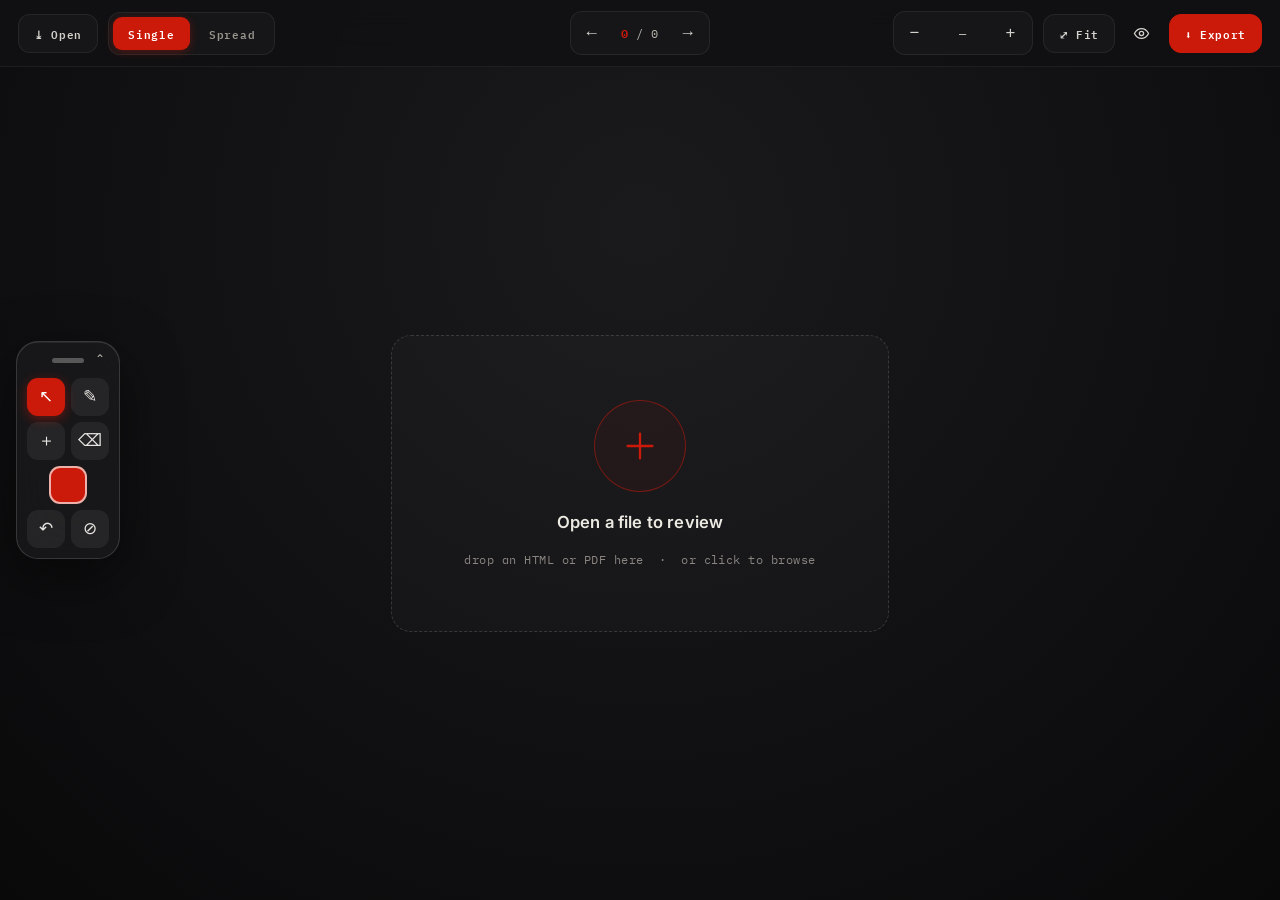
<file: index.html>
<!DOCTYPE html>
<html lang="en">
<head>
<meta charset="UTF-8" />
<title>Message Design — Slanted Publisher №41</title>
<meta name="viewport" content="width=device-width, initial-scale=1" />
<style>
/* ==========================================================================
   MESSAGE DESIGN — Slanted Publisher №41
   Print stylesheet for 56-page editorial publication
   210 × 240 mm, 3 mm bleed, 12-col grid, 13pt baseline
   ========================================================================== */

@import url('https://fonts.googleapis.com/css2?family=Inter:wght@400;500;600;700;900&family=IBM+Plex+Mono:wght@400;500&family=EB+Garamond:ital,wght@1,400;1,500&display=swap');

/* === PAGED MEDIA === */
@page {
  size: 210mm 240mm;
  margin: 0;
  bleed: 3mm;
  marks: crop;
}

/* === DESIGN TOKENS === */
:root {
  --ink: #0A0A0A;
  --paper: #EDEAE3;
  --red: #CC1A0A;
  --gray: #8A8580;
  --gray-soft: #B8B5AC;

  --font-display: 'Inter', system-ui, sans-serif;
  --font-body: 'Inter', system-ui, sans-serif;
  --font-mono: 'IBM Plex Mono', 'Menlo', monospace;
  --font-italic: 'EB Garamond', Georgia, serif;
}

/* === RESET === */
*, *::before, *::after { box-sizing: border-box; margin: 0; padding: 0; }
html, body { background: #555; }

@media print {
  html, body { background: var(--paper); }
}

body {
  font-family: var(--font-body);
  color: var(--ink);
  -webkit-font-smoothing: antialiased;
  font-feature-settings: "ss01" on, "kern" on, "liga" on;
}

/* === PAGE CONTAINER === */
.page {
  width: 210mm;
  height: 240mm;
  background: var(--paper);
  position: relative;
  overflow: hidden;
  page-break-after: always;
  break-after: page;
  padding: 16mm 14mm 20mm 18mm; /* recto default: top right bottom left */
  margin: 12mm auto; /* on-screen breathing room; ignored when printing */
  box-shadow: 0 8px 32px rgba(0,0,0,0.18); /* on-screen only */
}

@media print {
  .page {
    margin: 0;
    box-shadow: none;
  }
}

.page.verso { padding: 16mm 18mm 20mm 14mm; } /* mirrored */
.page.full-bleed { padding: 0; }
.page.ink-ground { background: var(--ink); color: var(--paper); }

/* === RUNNING HEADER === */
.page-header {
  position: absolute;
  top: 10mm;
  font-family: var(--font-mono);
  font-size: 7pt;
  letter-spacing: 0.06em;
  color: var(--ink);
}
.page.verso .page-header { left: 14mm; }
.page.recto .page-header { right: 14mm; text-align: right; }
.page.ink-ground .page-header { color: var(--paper); }

.page-header .ch-num {
  color: var(--red);
  margin-right: 0.5em;
  letter-spacing: 0.12em;
}

/* === FOLIO === */
.page-folio {
  position: absolute;
  bottom: 14mm;
  font-family: var(--font-mono);
  font-size: 8pt;
}
.page.verso .page-folio { left: 14mm; }
.page.recto .page-folio { right: 14mm; }
.page.ink-ground .page-folio { color: var(--paper); }
.page.no-folio .page-folio { display: none; }
.page.no-header .page-header { display: none; }

/* === RED SIGNATURE BAR (cover only) === */
.signature-bar {
  position: absolute;
  left: 3mm;
  top: 3mm;
  width: 1.4mm;
  height: 240mm;
  background: var(--red);
}

/* === PARAGRAPH STYLES === */
.h1 {
  font-family: var(--font-display);
  font-weight: 900;
  font-size: 90pt;
  line-height: 86pt;
  letter-spacing: -0.025em;
  color: var(--ink);
}
.h1.massive {
  font-size: 200pt;
  line-height: 0.9;
  letter-spacing: -0.04em;
}
.h1.medium {
  font-size: 48pt;
  line-height: 50pt;
}

.h2 {
  font-family: var(--font-display);
  font-weight: 600;
  font-size: 16pt;
  line-height: 20pt;
  letter-spacing: -0.005em;
  margin-top: 13pt;
  margin-bottom: 6pt;
}

.h3 {
  font-family: var(--font-display);
  font-weight: 500;
  font-size: 11pt;
  line-height: 13pt;
  letter-spacing: 0.08em;
  text-transform: uppercase;
  margin-top: 13pt;
  margin-bottom: 4pt;
}

.body, .body p {
  font-family: var(--font-body);
  font-weight: 400;
  font-size: 9pt;
  line-height: 13pt;
  text-align: justify;
  hyphens: auto;
}
.body p + p { text-indent: 4mm; }
.body p.first, .body p.body-first { text-indent: 0; }

.chapter-number {
  font-family: var(--font-mono);
  font-size: 11pt;
  line-height: 13pt;
  letter-spacing: 0.16em;
  color: var(--red);
  text-transform: uppercase;
}

.pull-quote {
  font-family: var(--font-italic);
  font-style: italic;
  font-weight: 400;
  font-size: 14pt;
  line-height: 20pt;
  padding-top: 4mm;
  border-top: 1pt solid var(--red);
}

.sidenote {
  font-family: var(--font-body);
  font-size: 8pt;
  line-height: 11pt;
  color: var(--gray);
}

.caption {
  font-family: var(--font-mono);
  font-size: 7pt;
  line-height: 10pt;
  letter-spacing: 0.04em;
  color: var(--ink);
}

/* === LAYOUT HELPERS === */
.grid-12 {
  display: grid;
  grid-template-columns: repeat(12, 1fr);
  column-gap: 4mm;
  height: 100%;
}
.col-span-1 { grid-column: span 1; }
.col-span-2 { grid-column: span 2; }
.col-span-3 { grid-column: span 3; }
.col-span-4 { grid-column: span 4; }
.col-span-5 { grid-column: span 5; }
.col-span-6 { grid-column: span 6; }
.col-span-7 { grid-column: span 7; }
.col-span-8 { grid-column: span 8; }
.col-span-9 { grid-column: span 9; }
.col-span-12 { grid-column: span 12; }

/* === PAGE-SPECIFIC: COVER (page 1) === */
.cover-image {
  width: 100%;
  height: 100%;
  display: block;
}

/* === PAGE-SPECIFIC: COLOPHON (page 3) === */
.colophon-stack {
  position: absolute;
  bottom: 30mm;
  left: 18mm;
  width: 100mm;
}
.colophon-stack .colophon-title {
  font-family: var(--font-mono);
  font-size: 9pt;
  letter-spacing: 0.08em;
  text-transform: uppercase;
  margin-bottom: 8pt;
  font-weight: 500;
}
.colophon-stack p {
  font-family: var(--font-mono);
  font-size: 7pt;
  line-height: 10pt;
  margin-bottom: 4pt;
}
.colophon-stack p.spacer { height: 4pt; margin: 0; }

/* === PAGE-SPECIFIC: HERO INTRO (pp 4-5) === */
.intro-spread {
  position: relative;
  height: 100%;
}
.intro-prologue-tag {
  position: absolute;
  top: 4mm;
  left: 0;
}
.intro-prologue-tag .red-rule {
  display: block;
  width: 30mm;
  height: 0.55pt;
  background: var(--red);
  margin-top: 4pt;
}
.intro-question {
  position: absolute;
  font-family: var(--font-display);
  font-weight: 900;
  font-size: 72pt;
  line-height: 70pt;
  letter-spacing: -0.02em;
  color: var(--ink);
}

/* === PAGE-SPECIFIC: TOC (pp 6-7) === */
.toc-title {
  font-family: var(--font-display);
  font-weight: 600;
  font-size: 11pt;
  letter-spacing: 0.1em;
  text-transform: uppercase;
  margin-bottom: 14mm;
}
.toc-entry {
  display: grid;
  grid-template-columns: 24mm 1fr 14mm;
  align-items: baseline;
  gap: 4mm;
  padding: 8mm 0;
  border-top: 0.5pt solid var(--ink);
}
.toc-entry:last-child { border-bottom: 0.5pt solid var(--ink); }
.toc-entry .ch-mark {
  font-family: var(--font-mono);
  font-size: 11pt;
  color: var(--red);
  letter-spacing: 0.16em;
}
.toc-entry .ch-name {
  font-family: var(--font-display);
  font-weight: 700;
  font-size: 16pt;
  letter-spacing: -0.01em;
}
.toc-entry .ch-page {
  font-family: var(--font-mono);
  font-size: 9pt;
  text-align: right;
  color: var(--gray);
}
.toc-entry .ch-blurb {
  grid-column: 2 / 3;
  font-family: var(--font-body);
  font-size: 8pt;
  line-height: 11pt;
  margin-top: 4pt;
  color: var(--ink);
}

/* === PAGE-SPECIFIC: CHAPTER OPENER (pp 9, 19, 27, 37, 45) === */
.opener {
  position: relative;
  height: 100%;
  display: flex;
  flex-direction: column;
  justify-content: flex-end;
  padding: 0;
}
.opener-tag {
  position: absolute;
  top: 16mm;
  left: 18mm;
}
.opener-title {
  position: absolute;
  bottom: 24mm;
  left: 14mm;
  right: 14mm;
  font-family: var(--font-display);
  font-weight: 900;
  font-size: 150pt;
  line-height: 0.85;
  letter-spacing: -0.04em;
  color: var(--ink);
  white-space: nowrap;
}
.page.ink-ground .opener-title { color: var(--paper); }
.opener-subtitle {
  position: absolute;
  bottom: 12mm;
  left: 14mm;
  right: 14mm;
  font-family: var(--font-italic);
  font-style: italic;
  font-size: 14pt;
  color: var(--ink);
}
.page.ink-ground .opener-subtitle { color: var(--paper); }

/* Ghost background for opener */
.opener-ghost {
  position: absolute;
  inset: 0;
  display: flex;
  align-items: center;
  justify-content: center;
  pointer-events: none;
  opacity: 0.08;
}
.page.ink-ground .opener-ghost { opacity: 0.18; }

/* === DATAVIZ === */
.dataviz-tag {
  position: absolute;
  top: 10mm;
  left: 14mm;
  font-family: var(--font-mono);
  font-size: 7pt;
  letter-spacing: 0.06em;
  color: var(--gray);
  text-transform: uppercase;
}

/* === BODY SPREAD LAYOUTS === */
.three-col-body {
  height: 100%;
  display: grid;
  grid-template-columns: repeat(3, 1fr);
  column-gap: 5mm;
  font-family: var(--font-body);
  font-size: 9pt;
  line-height: 13pt;
  text-align: justify;
  hyphens: auto;
}
.three-col-body p { margin-bottom: 0; }
.three-col-body p + p { text-indent: 4mm; }
.three-col-body .col-h2 {
  font-family: var(--font-display);
  font-weight: 600;
  font-size: 14pt;
  line-height: 16pt;
  letter-spacing: -0.005em;
  margin-bottom: 8pt;
  margin-top: 0;
  text-indent: 0 !important;
}
.three-col-body .col-h2 + p { text-indent: 0; }

.two-col-body {
  height: 100%;
  display: grid;
  grid-template-columns: repeat(2, 1fr);
  column-gap: 6mm;
  font-family: var(--font-body);
  font-size: 9pt;
  line-height: 13pt;
  text-align: justify;
  hyphens: auto;
}
.two-col-body p { margin-bottom: 0; }
.two-col-body p + p { text-indent: 4mm; }
.two-col-body .col-h2 {
  font-family: var(--font-display);
  font-weight: 600;
  font-size: 14pt;
  line-height: 16pt;
  margin-bottom: 8pt;
  text-indent: 0 !important;
}
.two-col-body .col-h2 + p { text-indent: 0; }
.two-col-body .col-h3 {
  font-family: var(--font-display);
  font-weight: 500;
  font-size: 9pt;
  line-height: 13pt;
  letter-spacing: 0.1em;
  text-transform: uppercase;
  margin-top: 13pt;
  margin-bottom: 4pt;
}
.two-col-body .col-h3 + p { text-indent: 0; }

/* === SIDEBAR (chapter 01 noise taxonomy) === */
.sidebar-noise {
  height: 100%;
  display: flex;
  flex-direction: column;
}
.sidebar-noise-title {
  font-family: var(--font-display);
  font-weight: 500;
  font-size: 9pt;
  letter-spacing: 0.12em;
  text-transform: uppercase;
  color: var(--red);
  margin-bottom: 12mm;
}
.sidebar-noise-item {
  margin-bottom: 8mm;
}
.sidebar-noise-item .num {
  display: block;
  font-family: var(--font-mono);
  font-size: 8pt;
  color: var(--red);
  letter-spacing: 0.16em;
  margin-bottom: 2pt;
}
.sidebar-noise-item .body-text {
  font-family: var(--font-body);
  font-size: 8pt;
  line-height: 11pt;
  color: var(--gray);
}
.sidebar-noise-item .body-text strong {
  color: var(--ink);
  font-weight: 700;
}

/* === SECTION BREAK === */
.section-break {
  height: 100%;
  display: flex;
  align-items: flex-end;
  justify-content: center;
  padding-bottom: 20mm;
}
.section-break .label {
  font-family: var(--font-mono);
  font-size: 7pt;
  letter-spacing: 0.16em;
  color: var(--gray);
  text-transform: uppercase;
}

/* === FULL-BLEED TYPE PAGE === */
.type-overload {
  width: 100%;
  height: 100%;
  background: var(--paper);
  padding: 14mm;
  position: relative;
  overflow: hidden;
}
.type-overload .word {
  font-family: var(--font-display);
  font-weight: 900;
  color: var(--ink);
  display: inline-block;
  margin: 0 6px 4px 0;
  line-height: 1;
}

/* === DATAVIZ-SPECIFIC === */
/* Broken Channel diagram */
.broken-channel {
  width: 100%;
  height: auto;
  display: block;
  margin: 0 auto;
}
.broken-channel-noise-types {
  display: grid;
  grid-template-columns: repeat(4, 1fr);
  gap: 4mm;
  margin-top: 14mm;
}
.broken-channel-noise-types .nt {
  border-top: 0.5pt solid var(--ink);
  padding-top: 4pt;
}
.broken-channel-noise-types .nt .label {
  font-family: var(--font-mono);
  font-size: 7pt;
  letter-spacing: 0.16em;
  text-transform: uppercase;
  color: var(--red);
  display: block;
  margin-bottom: 3pt;
}
.broken-channel-noise-types .nt p {
  font-family: var(--font-body);
  font-size: 8pt;
  line-height: 11pt;
}

/* === ILLUSTRATION PLACEHOLDERS === */
.illustration-zone {
  position: relative;
  border: 1.5px dashed var(--gray-soft);
  background: rgba(255,255,255,0.4);
  display: flex;
  flex-direction: column;
  align-items: center;
  justify-content: center;
  padding: 8mm;
  text-align: center;
  font-family: var(--font-mono);
  color: var(--gray);
}
.illustration-zone::before {
  content: "✎";
  display: block;
  font-size: 28pt;
  color: var(--gray-soft);
  margin-bottom: 4pt;
  line-height: 1;
}
.illustration-zone .label {
  font-size: 8pt;
  letter-spacing: 0.16em;
  color: var(--red);
  margin-bottom: 4pt;
  font-weight: 500;
}
.illustration-zone .desc {
  font-size: 7pt;
  line-height: 10pt;
  letter-spacing: 0.04em;
  max-width: 70%;
  color: var(--gray);
}
.illustration-zone.dark {
  background: rgba(0,0,0,0.4);
  border-color: rgba(237,234,227,0.3);
}
.illustration-zone.dark::before { color: rgba(237,234,227,0.4); }
.illustration-zone.dark .label { color: var(--red); }
.illustration-zone.dark .desc { color: rgba(237,234,227,0.7); }
.illustration-zone.tiny {
  padding: 4mm;
}
.illustration-zone.tiny::before { font-size: 14pt; margin-bottom: 2pt; }
.illustration-zone.tiny .label { font-size: 6pt; margin-bottom: 2pt; }
.illustration-zone.tiny .desc { font-size: 6pt; line-height: 8pt; }

/* === DROP CAP === */
.drop-cap::first-letter {
  font-family: var(--font-display);
  font-weight: 900;
  font-size: 70pt;
  line-height: 0.85;
  float: left;
  margin: 4pt 4mm 0 -2mm;
  color: var(--ink);
}

/* === DECAY TYPOGRAPHY (page 14-15 quote spread) === */
.decay-text {
  font-family: var(--font-italic);
  font-style: italic;
  font-size: 22pt;
  line-height: 30pt;
}
.decay-text span {
  display: inline-block;
}
.decay-text .level-0 { color: var(--ink); }
.decay-text .level-1 { color: rgba(10,10,10,0.85); transform: translateY(0.3px); }
.decay-text .level-2 { color: rgba(10,10,10,0.6); transform: translateY(-0.5px) rotate(-0.6deg); letter-spacing: 0.05em; }
.decay-text .level-3 { color: rgba(10,10,10,0.4); transform: translateY(0.8px) rotate(0.8deg); letter-spacing: 0.12em; filter: blur(0.4px); }
.decay-text .level-4 { color: rgba(10,10,10,0.22); transform: translateY(-1.2px) rotate(-1.2deg); letter-spacing: 0.2em; filter: blur(0.8px); }

/* === OVERPRINT MULTILINGUAL TITLE === */
.overprint-title {
  position: relative;
  font-family: var(--font-display);
  font-weight: 900;
  font-size: 240pt;
  line-height: 0.85;
  letter-spacing: -0.04em;
}
.overprint-title .lang-en {
  color: inherit;
  position: relative;
  z-index: 2;
}
.overprint-title .lang-nl {
  position: absolute;
  top: 4mm;
  left: 4mm;
  color: inherit;
  opacity: 0.22;
  mix-blend-mode: multiply;
  z-index: 1;
}

/* === INFORMATION OVERLOAD GRID (page 24) === */
.overload {
  width: 100%;
  height: 100%;
  background: var(--paper);
  position: relative;
  overflow: hidden;
}
.overload .word {
  position: absolute;
  font-family: var(--font-display);
  font-weight: 900;
  color: var(--ink);
  white-space: nowrap;
  user-select: none;
}
.overload .word.red { color: var(--red); }

/* === PYRAMID OF KNOWING === */
.pyramid {
  width: 100%;
  margin: 0 auto;
  display: flex;
  flex-direction: column;
  gap: 0;
  align-items: center;
}
.pyramid .layer {
  width: 100%;
  display: flex;
  align-items: center;
  justify-content: center;
  border-bottom: 0.5pt solid var(--ink);
  padding: 6mm 0;
  position: relative;
}
.pyramid .layer:last-child { border-bottom: none; }
.pyramid .layer .label {
  font-family: var(--font-display);
  font-weight: 900;
  letter-spacing: -0.02em;
}
.pyramid .layer.l1 { width: 100%; }
.pyramid .layer.l1 .label { font-size: 28pt; }
.pyramid .layer.l2 { width: 75%; }
.pyramid .layer.l2 .label { font-size: 24pt; }
.pyramid .layer.l3 { width: 52%; }
.pyramid .layer.l3 .label { font-size: 20pt; }
.pyramid .layer.l4 { width: 32%; }
.pyramid .layer.l4 .label { font-size: 16pt; color: var(--red); }
.pyramid .layer .ill {
  position: absolute;
  right: 8mm;
  top: 50%;
  transform: translateY(-50%);
  width: 18mm;
  height: 18mm;
}

/* === PRINCIPLES GRID (16 cells) === */
.principles-grid {
  display: grid;
  grid-template-columns: repeat(4, 1fr);
  grid-auto-rows: 1fr;
  gap: 1mm;
  height: 100%;
  width: 100%;
}
.principles-grid .cell {
  background: var(--paper);
  border: 0.5pt solid var(--ink);
  padding: 6mm 5mm;
  display: flex;
  flex-direction: column;
  justify-content: space-between;
  position: relative;
}
.principles-grid .cell.dark { background: var(--ink); color: var(--paper); border-color: var(--paper); }
.principles-grid .cell.red { background: var(--red); color: var(--paper); border-color: var(--red); }
.principles-grid .cell .num {
  font-family: var(--font-mono);
  font-size: 20pt;
  font-weight: 500;
  letter-spacing: -0.02em;
}
.principles-grid .cell .name {
  font-family: var(--font-display);
  font-weight: 900;
  font-size: 11pt;
  line-height: 12pt;
  text-transform: uppercase;
  letter-spacing: -0.01em;
}
.principles-grid .cell .def {
  font-family: var(--font-italic);
  font-style: italic;
  font-size: 8pt;
  line-height: 10pt;
}
.principles-grid .cell .lang {
  position: absolute;
  top: 3mm;
  right: 3mm;
  font-family: var(--font-mono);
  font-size: 5pt;
  letter-spacing: 0.16em;
  opacity: 0.6;
}

/* === TOOLS MATRIX === */
.tools-matrix {
  width: 100%;
  border-collapse: collapse;
  font-family: var(--font-body);
  font-size: 9pt;
}
.tools-matrix th, .tools-matrix td {
  padding: 6mm 4mm;
  border-bottom: 0.5pt solid var(--ink);
  text-align: left;
}
.tools-matrix th {
  font-family: var(--font-mono);
  font-size: 7pt;
  letter-spacing: 0.16em;
  text-transform: uppercase;
  color: var(--gray);
  border-bottom: 1pt solid var(--ink);
  font-weight: 500;
}
.tools-matrix td.tool-name {
  font-family: var(--font-display);
  font-weight: 700;
  font-size: 14pt;
  letter-spacing: -0.01em;
  width: 30mm;
}
.tools-matrix .dot-scale {
  letter-spacing: 0.4em;
  font-family: var(--font-mono);
  color: var(--ink);
  font-size: 12pt;
}
.tools-matrix .tool-icon {
  width: 14mm;
  height: 14mm;
  vertical-align: middle;
  display: inline-block;
}

/* === FOUR READINGS === */
.four-readings {
  display: grid;
  grid-template-columns: 1fr 1fr;
  grid-template-rows: 1fr 1fr;
  gap: 6mm;
  height: 100%;
}
.four-readings .reading {
  display: flex;
  flex-direction: column;
  gap: 4mm;
}
.four-readings .reading-image {
  flex: 1;
  border: 0.5pt solid var(--ink);
  display: flex;
  align-items: center;
  justify-content: center;
}
.four-readings .reading-label {
  font-family: var(--font-mono);
  font-size: 7pt;
  letter-spacing: 0.16em;
  text-transform: uppercase;
  color: var(--red);
}
.four-readings .reading-caption {
  font-family: var(--font-body);
  font-size: 8pt;
  line-height: 11pt;
}

/* === CHAPTER OPENER VARIANTS === */
.opener-massive-number {
  position: absolute;
  top: 14mm;
  right: 14mm;
  font-family: var(--font-display);
  font-weight: 900;
  font-size: 220pt;
  line-height: 0.85;
  color: var(--red);
  opacity: 0.15;
  pointer-events: none;
}

.opener-cropped-letters {
  font-size: 320pt;
  line-height: 0.85;
  letter-spacing: -0.06em;
  position: absolute;
  bottom: 0;
  left: -10mm;
  right: -10mm;
  font-family: var(--font-display);
  font-weight: 900;
}

/* === CLOSING STATEMENT === */
.closing-statement {
  font-family: var(--font-display);
  font-weight: 900;
  font-size: 36pt;
  line-height: 42pt;
  letter-spacing: -0.02em;
  text-align: left;
  max-width: 160mm;
}
.closing-statement em {
  font-family: var(--font-italic);
  font-weight: 400;
  font-style: italic;
  color: var(--red);
}

/* === FRAGMENTED LETTERS (Slanted touch on chapter 02 opener) === */
.fragmented {
  position: relative;
}
.fragmented .frag {
  display: inline-block;
}
.fragmented .frag.tilt-1 { transform: rotate(-3deg) translateY(2mm); }
.fragmented .frag.tilt-2 { transform: rotate(2deg) translateY(-1mm); }
.fragmented .frag.tilt-3 { transform: rotate(-1.5deg) translateY(0.5mm); }
.fragmented .frag.gap { margin-left: 4mm; }

/* === ASIDE FRAME RULES === */
.thin-rule-red { border-top: 0.55pt solid var(--red); padding-top: 4pt; }
.thin-rule-ink { border-top: 0.5pt solid var(--ink); padding-top: 4pt; }

/* === COVER NAV (on-screen only, helps navigate) === */
.cover-nav {
  position: fixed;
  top: 12px;
  right: 12px;
  background: rgba(255,255,255,0.95);
  padding: 8px 12px;
  border-radius: 4px;
  font-family: var(--font-mono);
  font-size: 11px;
  z-index: 1000;
  display: flex;
  gap: 8px;
  align-items: center;
  box-shadow: 0 2px 12px rgba(0,0,0,0.2);
}
@media print { .cover-nav { display: none; } }
.cover-nav strong { color: var(--red); }
.cover-nav button {
  background: var(--ink);
  color: var(--paper);
  border: none;
  padding: 4px 10px;
  border-radius: 2px;
  cursor: pointer;
  font-family: inherit;
  font-size: 10px;
}

/* ==========================================================================
   === ADDITIONS — Slanted-grade revision · v2
   Append to existing style.css. New utility classes only — nothing existing
   is changed. Ordered roughly by where each is used in the document.
   ========================================================================== */

/* === SLANTED ORNAMENTS (the / and //// signature) === */
.slash-mark {
  font-family: var(--font-mono);
  font-weight: 500;
  color: var(--red);
  display: inline-block;
}
.slash-row {
  font-family: var(--font-mono);
  font-size: 7pt;
  letter-spacing: 0.04em;
  color: var(--red);
  line-height: 1;
}
.slash-stack {
  display: flex;
  flex-direction: column;
  gap: 1.5pt;
  font-family: var(--font-mono);
  font-size: 6pt;
  color: var(--red);
  line-height: 1;
}
.slash-stack span { display: block; }

/* Section head with Slanted slash separator under it */
.h2-slash {
  font-family: var(--font-display);
  font-weight: 700;
  font-size: 14pt;
  line-height: 16pt;
  letter-spacing: -0.005em;
  margin: 0 0 4pt 0;
}
.h2-slash + .slash-mark { display: block; font-size: 8pt; margin-bottom: 8pt; }

/* Section attribution strip (//// AUTHOR // YEAR ////) */
.attribution-strip {
  font-family: var(--font-mono);
  font-size: 7pt;
  letter-spacing: 0.16em;
  color: var(--red);
  margin: 6pt 0 14pt 0;
  display: block;
}

/* === RUNNING HEADER VARIANTS (back-matter) === */
.page-header.bib { color: var(--ink); }
.page-header.bib .ch-num { color: var(--red); }

/* === FRONT MATTER UPGRADES === */
.intro-question .accent {
  color: var(--red);
  font-style: italic;
  font-family: var(--font-italic);
  font-weight: 400;
}

/* TOC Publication Map (Slanted-style) */
.pub-map {
  position: absolute;
  top: 32mm;
  left: 14mm;
  right: 14mm;
  bottom: 18mm;
  display: flex;
  flex-direction: column;
}
.pub-map-block {
  position: relative;
  border-top: 0.5pt solid var(--ink);
  padding: 4mm 0 4mm 0;
  display: grid;
  grid-template-columns: 22mm 1fr 18mm;
  align-items: baseline;
  gap: 4mm;
}
.pub-map-block:last-of-type { border-bottom: 0.5pt solid var(--ink); }
.pub-map-block .num {
  font-family: var(--font-mono);
  font-size: 11pt;
  letter-spacing: 0.16em;
  color: var(--red);
}
.pub-map-block .name {
  font-family: var(--font-display);
  font-weight: 900;
  letter-spacing: -0.02em;
  line-height: 0.95;
  color: var(--ink);
}
.pub-map-block .pages {
  font-family: var(--font-mono);
  font-size: 8pt;
  text-align: right;
  color: var(--gray);
}
.pub-map-block .blurb {
  grid-column: 2 / 3;
  font-family: var(--font-body);
  font-size: 7pt;
  line-height: 10pt;
  color: var(--ink);
  margin-top: 3pt;
  max-width: 90%;
}
/* Sized blocks — bigger chapter, bigger letter (proportional) */
.pub-map-block.size-10 .name { font-size: 32pt; }
.pub-map-block.size-8 .name { font-size: 26pt; }
.pub-map-block.size-7 .name { font-size: 22pt; }

/* The red signal-path running through the TOC */
.pub-map-signal {
  position: absolute;
  left: 36mm;
  top: 0;
  bottom: 0;
  width: 0.6pt;
  background: var(--red);
  z-index: 0;
  pointer-events: none;
}

/* === CHAPTER OPENER 01 — TYPOGRAPHIC EXPLOSION (SIGNAL) === */
.opener-explosion {
  position: relative;
  width: 100%;
  height: 100%;
  background: var(--ink);
  overflow: hidden;
}
.opener-explosion .letter {
  position: absolute;
  font-family: var(--font-display);
  font-weight: 900;
  color: var(--paper);
  line-height: 0.85;
  letter-spacing: -0.04em;
}
.opener-explosion .signal-path {
  position: absolute;
  inset: 0;
  pointer-events: none;
}
.opener-explosion .meta {
  position: absolute;
  font-family: var(--font-mono);
  font-size: 7pt;
  letter-spacing: 0.16em;
  color: var(--paper);
  opacity: 0.75;
}
.opener-explosion .subtitle {
  position: absolute;
  bottom: 14mm;
  left: 14mm;
  right: 14mm;
  font-family: var(--font-italic);
  font-style: italic;
  font-size: 13pt;
  color: var(--paper);
  opacity: 0.7;
  max-width: 130mm;
}

/* === CHAPTER OPENER 02 — DIAGONAL NOISE BAND (NOISE) === */
.opener-band {
  position: relative;
  width: 100%;
  height: 100%;
  background: var(--ink);
  overflow: hidden;
}
.opener-band .band {
  position: absolute;
  top: -20mm;
  left: -40mm;
  width: 120mm;
  height: 320mm;
  background: var(--paper);
  transform: rotate(28deg);
  transform-origin: 50% 50%;
  z-index: 1;
}
.opener-band .title-stack {
  position: absolute;
  bottom: 24mm;
  left: 14mm;
  right: 14mm;
  z-index: 2;
}
.opener-band .title-stack .title {
  font-family: var(--font-display);
  font-weight: 900;
  font-size: 150pt;
  line-height: 0.85;
  letter-spacing: -0.05em;
  color: var(--paper);
  /* This text gets clipped by the band visually because the band is z-1
     and the title is z-2 — but where they overlap the band reads black */
  mix-blend-mode: difference;
}
.opener-band .title-stack .ruis {
  font-family: var(--font-display);
  font-weight: 900;
  font-size: 150pt;
  line-height: 0.85;
  letter-spacing: -0.05em;
  color: var(--paper);
  opacity: 0.18;
  position: absolute;
  bottom: 4mm;
  left: 4mm;
  pointer-events: none;
}
.opener-band .meta {
  position: absolute;
  top: 14mm;
  left: 14mm;
  font-family: var(--font-mono);
  font-size: 7pt;
  letter-spacing: 0.16em;
  color: var(--red);
  z-index: 3;
}
.opener-band .meta-right {
  position: absolute;
  top: 14mm;
  right: 14mm;
  font-family: var(--font-mono);
  font-size: 7pt;
  letter-spacing: 0.16em;
  color: var(--paper);
  opacity: 0.45;
  z-index: 3;
  text-align: right;
}
.opener-band .subtitle {
  position: absolute;
  bottom: 12mm;
  right: 14mm;
  font-family: var(--font-italic);
  font-style: italic;
  font-size: 12pt;
  color: var(--paper);
  opacity: 0.7;
  z-index: 3;
  text-align: right;
}

/* === CHAPTER OPENER 03 — BLEEDING FRAME (FRAME) === */
.opener-bleed-frame {
  position: relative;
  width: 100%;
  height: 100%;
  background: var(--paper);
  overflow: hidden;
}
.opener-bleed-frame .frame-line {
  position: absolute;
  top: 14mm;
  left: 14mm;
  right: 14mm;
  bottom: 14mm;
  border: 0.6pt solid var(--ink);
  pointer-events: none;
}
.opener-bleed-frame .word-bleed {
  position: absolute;
  top: 50%;
  left: 50%;
  transform: translate(-50%, -50%);
  font-family: var(--font-display);
  font-weight: 900;
  font-size: 380pt;
  line-height: 0.82;
  letter-spacing: -0.06em;
  color: var(--ink);
  white-space: nowrap;
}
.opener-bleed-frame .meta {
  position: absolute;
  top: 22mm;
  left: 22mm;
  font-family: var(--font-mono);
  font-size: 7pt;
  letter-spacing: 0.16em;
  color: var(--red);
  z-index: 2;
}
.opener-bleed-frame .meta-right {
  position: absolute;
  top: 22mm;
  right: 22mm;
  font-family: var(--font-mono);
  font-size: 7pt;
  letter-spacing: 0.16em;
  color: var(--gray);
  z-index: 2;
  text-align: right;
}
.opener-bleed-frame .subtitle {
  position: absolute;
  bottom: 22mm;
  left: 22mm;
  right: 22mm;
  font-family: var(--font-italic);
  font-style: italic;
  font-size: 13pt;
  color: var(--ink);
  z-index: 2;
  max-width: 90mm;
}

/* === CHAPTER OPENER 04 — NEGATIVE SPACE (TOOLS) === */
.opener-empty {
  position: relative;
  width: 100%;
  height: 100%;
  background: var(--paper);
  padding: 14mm;
}
.opener-empty .meta {
  position: absolute;
  top: 22mm;
  right: 22mm;
  font-family: var(--font-mono);
  font-size: 7pt;
  letter-spacing: 0.16em;
  color: var(--red);
}
.opener-empty .word-quiet {
  position: absolute;
  bottom: 22mm;
  left: 22mm;
  font-family: var(--font-display);
  font-weight: 400;
  font-size: 64pt;
  line-height: 0.9;
  letter-spacing: -0.02em;
  color: var(--ink);
}
.opener-empty .word-quiet sub {
  font-family: var(--font-mono);
  font-size: 8pt;
  letter-spacing: 0.16em;
  vertical-align: super;
  margin-left: 2mm;
  color: var(--red);
}
.opener-empty .legend {
  position: absolute;
  bottom: 22mm;
  right: 22mm;
  font-family: var(--font-mono);
  font-size: 7pt;
  letter-spacing: 0.12em;
  color: var(--gray);
  text-align: right;
  line-height: 12pt;
}
.opener-empty .center-mark {
  position: absolute;
  top: 50%;
  left: 50%;
  transform: translate(-50%, -50%);
}

/* === CHAPTER OPENER 05 — MIRRORED MEANING (MEANING) === */
.opener-mirror {
  position: relative;
  width: 100%;
  height: 100%;
  background: var(--paper);
}
.opener-mirror .meta {
  position: absolute;
  top: 22mm;
  left: 22mm;
  font-family: var(--font-mono);
  font-size: 7pt;
  letter-spacing: 0.16em;
  color: var(--red);
}
.opener-mirror .word-half {
  position: absolute;
  top: 50%;
  left: 14mm;
  right: 14mm;
  transform: translateY(-50%);
  text-align: center;
  font-family: var(--font-display);
  font-weight: 900;
  font-size: 130pt;
  line-height: 0.85;
  letter-spacing: -0.04em;
  color: var(--ink);
  display: flex;
  justify-content: center;
  align-items: baseline;
  gap: 5mm;
}
.opener-mirror .word-half .left-half {
  display: inline-block;
  clip-path: polygon(0 0, 50% 0, 50% 100%, 0 100%);
}
.opener-mirror .word-half .right-half-flipped {
  display: inline-block;
  clip-path: polygon(50% 0, 100% 0, 100% 100%, 50% 100%);
  transform: scaleX(-1);
  color: var(--red);
}
.opener-mirror .subtitle {
  position: absolute;
  bottom: 22mm;
  left: 22mm;
  right: 22mm;
  font-family: var(--font-italic);
  font-style: italic;
  font-size: 13pt;
  color: var(--ink);
  text-align: center;
  max-width: 130mm;
  margin: 0 auto;
}

/* === DECAY SPREAD — PHYSICAL LETTERFORM BREAKAGE === */
.decay-broken {
  font-family: var(--font-italic);
  font-style: italic;
  font-size: 22pt;
  line-height: 32pt;
  position: relative;
}
.decay-broken .word {
  display: inline-block;
  position: relative;
  margin-right: 0.25em;
}
.decay-broken .word.struck::before {
  content: "";
  position: absolute;
  top: 50%;
  left: -2px;
  right: -2px;
  height: 0.6pt;
  background: var(--red);
  transform: rotate(-2deg);
}
.decay-broken .word.cut-right {
  clip-path: polygon(0 0, 70% 0, 70% 100%, 0 100%);
  margin-right: 1em;
}
.decay-broken .word.cut-left {
  clip-path: polygon(30% 0, 100% 0, 100% 100%, 30% 100%);
  margin-left: -0.5em;
}
.decay-broken .word.cut-bottom {
  clip-path: polygon(0 0, 100% 0, 100% 55%, 0 55%);
  vertical-align: top;
}
.decay-broken .word.cut-top {
  clip-path: polygon(0 45%, 100% 45%, 100% 100%, 0 100%);
}
.decay-broken .word.fade-1 { opacity: 0.55; filter: blur(0.4px); }
.decay-broken .word.fade-2 { opacity: 0.32; filter: blur(0.7px); letter-spacing: 0.06em; }
.decay-broken .word.fade-3 { opacity: 0.18; filter: blur(1px); letter-spacing: 0.12em; transform: rotate(-1deg) translateY(1px); }
.decay-broken .word.scattered {
  display: inline-block;
  letter-spacing: 0.6em;
  opacity: 0.4;
}
.decay-broken .word.tilt-l { transform: rotate(-3deg); }
.decay-broken .word.tilt-r { transform: rotate(2deg); }
.decay-broken .word.gone {
  color: transparent;
  background: linear-gradient(to right, var(--red) 0 30%, transparent 30% 70%, var(--red) 70%);
  -webkit-background-clip: text;
  background-clip: text;
  opacity: 0.4;
}

/* === PULL QUOTE VARIANTS === */
.pull-quote-giant {
  font-family: var(--font-italic);
  font-style: italic;
  font-weight: 400;
  font-size: 56pt;
  line-height: 60pt;
  letter-spacing: -0.01em;
  color: var(--ink);
  border: none;
  padding: 0;
  max-width: 100%;
}
.pull-quote-giant em { color: var(--red); font-style: italic; font-weight: 500; }

.pull-quote-box {
  font-family: var(--font-italic);
  font-style: italic;
  font-size: 16pt;
  line-height: 22pt;
  border: 2pt solid var(--red);
  padding: 8mm 10mm;
  position: relative;
}
.pull-quote-box::before {
  content: "//";
  position: absolute;
  top: -3mm;
  left: 6mm;
  background: var(--paper);
  padding: 0 2mm;
  color: var(--red);
  font-family: var(--font-mono);
  font-style: normal;
  font-size: 9pt;
  letter-spacing: 0.16em;
}

.pull-quote-redacted {
  font-family: var(--font-italic);
  font-style: italic;
  font-size: 18pt;
  line-height: 26pt;
  position: relative;
}
.pull-quote-redacted .redact {
  display: inline-block;
  background: var(--red);
  color: var(--red);
  padding: 0 2mm;
  user-select: none;
  border-radius: 0;
}

.pull-quote-rotated {
  font-family: var(--font-italic);
  font-style: italic;
  font-size: 16pt;
  line-height: 22pt;
  transform-origin: top left;
  transform: rotate(-90deg) translateY(-100%);
  width: 180mm;
  border-top: 2pt solid var(--red);
  padding-top: 4mm;
}

/* === DROP CAP THAT BLEEDS THREE COLUMNS === */
.drop-cap-bleed::first-letter {
  font-family: var(--font-display);
  font-weight: 900;
  font-size: 180pt;
  line-height: 0.78;
  float: left;
  margin: -2pt 4mm -10pt -3mm;
  color: var(--red);
  letter-spacing: -0.06em;
}

/* === MARGINAL VERTICAL NOTES === */
.marginal-vertical {
  font-family: var(--font-mono);
  font-size: 7pt;
  letter-spacing: 0.16em;
  color: var(--red);
  text-transform: uppercase;
  writing-mode: vertical-rl;
  transform: rotate(180deg);
  white-space: nowrap;
}
.marginal-vertical-r {
  font-family: var(--font-mono);
  font-size: 7pt;
  letter-spacing: 0.16em;
  color: var(--red);
  text-transform: uppercase;
  writing-mode: vertical-rl;
  white-space: nowrap;
}

/* === DATAVIZ HAND-BUILT FEEL === */
.dataviz-annotation {
  font-family: var(--font-mono);
  font-size: 6pt;
  letter-spacing: 0.12em;
  color: var(--red);
  text-transform: uppercase;
}
.fig-tape {
  display: inline-block;
  font-family: var(--font-mono);
  font-size: 7pt;
  letter-spacing: 0.16em;
  color: var(--paper);
  background: var(--red);
  padding: 1pt 6pt;
  text-transform: uppercase;
  margin-bottom: 8mm;
}
.dataviz-spec-block {
  font-family: var(--font-mono);
  font-size: 6pt;
  line-height: 9pt;
  letter-spacing: 0.06em;
  color: var(--gray);
  text-transform: uppercase;
  border-left: 0.5pt solid var(--red);
  padding-left: 4mm;
  margin-top: 8mm;
  max-width: 70mm;
}

/* === SECTION BREAK — SLANTED REDESIGN === */
.section-break-slanted {
  height: 100%;
  position: relative;
  padding: 14mm;
}
.section-break-slanted .ghost-quote {
  position: absolute;
  top: 30mm;
  left: 14mm;
  right: 14mm;
  font-family: var(--font-italic);
  font-style: italic;
  font-size: 36pt;
  line-height: 42pt;
  color: var(--ink);
  opacity: 0.1;
  letter-spacing: -0.01em;
}
.section-break-slanted .big-slash {
  position: absolute;
  top: 50%;
  left: 50%;
  transform: translate(-50%, -50%);
  font-family: var(--font-display);
  font-weight: 900;
  font-size: 220pt;
  line-height: 0.85;
  color: var(--red);
}
.section-break-slanted .recap {
  position: absolute;
  bottom: 30mm;
  left: 14mm;
  right: 14mm;
  text-align: center;
  font-family: var(--font-mono);
  font-size: 7pt;
  letter-spacing: 0.16em;
  color: var(--ink);
  text-transform: uppercase;
}
.section-break-slanted .next {
  position: absolute;
  bottom: 14mm;
  left: 14mm;
  right: 14mm;
  text-align: center;
  font-family: var(--font-mono);
  font-size: 6pt;
  letter-spacing: 0.16em;
  color: var(--gray);
}

/* === OVERLOAD EXTREME (page 24) === */
.overload-extreme {
  position: relative;
  width: 100%;
  height: 100%;
  background: var(--paper);
  overflow: hidden;
}
.overload-extreme .w {
  position: absolute;
  font-family: var(--font-display);
  font-weight: 900;
  color: var(--ink);
  line-height: 0.9;
  letter-spacing: -0.03em;
  white-space: nowrap;
  user-select: none;
}
.overload-extreme .w.r { color: var(--red); }
.overload-extreme .w.thin { font-weight: 400; }
.overload-extreme .w.flip { transform: scale(-1, -1); }
.overload-extreme .w.rot90 { transform: rotate(90deg); transform-origin: 0 0; }
.overload-extreme .w.rot270 { transform: rotate(-90deg); transform-origin: 0 100%; }
.overload-extreme .signature {
  position: absolute;
  top: 8mm;
  right: 8mm;
  font-family: var(--font-mono);
  font-size: 7pt;
  letter-spacing: 0.16em;
  color: var(--red);
  z-index: 100;
  background: var(--paper);
  padding: 1pt 3pt;
}
.overload-extreme .footer-spec {
  position: absolute;
  bottom: 6mm;
  left: 8mm;
  font-family: var(--font-mono);
  font-size: 6pt;
  letter-spacing: 0.12em;
  color: var(--gray);
  z-index: 100;
  background: var(--paper);
  padding: 1pt 3pt;
}

/* === BIBLIOGRAPHY GROUPS === */
.bib-group { break-inside: avoid; margin-bottom: 8mm; }
.bib-group .group-head {
  font-family: var(--font-mono);
  font-size: 8pt;
  letter-spacing: 0.16em;
  text-transform: uppercase;
  color: var(--red);
  margin-bottom: 4pt;
  padding-bottom: 2pt;
  border-bottom: 0.5pt solid var(--red);
}
.bib-group p {
  font-family: var(--font-mono);
  font-size: 7pt;
  line-height: 11pt;
  margin-bottom: 4pt;
}

/* === INDEX LETTER SECTIONS === */
.index-letter {
  break-inside: avoid;
  margin-bottom: 6mm;
}
.index-letter .letter-head {
  font-family: var(--font-mono);
  font-weight: 500;
  font-size: 14pt;
  letter-spacing: 0.04em;
  color: var(--red);
  margin-bottom: 3pt;
  padding-bottom: 2pt;
  border-bottom: 0.5pt solid var(--red);
  line-height: 1;
}
.index-letter p {
  font-family: var(--font-body);
  font-size: 8pt;
  line-height: 12pt;
  margin-bottom: 2pt;
}

/* === FRAME-CONTAINED BODY (rule-breaking moment) === */
.body-vertical-edge {
  position: absolute;
  top: 16mm;
  bottom: 22mm;
  font-family: var(--font-mono);
  font-size: 7pt;
  letter-spacing: 0.18em;
  color: var(--red);
  text-transform: uppercase;
  writing-mode: vertical-rl;
  white-space: nowrap;
}
.body-vertical-edge.left { left: 4mm; }
.body-vertical-edge.right { right: 4mm; transform: rotate(180deg); }

/* === GIANT-QUOTE FULL PAGE === */
.full-page-quote {
  height: 100%;
  display: flex;
  flex-direction: column;
  justify-content: center;
  position: relative;
}
.full-page-quote .marker-top {
  position: absolute;
  top: 14mm;
  left: 0;
  right: 0;
  font-family: var(--font-mono);
  font-size: 7pt;
  letter-spacing: 0.16em;
  color: var(--red);
}
.full-page-quote .marker-bottom {
  position: absolute;
  bottom: 14mm;
  left: 0;
  right: 0;
  font-family: var(--font-mono);
  font-size: 7pt;
  letter-spacing: 0.16em;
  color: var(--gray);
}

/* === BACK COVER VARIATIONS === */
/* (no change to existing back cover) */

/* ==================================================================
   VIEWER RESET & GLOBAL (Glassmorphism & Neon Red Accents)
   ================================================================== */
body {
  margin: 0 !important;
  background: #0e0e0f !important;
  background-image: radial-gradient(circle at 50% 25%, #1a1a1d 0%, #09090a 100%) !important;
  display: flex !important;
  flex-direction: column !important;
  height: 100vh !important;
  overflow: hidden !important;
  font-family: 'Inter', system-ui, sans-serif;
}

/* hide the raw embedded pages until cloned into the stage */
body > .page { display: none; }
.page-content .page {
  display: block !important;
  margin: 0 !important;
  box-shadow: none !important;
}

/* ===== app shell ===== */
.viewer {
  flex: 1;
  min-height: 0;
  width: 100%;
  display: flex;
  flex-direction: column;
}

/* ===== toolbar ===== */
.toolbar {
  flex-shrink: 0;
  display: grid;
  grid-template-columns: 1fr auto 1fr;   /* page nav stays dead-center */
  align-items: center;
  gap: 14px;
  padding: 11px 18px;
  background: rgba(17,17,19,0.9);
  backdrop-filter: blur(14px);
  -webkit-backdrop-filter: blur(14px);
  border-bottom: 1px solid rgba(255,255,255,0.06);
}
.zone-left   { justify-self: start;  display: flex; align-items: center; gap: 10px; }
.zone-center { justify-self: center; display: flex; align-items: center; }
.zone-right  { justify-self: end;    display: flex; align-items: center; gap: 10px; }

.cluster {
  display: flex;
  align-items: center;
  gap: 2px;
  background: #161618;
  border: 1px solid rgba(255,255,255,0.07);
  border-radius: 12px;
  padding: 4px;
}

.icon-btn {
  appearance: none; border: none; background: transparent;
  color: #d4d2cc;
  width: 34px; height: 34px;
  border-radius: 9px;
  font-size: 1.05rem; line-height: 1;
  cursor: pointer;
  display: inline-flex; align-items: center; justify-content: center;
  transition: background .15s, color .15s, transform .08s;
}
.icon-btn:hover { background: rgba(255,255,255,0.09); color: #fff; }
.icon-btn:active { transform: scale(0.92); }
.icon-btn:disabled { opacity: 0.28; cursor: default; }

.readout {
  font-family: 'IBM Plex Mono', monospace;
  font-size: 0.78rem; letter-spacing: 0.04em;
  color: #b8b5ac;
  min-width: 58px; text-align: center;
  user-select: none;
}
.readout b { color: #cc1a0a; font-weight: 600; }

.segmented {
  display: flex; gap: 4px;
  background: #161618;
  border: 1px solid rgba(255,255,255,0.07);
  border-radius: 12px;
  padding: 4px;
}
.seg-btn {
  appearance: none; border: none; background: transparent;
  color: #98958d;
  font-family: 'IBM Plex Mono', monospace;
  font-size: 0.7rem; font-weight: 600; letter-spacing: 0.07em;
  padding: 7px 15px; border-radius: 9px; cursor: pointer;
  transition: all .15s;
}
.seg-btn:hover:not(.active) { color: #e8e6e0; }
.seg-btn.active { background: #cc1a0a; color: #fff; box-shadow: 0 2px 10px rgba(204,26,10,.35); }

.text-btn {
  appearance: none;
  display: inline-flex; align-items: center; gap: 7px;
  background: #161618;
  border: 1px solid rgba(255,255,255,0.07);
  color: #d4d2cc;
  font-family: 'IBM Plex Mono', monospace;
  font-size: 0.7rem; font-weight: 600; letter-spacing: 0.06em;
  padding: 9px 15px; border-radius: 12px; cursor: pointer;
  transition: all .15s;
}
.text-btn:hover { border-color: rgba(204,26,10,.55); color: #fff; }
.text-btn.accent { background: #cc1a0a; border-color: #cc1a0a; color: #fff; }
.text-btn.accent:hover { background: #e0220f; }

/* ===== stage ===== */
.stage {
  flex: 1;
  min-height: 0;
  position: relative;
  overflow: auto;
  display: flex;
  align-items: center;
  justify-content: center;
  padding: 28px;
}
.spread-wrap {
  display: flex; flex-direction: row; gap: 0;
  align-items: flex-start;
  margin: auto;
}

.page-card {
  background: #edeae3;
  box-shadow: 0 24px 60px rgba(0,0,0,0.55);
  overflow: hidden;
  position: relative;
  flex: 0 0 auto;
}
.page-content {
  width: 210mm;
  height: 240mm;
  transform-origin: top left;
}

/* ===== drop overlay ===== */
.drop-overlay {
  position: fixed; inset: 0;
  display: none;
  align-items: center; justify-content: center;
  background: rgba(9,9,10,0.85);
  backdrop-filter: blur(4px);
  z-index: 999;
  pointer-events: none;
}
.drop-overlay.show { display: flex; }
.drop-overlay .box {
  border: 2px dashed #cc1a0a; border-radius: 18px;
  padding: 46px 64px; text-align: center;
  color: #edeae3; font-family: 'IBM Plex Mono', monospace;
}
.drop-overlay .ic { font-size: 2.4rem; }
.drop-overlay p { margin-top: 12px; letter-spacing: 0.06em; font-size: 0.9rem; }

/* ===== empty state ===== */
.empty-state {
  margin: auto;
  display: flex; flex-direction: column; align-items: center; gap: 20px;
  padding: 64px 72px;
  border: 1.5px dashed rgba(255,255,255,0.14);
  border-radius: 20px;
  background: rgba(255,255,255,0.02);
  cursor: pointer; text-align: center;
  transition: border-color .2s, background .2s;
}
.empty-state:hover { border-color: rgba(204,26,10,.6); background: rgba(204,26,10,0.04); }
.empty-state .plus {
  width: 92px; height: 92px; border-radius: 50%;
  display: flex; align-items: center; justify-content: center;
  color: var(--red);
  border: 1.6px solid rgba(204,26,10,.5);
  background: rgba(204,26,10,0.05);
  transition: background .2s, border-color .2s, transform .2s;
}
.empty-state:hover .plus { background: rgba(204,26,10,0.14); border-color: var(--red); transform: scale(1.05); }
.empty-state h2 { font-weight: 600; font-size: 1.04rem; color: #edeae3; margin: 0; letter-spacing: .01em; }
.empty-state p { font-family: 'IBM Plex Mono', monospace; font-size: 0.74rem; color: #8a8580; letter-spacing: 0.04em; margin: 0; }


/* ===== annotation bar ===== */
.annobar {
  flex-shrink: 0;
  display: flex; align-items: center; gap: 10px; flex-wrap: wrap;
  padding: 8px 18px;
  background: rgba(13,13,15,0.92);
  border-bottom: 1px solid rgba(255,255,255,0.06);
}
.annobar .sep { width: 1px; height: 22px; background: rgba(255,255,255,0.09); margin: 0 2px; }

.tool-group {
  display: flex; gap: 4px;
  background: #161618; border: 1px solid rgba(255,255,255,0.07);
  border-radius: 12px; padding: 4px;
}
.tool-btn {
  appearance: none; border: none; background: transparent; color: #c9c7c0;
  display: inline-flex; align-items: center; gap: 6px;
  font-family: 'IBM Plex Mono', monospace; font-size: 0.7rem; font-weight: 600; letter-spacing: 0.05em;
  padding: 7px 12px; border-radius: 9px; cursor: pointer; transition: all .15s;
}
.tool-btn:hover:not(.active) { color: #fff; background: rgba(255,255,255,0.06); }
.tool-btn.active { background: #cc1a0a; color: #fff; box-shadow: 0 2px 10px rgba(204,26,10,.35); }

.swatches { display: flex; gap: 7px; align-items: center; }
.swatch {
  width: 22px; height: 22px; border-radius: 50%; cursor: pointer;
  border: 2px solid rgba(255,255,255,0.25);
  transition: transform .12s, border-color .12s, box-shadow .12s;
}
.swatch:hover { transform: scale(1.12); }
.swatch.active { border-color: #fff; box-shadow: 0 0 0 2px rgba(255,255,255,0.3); }

/* ===== on-page annotation layers ===== */
.anno-svg { position: absolute; inset: 0; z-index: 5; }
.note-host { position: absolute; inset: 0; z-index: 6; pointer-events: none; }
.note-host > * { pointer-events: auto; }
.note-pin {
  position: absolute; transform: translate(-50%, -50%);
  width: 24px; height: 24px; border-radius: 50% 50% 50% 3px;
  background: #cc1a0a; color: #fff;
  font: 600 11px 'IBM Plex Mono', monospace;
  display: flex; align-items: center; justify-content: center; cursor: pointer;
  box-shadow: 0 3px 8px rgba(0,0,0,0.45); border: 1.5px solid rgba(255,255,255,0.9);
}
.note-pin:hover { filter: brightness(1.12); }
.note-bubble {
  position: absolute; z-index: 7; width: 224px;
  background: #1b1b1e; border: 1px solid rgba(255,255,255,0.12);
  border-radius: 12px; box-shadow: 0 14px 34px rgba(0,0,0,0.6); padding: 10px;
}
.note-bubble-bar { display: flex; align-items: center; justify-content: space-between; margin-bottom: 7px; }
.nb-num { font: 600 0.7rem 'IBM Plex Mono', monospace; color: #cc1a0a; letter-spacing: 0.06em; }
.nb-del { appearance: none; border: none; background: transparent; color: #9a978f;
  font: 600 0.66rem 'IBM Plex Mono', monospace; cursor: pointer; }
.nb-del:hover { color: #cc1a0a; }
.note-bubble textarea {
  width: 100%; min-height: 76px; resize: vertical; box-sizing: border-box;
  background: #0e0e0f; color: #edeae3;
  border: 1px solid rgba(255,255,255,0.1); border-radius: 8px; padding: 8px;
  font: 0.8rem/1.45 'Inter', sans-serif;
}
.note-bubble textarea:focus { outline: none; border-color: #cc1a0a; }

@media (max-width: 820px) {
  .toolbar { grid-template-columns: 1fr; justify-items: center; gap: 10px; padding: 9px 11px; }
  .zone-left, .zone-center, .zone-right { justify-self: center; }
}


/* ============================================================
   APPLE-STYLE FLOATING TOOL PALETTE (draggable "tool bag")
   ============================================================ */
.palette {
  position: fixed; left: 16px; top: 50%; z-index: 900;
  display: grid; grid-template-columns: repeat(2, 38px); gap: 6px;
  padding: 10px;
  background: rgba(30,30,32,0.62);
  backdrop-filter: blur(34px) saturate(180%);
  -webkit-backdrop-filter: blur(34px) saturate(180%);
  border: 0.5px solid rgba(255,255,255,0.14);
  border-radius: 22px;
  box-shadow: 0 18px 55px rgba(0,0,0,0.5), inset 0 0.5px 0 rgba(255,255,255,0.14);
  font-family: -apple-system, 'SF Pro Text', 'Inter', system-ui, sans-serif;
  user-select: none; touch-action: none;
}

.pal-head {
  grid-column: 1 / -1;
  position: relative; height: 16px;
  display: flex; align-items: center; justify-content: center;
  margin-bottom: 4px;
}
.grip {
  height: 5px; width: 32px;
  border-radius: 3px; background: rgba(255,255,255,0.28);
  cursor: grab;
}
.palette.dragging { cursor: grabbing; }
.palette.dragging .grip { cursor: grabbing; background: rgba(255,255,255,0.5); }

.pal-collapse {
  position: absolute; right: -2px; top: 50%; transform: translateY(-50%);
  width: 22px; height: 22px; border: none; background: transparent;
  color: #b9b7b1; font-size: 0.72rem; line-height: 1; cursor: pointer;
  border-radius: 7px; display: inline-flex; align-items: center; justify-content: center;
  transition: background .14s, color .14s, transform .18s;
}
.pal-collapse:hover { background: rgba(255,255,255,0.12); color: #fff; }
.palette.collapsed .pal-collapse { transform: translateY(-50%) rotate(180deg); }

/* collapsible body */
.pal-body {
  grid-column: 1 / -1;
  display: grid; grid-template-columns: repeat(2, 38px); gap: 6px;
  overflow: hidden;
}
.palette.collapsed .pal-body { display: none; }

.pal-div { grid-column: 1 / -1; height: 0.5px; background: rgba(255,255,255,0.1); margin: 3px 2px; }
.pal-group { grid-column: 1 / -1; display: grid; grid-template-columns: repeat(2, 38px); gap: 6px; }
.pal-nav, .pal-zoom { grid-column: 1 / -1; display: flex; align-items: center; justify-content: space-between; gap: 4px; }

.pal-btn {
  width: 38px; height: 38px; border-radius: 11px; border: none;
  background: rgba(255,255,255,0.06); color: #e8e6e2;
  font-size: 1.04rem; line-height: 1; cursor: pointer;
  display: inline-flex; align-items: center; justify-content: center;
  transition: background .14s, color .14s, transform .07s, box-shadow .14s;
}
.pal-btn:hover { background: rgba(255,255,255,0.14); color: #fff; }
.pal-btn:active { transform: scale(0.9); }
.pal-btn:disabled { opacity: 0.28; cursor: default; }
.pal-btn.active { background: #cc1a0a; color: #fff; box-shadow: 0 3px 12px rgba(204,26,10,0.45); }
.pal-btn.wide { grid-column: 1 / -1; width: 100%; }
.pal-btn.small { height: 32px; font-size: 0.95rem; }
.pal-btn.off { opacity: 0.5; }

.pal-read {
  font: 600 0.66rem 'IBM Plex Mono', -apple-system, monospace;
  color: #c8c6c0; letter-spacing: 0.02em; text-align: center; min-width: 30px;
}
.pal-read b { color: #fff; font-weight: 700; }
.pal-read i { color: #86847e; font-style: normal; margin: 0 2px; }

.pal-color { grid-column: 1 / -1; position: relative; display: flex; justify-content: center; }
.color-toggle { border: 2px solid rgba(255,255,255,0.65) !important; background: #cc1a0a; }
.color-toggle:hover { background: #cc1a0a; }
.swatch-pop {
  position: absolute; left: calc(100% + 14px); top: 50%; transform: translateY(-50%);
  display: none; gap: 9px; padding: 11px;
  background: rgba(30,30,32,0.82);
  backdrop-filter: blur(30px) saturate(180%);
  -webkit-backdrop-filter: blur(30px) saturate(180%);
  border: 0.5px solid rgba(255,255,255,0.14); border-radius: 16px;
  box-shadow: 0 16px 44px rgba(0,0,0,0.55);
}
.swatch-pop.open { display: flex; }
.swatch {
  width: 24px; height: 24px; border-radius: 50%; cursor: pointer;
  border: 2px solid rgba(255,255,255,0.25);
  transition: transform .12s, border-color .12s, box-shadow .12s;
}
.swatch:hover { transform: scale(1.14); }
.swatch.active { border-color: #fff; box-shadow: 0 0 0 2px rgba(255,255,255,0.3); }

</style>
</head>
<body>

<div class="viewer">
  <div class="toolbar">
    <div class="zone-left">
      <button class="text-btn" id="uploadBtn" title="Open HTML or PDF">⤓ Open</button>
      <div class="segmented" role="tablist" aria-label="View mode">
        <button class="seg-btn active" id="singleViewBtn">Single</button>
        <button class="seg-btn" id="spreadViewBtn">Spread</button>
      </div>
    </div>
    <div class="zone-center">
      <div class="cluster">
        <button class="icon-btn" id="prevBtn" aria-label="Previous page">←</button>
        <span class="readout"><b id="currentPageNum">1</b> / <span id="totalPagesNum">0</span></span>
        <button class="icon-btn" id="nextBtn" aria-label="Next page">→</button>
      </div>
    </div>
    <div class="zone-right">
      <div class="cluster">
        <button class="icon-btn" id="zoomOutBtn" aria-label="Zoom out">−</button>
        <span class="readout" id="zoomReadout">100%</span>
        <button class="icon-btn" id="zoomInBtn" aria-label="Zoom in">+</button>
      </div>
      <button class="text-btn" id="resetZoomBtn" title="Fit to window">⤢ Fit</button>
      <button class="icon-btn" id="toggleAnnoBtn" title="Hide / show markup"><svg viewBox="0 0 24 24" width="17" height="17" fill="none" stroke="currentColor" stroke-width="1.8" stroke-linecap="round" stroke-linejoin="round"><path d="M2 12s3.6-7 10-7 10 7 10 7-3.6 7-10 7S2 12 2 12Z"/><circle cx="12" cy="12" r="3"/></svg></button>
      <button class="text-btn accent" id="exportBtn" title="Export feedback as Markdown">⬇ Export</button>
    </div>
  </div>

  <div class="palette" id="palette">
    <div class="pal-head">
      <div class="grip" id="paletteGrip" title="Drag to move"></div>
      <button class="pal-collapse" id="collapseBtn" title="Collapse / expand">⌃</button>
    </div>

    <div class="pal-group pal-top" role="group" aria-label="Tools">
      <button class="pal-btn active" id="toolCursor" title="Move / navigate (V)">↖</button>
      <button class="pal-btn" id="toolPen" title="Draw on the page (P)">✎</button>
      <button class="pal-btn" id="toolNote" title="Add a note (N)">＋</button>
      <button class="pal-btn" id="toolEraser" title="Erase (E)">⌫</button>
    </div>

    <div class="pal-body" id="palBody">
    <div class="pal-color">
      <button class="pal-btn color-toggle" id="colorToggle" title="Pen colour"></button>
      <div class="swatch-pop" id="swatchPop">
        <span class="swatch active" data-color="#cc1a0a" style="background:#cc1a0a" title="Red"></span>
        <span class="swatch" data-color="#0a0a0a" style="background:#0a0a0a" title="Black"></span>
        <span class="swatch" data-color="#1763d6" style="background:#1763d6" title="Blue"></span>
        <span class="swatch" data-color="#0c8a3e" style="background:#0c8a3e" title="Green"></span>
        <span class="swatch" data-color="#e0a400" style="background:#e0a400" title="Amber"></span>
      </div>
    </div>

    <div class="pal-group">
      <button class="pal-btn" id="undoBtn" title="Undo (Cmd/Ctrl+Z)">↶</button>
      <button class="pal-btn" id="clearBtn" title="Clear this page">⊘</button>
    </div>
    </div><!-- /pal-body -->
  </div>

    <div class="stage" id="stage">
    <div class="spread-wrap" id="spreadWrap"></div>
  </div>
</div>

<div class="drop-overlay" id="dropOverlay">
  <div class="box"><div class="ic">⤓</div><p>Drop HTML or PDF file</p></div>
</div>

<input type="file" id="fileInput" accept=".html,.htm,.pdf" hidden />

<!-- ================================================================
     FRONT MATTER (pp 1–8)
     ================================================================ -->

<!-- ───── PAGE 1 — COVER ───── -->
<section class="page recto full-bleed no-header no-folio" data-page="1" aria-label="Cover">
  <!--
  COVER — MESSAGE DESIGN
  Slanted Publisher Research Edition №41
  Format: 210 × 240 mm (trim) + 3 mm bleed = 216 × 246 mm
  
  Concept: 'MESSAGE' as a constellation in transit. Letters scatter as the
  signal climbs through the noisy channel; 'AGE' cluster reassembles at the
  receiver. 'DESIGN' is the architecture that catches what arrives.
  
  → All text should be converted to outlines in Illustrator before
    placing in InDesign, so font substitution doesn't break the layout.
-->
<svg class="cover-image" preserveAspectRatio="xMidYMid meet"
  xmlns="http://www.w3.org/2000/svg"
  width="216mm"
  height="246mm"
  viewBox="0 0 216 246"
  font-family="'Helvetica Neue', 'Arial Black', Arial, sans-serif">

  <defs>
    <!-- subtle paper grain (kept very low, not noise-illustration but warmth) -->
    <filter id="grain" x="0" y="0" width="100%" height="100%">
      <feTurbulence type="fractalNoise" baseFrequency="1.4" numOctaves="2" seed="3"/>
      <feColorMatrix values="0 0 0 0 1   0 0 0 0 1   0 0 0 0 1   0 0 0 0.025 0"/>
      <feComposite in2="SourceGraphic" operator="in"/>
    </filter>
  </defs>

  <!-- ========== BACKGROUND ========== -->
  <rect width="216" height="246" fill="#0A0A0A"/>
  <rect width="216" height="246" fill="#0A0A0A" filter="url(#grain)"/>

  <!-- ========== BLEED SAFETY (cyan crop guides — for visual reference only, will not print) ========== -->
  <!-- Trim line guide (remove before final export) -->
  <!-- <rect x="3" y="3" width="210" height="240" fill="none" stroke="cyan" stroke-width="0.1" stroke-dasharray="0.5 0.5" opacity="0.4"/> -->

  <!-- ========== RED SIGNATURE BAR (left edge) ========== -->
  <rect x="3" y="3" width="1.4" height="240" fill="#CC1A0A"/>

  <!-- ========== TOP HEADER ========== -->
  <g font-family="'IBM Plex Mono', 'Courier New', monospace" fill="#FAF8F4">
    <text x="10" y="11" font-size="2.1" letter-spacing="0.6" opacity="0.85">SLANTED PUBLISHER</text>
    <text x="10" y="14.5" font-size="2.1" letter-spacing="0.6" opacity="0.45">RESEARCH SERIES №41 — MESSAGE DESIGN</text>
    
    <!-- right side issue marker -->
    <text x="206" y="11" font-size="2.1" letter-spacing="0.6" opacity="0.45" text-anchor="end">EN — NL</text>
  </g>

  <!-- thin separator under header -->
  <line x1="10" y1="18" x2="206" y2="18" stroke="#FAF8F4" stroke-width="0.1" opacity="0.15"/>

  <!-- ========== CONSTELLATION : "MESSAGE" IN TRANSIT ========== -->
  <g id="constellation">

    <!-- Signal path (red lines connecting nodes — each starts/ends at a letter edge) -->
    <g stroke="#CC1A0A" stroke-width="0.45" fill="none" stroke-linecap="round">
      <!-- enters from left edge → M's bottom-left -->
      <line x1="0" y1="116" x2="20" y2="106"/>
      <!-- M's bottom-right → E's bottom-left -->
      <line x1="52" y1="101" x2="55" y2="82"/>
      <!-- E's bottom-right → S₁'s bottom-left -->
      <line x1="79" y1="84" x2="88" y2="58"/>
      <!-- S₁'s bottom-right → S₂'s bottom-left (the peak — nearly horizontal) -->
      <line x1="113" y1="56" x2="125" y2="52"/>
      <!-- S₂'s bottom-right → AGE's top-left (signal drops through NOISE) -->
      <line x1="149" y1="55" x2="159" y2="75"/>
      <!-- AGE's bottom-right → right edge / receiver -->
      <line x1="210" y1="96" x2="216" y2="102"/>
    </g>

    <!-- LETTERS as solid nodes -->
    <g
      font-size="32"
      font-weight="900"
      fill="#FAF8F4"
      letter-spacing="-1">
      <text x="20" y="106" transform="rotate(-9 20 106)">M</text>
      <text x="55" y="82" transform="rotate(4 55 82)">E</text>
      <text x="88" y="58" transform="rotate(-5 88 58)">S</text>
      <text x="125" y="52" transform="rotate(7 125 52)">S</text>
    </g>

    <!-- AGE cluster — the reassembled message, set tightly together -->
    <g
      font-size="32"
      font-weight="900"
      fill="#FAF8F4"
      letter-spacing="-1.5">
      <text x="158" y="98" transform="rotate(-2 158 98)">AGE</text>
    </g>

    <!-- A small annotation — channel + noise designation -->
    <g font-family="'IBM Plex Mono', 'Courier New', monospace" font-size="1.7" fill="#FAF8F4" opacity="0.35" letter-spacing="0.3">
      <text x="113" y="32">↑ MAX SIGNAL</text>
      <text x="8" y="123">SOURCE →</text>
      <text x="208" y="115" text-anchor="end">→ RECEIVER</text>
    </g>

    <!-- decay marker — between S₂ and AGE — the moment noise nearly broke it -->
    <g stroke="#CC1A0A" stroke-width="0.45" fill="none">
      <path d="M150 60 L152 56 L153 64 L154 54 L155 66 L156 56 L158 60" stroke-linejoin="round"/>
    </g>
    <text x="153" y="50" font-family="'IBM Plex Mono', 'Courier New', monospace" font-size="1.6" fill="#CC1A0A" text-anchor="middle" opacity="0.9">NOISE</text>
  </g>

  <!-- ========== DESIGN BLOCK ========== -->
  <!-- This anchors the bottom. Heavy, monumental, perfectly aligned. The order that catches the noise. -->
  <g>
    <text x="10" y="195" font-size="48" font-weight="900" fill="#FAF8F4" letter-spacing="-2.5">DESIGN</text>
  </g>

  <!-- thin red rule under DESIGN -->
  <line x1="10" y1="201" x2="92" y2="201" stroke="#CC1A0A" stroke-width="0.55"/>

  <!-- ========== TECHNICAL FOOTER ========== -->
  <g font-family="'IBM Plex Mono', 'Courier New', monospace" font-size="1.8" fill="#FAF8F4" opacity="0.32" letter-spacing="0.5">
    <text x="10" y="237">ISBN 978-3-948440-01-2</text>
    <text x="10" y="240">210 × 240 MM · OFFSET · MAY 2026</text>
  </g>

  <!-- ========== HUGE GHOST №41 (lower right) ========== -->
  <text x="208" y="234" font-size="44" font-weight="900" fill="#FAF8F4" opacity="0.08" text-anchor="end" letter-spacing="-2">№41</text>

  <!-- ========== SMALL SLANTED MARK (lower right corner) ========== -->
  <g transform="translate(206 240)">
    <rect x="-12" y="-2.5" width="12" height="2.5" fill="#CC1A0A"/>
    <text x="-6" y="-0.5" font-family="'IBM Plex Mono', 'Courier New', monospace" font-size="1.6" fill="#FAF8F4" text-anchor="middle" letter-spacing="0.5">SLANTED</text>
  </g>

</svg>

</section>

<!-- ───── PAGE 2 — INSIDE COVER (BLANK) ───── -->
<section class="page verso no-header no-folio" data-page="2" aria-label="Inside cover">
</section>

<!-- ───── PAGE 3 — COLOPHON ───── -->
<section class="page recto" data-page="3" aria-label="Colophon">
  <div class="page-header"><span class="ch-num">00</span>FRONT MATTER</div>
  <div class="colophon-stack">
    <div class="colophon-title">Message Design</div>
    <p>Rune Pettersson</p>
    <p>Slanted Publisher Research Series, №41</p>
    <p class="spacer">&nbsp;</p>
    <p>First edition published May 2026</p>
    <p>by Slanted Publishers UG</p>
    <p>Karlsruhe, Germany</p>
    <p>www.slanted.de</p>
    <p class="spacer">&nbsp;</p>
    <p>Editorial design and visualisation</p>
    <p>by Gulpembe Colak — 2GDM</p>
    <p>Artesis Plantijn Hogeschool, Antwerpen</p>
    <p>Visual Communication, 2025–26</p>
    <p class="spacer">&nbsp;</p>
    <p>Original text © Rune Pettersson</p>
    <p>This edition © Slanted Publishers</p>
    <p>Set in Inter, IBM Plex Mono and EB Garamond</p>
    <p>Printed on uncoated 120 gsm paper</p>
    <p>ISBN 978-3-948440-01-2</p>
  </div>
  <div class="page-folio">3</div>
</section>

<!-- ───── PAGES 4–5 — INTRO SPREAD: HERO QUESTION ───── -->
<section class="page verso" data-page="4" aria-label="Prologue verso">
  <div class="page-header"><span class="ch-num">00</span>FRONT MATTER</div>
  <div class="intro-spread">
    <div class="intro-prologue-tag">
      <span class="slash-row">//// PROLOGUE ////</span>
      <span class="red-rule" style="margin-top: 4pt; display: block; width: 30mm; height: 0.55pt; background: var(--red);"></span>
    </div>
    <div class="intro-question" style="bottom: 56mm; left: 0; width: 100%;">How much of</div>
    <div class="caption" style="position: absolute; bottom: 14mm; left: 0; right: 0; color: var(--gray); letter-spacing: 0.18em;">→ A QUESTION RUNE PETTERSSON ASKED IN 2002 ////</div>
  </div>
  <div class="page-folio">4</div>
</section>

<section class="page recto" data-page="5" aria-label="Prologue recto">
  <div class="page-header"><span class="ch-num">00</span>MESSAGE DESIGN — №41</div>
  <div class="intro-spread">
    <div class="intro-question" style="top: 26mm; left: 0; width: 100%;">
      what you intend<br />
      to say <span class="accent">actually</span><br />
      arrives?
    </div>
    <div style="position: absolute; bottom: 4mm; left: 0; right: 0; display: flex; justify-content: space-between;" class="caption">
      <span>—— RUNE PETTERSSON · MESSAGE DESIGN · 2002</span>
      <span style="color: var(--gray);">//// WE STILL DO NOT HAVE A FULL ANSWER ////</span>
    </div>
  </div>
  <div class="page-folio">5</div>
</section>

<!-- ───── PAGES 6–7 — TABLE OF CONTENTS (PUBLICATION MAP) ───── -->
<section class="page verso" data-page="6" aria-label="Contents — publication map">
  <div class="page-header"><span class="ch-num">00</span>FRONT MATTER</div>

  <span class="slash-row" style="display: block; margin-top: 4mm; margin-bottom: 1mm; letter-spacing: 0.2em;">//// PUBLICATION MAP · TOTAL 56 PP ////</span>
  <h2 class="toc-title" style="margin-top: 4mm; margin-bottom: 12mm;">Contents</h2>

  <div style="position: relative;">
    <div class="pub-map-signal" style="left: 36mm;"></div>

    <div class="pub-map-block size-10">
      <span class="num">01</span>
      <div>
        <div class="name">SIGNAL</div>
        <div class="blurb">Communication models · Shannon-Weaver · source / encode / channel / decode / receiver. Why every message is a chain of choices.</div>
      </div>
      <span class="pages">PP. 9—18<br /><span style="opacity:0.5;">10 PP.</span></span>
    </div>

    <div class="pub-map-block size-8">
      <span class="num">02</span>
      <div>
        <div class="name">NOISE</div>
        <div class="blurb">Distortion types · redundancy · the architecture of overload. What the channel keeps and what it loses.</div>
      </div>
      <span class="pages">PP. 19—26<br /><span style="opacity:0.5;">8 PP.</span></span>
    </div>

    <div class="pub-map-block size-10">
      <span class="num">03</span>
      <div>
        <div class="name">FRAME</div>
        <div class="blurb">Pettersson's sixteen design principles. Hierarchy · simplicity · contrast — a vocabulary, not a recipe.</div>
      </div>
      <span class="pages">PP. 27—36<br /><span style="opacity:0.5;">10 PP.</span></span>
    </div>

    <div class="pub-map-block size-8">
      <span class="num">04</span>
      <div>
        <div class="name">TOOLS</div>
        <div class="blurb">Text · image · graphic · audio · video. Each medium imposes its own grammar on the message.</div>
      </div>
      <span class="pages">PP. 37—44<br /><span style="opacity:0.5;">8 PP.</span></span>
    </div>

    <div class="pub-map-block size-7">
      <span class="num">05</span>
      <div>
        <div class="name">MEANING</div>
        <div class="blurb">Reception · interpretation · the reader's contribution. The message is not delivered — it is rebuilt.</div>
      </div>
      <span class="pages">PP. 45—50<br /><span style="opacity:0.5;">6 PP.</span></span>
    </div>
  </div>

  <div class="page-folio">6</div>
</section>

<section class="page recto" data-page="7" aria-label="Contents — the arc">
  <div class="page-header" style="z-index: 2;"><span class="ch-num">00</span>MESSAGE DESIGN — №41</div>

  <!-- BACKGROUND IMAGE: tüm sayfayı kaplar, yazıların arkasında -->
  <img src="assets/p7_trajectory.png" alt="Hand-drawn trajectory across five chapters with noise event at chapter 02" style="position: absolute; top: -10mm; left: -10mm; width: calc(100% + 20mm); height: calc(100% + 20mm); object-fit: cover; z-index: 0; pointer-events: none;" />

  <!-- TOP TEXT: image'in üstünde -->
  <div style="position: relative; z-index: 1;">
    <span class="slash-row" style="display: block; margin-top: 4mm;">/ THE ARC /</span>
    <h2 class="toc-title" style="margin-top: 6mm; margin-bottom: 8mm;">A trajectory</h2>
  </div>

  <!-- BOTTOM APHORISM — single line over the trajectory image (caps, mono 10pt) -->
  <div style="position: absolute; bottom: 18mm; left: 18mm; right: 30mm; z-index: 1; font-family: var(--font-mono); font-size: 10pt; letter-spacing: 0.08em; line-height: 16pt; color: var(--ink); text-transform: uppercase;">
    Signal departs · Noise enters · Frame catches · Tools carry · Reader completes.
  </div>

  <!-- BACK-MATTER NAVIGATION — horizontal strip along the bottom edge -->
  <div style="position: absolute; bottom: 8mm; left: 18mm; right: 18mm; z-index: 1; font-family: var(--font-mono); font-size: 7pt; letter-spacing: 0.06em; color: var(--ink);">
    MULTILINGUAL · P.51—52&nbsp;&nbsp;/&nbsp;&nbsp;BIBLIOGRAPHY · P.53&nbsp;&nbsp;/&nbsp;&nbsp;INDEX · P.54&nbsp;&nbsp;/&nbsp;&nbsp;COLOPHON · P.55&nbsp;&nbsp;/&nbsp;&nbsp;BACK COVER · P.56
  </div>

  <div class="page-folio" style="z-index: 2;">7</div>
</section>

<!-- ───── PAGE 8 — HOW TO READ ───── -->
<section class="page verso" data-page="8" aria-label="How to read this book">
  <div class="page-header"><span class="ch-num">00</span>FRONT MATTER</div>
  <span class="slash-row" style="display: block; margin-top: 0; margin-bottom: 4mm;">//// EDITOR'S NOTE ////</span>
  <h2 class="h2-slash" style="margin: 0 0 4pt 0;">How to read this book</h2>
  <span class="slash-mark" style="display: block; font-size: 8pt; margin-bottom: 14mm;">/</span>

  <div class="body" style="max-width: 130mm;">
    <p class="body-first">This is a research edition, not a manual. The five chapters move from the simplest unit of communication to the most complicated: a message is sent, noise interferes, the page tries to catch what arrives, the medium imposes its grammar, and finally the reader completes the meaning. Each chapter opens with a single dataviz spread that stages the chapter's central claim before the body text takes over.</p>
    <p>The grid is twelve columns; the typography is two faces and one italic. Where you see a thin red rule, the page is making a load-bearing claim and the design is asking you to slow down. Sidenotes in pale grey expand on the body without interrupting it. Captions in monospaced type are technical — they tell you what the diagram is, who made it, and where it came from.</p>
    <p>If you are reading for argument, follow the body text from chapter to chapter and let the diagrams confirm what the prose has already said. If you are reading for design, start with the chapter openers and the dataviz spreads — they carry the book's visual logic in compressed form. If you are reading to disagree, the marginal notes are where the publication answers itself.</p>
    <p>The publication is bilingual where it counts. Two techniques alternate across the multilingual proposal at the back: weight-layering for body text, overprint for chapter titles, and cell rotation for the principles grid. Each is explained where it is first deployed.</p>
  </div>

  <div style="position: absolute; bottom: 24mm; left: 18mm; right: 18mm; display: flex; justify-content: space-between; font-family: var(--font-mono); font-size: 7pt; letter-spacing: 0.18em; color: var(--red);">
    <span>→ START AT P. 9</span>
    <span style="color: var(--gray);">//// END · FRONT MATTER ////</span>
  </div>

  <div class="page-folio">8</div>
</section>


<!-- ================================================================
     CHAPTER 01 — SIGNAL (pp 9–18)
     ================================================================ -->

<!-- ───── PAGE 9 — SIGNAL OPENER · TYPOGRAPHIC EXPLOSION ───── -->
<section class="page recto full-bleed no-header no-folio" data-page="9" aria-label="Chapter 01 opener">
  <div class="opener-explosion">

    <!-- Full-bleed illustration (transparent PNG) sits on the ink ground; texts overlay on top -->
    <img src="assets/p9_signal.png" alt="Chapter 01 — SIGNAL opener" style="position: absolute; inset: 0; width: 100%; height: 100%; object-fit: cover; display: block;" />

    <span class="meta" style="top: 14mm; left: 14mm;">01 //// CHAPTER ONE</span>
    <span class="meta" style="top: 14mm; right: 14mm; opacity: 0.45;">EN — NL ····</span>

    <!-- Annotations -->
    <!-- diagram annotations removed — they were positioned for the old typographic constellation, not the new signal.png -->

    <div class="subtitle">
      A message is never a single object. It is a chain — and the chain is only as strong as the weakest link.
    </div>

    <span class="meta" style="bottom: 14mm; right: 14mm; font-size: 6pt; opacity: 0.5;">FIG. CH 01 · CONSTELLATION OF S-I-G-N-A-L</span>
  </div>
</section>

<!-- ───── PAGES 10–11 — DATAVIZ #1: THE BROKEN CHANNEL ───── -->
<section class="page verso no-folio" data-page="10" aria-label="Dataviz Broken Channel verso">
  <div class="dataviz-tag">— DATA · CH 01 · THE BROKEN CHANNEL</div>

  <div style="position: absolute; top: 28mm; left: 14mm; right: 14mm;">
    <span class="fig-tape">FIG. 01</span>
    <h3 class="h2" style="margin-top: 0; margin-bottom: 12mm; max-width: 130mm;">The chain Shannon and Weaver drew at Bell Labs in 1949 — and the moment the channel begins to fail.</h3>

    <svg viewBox="0 0 380 110" preserveAspectRatio="xMidYMid meet" style="width: 100%; height: auto;">
      <!-- Slightly wobbled main line (hand feel) -->
      <path d="M 10 50 Q 60 49.4 100 50.3 T 190 49.6 T 280 50.4 T 370 49.7" stroke="#0A0A0A" stroke-width="0.45" fill="none" />

      <g font-family="'IBM Plex Mono', monospace" font-size="5" fill="#0A0A0A">
        <circle cx="20" cy="50" r="6" fill="#EDEAE3" stroke="#0A0A0A" stroke-width="0.6" />
        <text x="20" y="51.5" text-anchor="middle" font-weight="700" font-size="4">01</text>
        <text x="20" y="68" text-anchor="middle" letter-spacing="0.2">SOURCE</text>
        <text x="20" y="74" text-anchor="middle" letter-spacing="0.2" fill="#8A8580" font-size="3">selects</text>

        <circle cx="100" cy="50" r="6" fill="#EDEAE3" stroke="#0A0A0A" stroke-width="0.6" />
        <text x="100" y="51.5" text-anchor="middle" font-weight="700" font-size="4">02</text>
        <text x="100" y="68" text-anchor="middle" letter-spacing="0.2">ENCODER</text>
        <text x="100" y="74" text-anchor="middle" letter-spacing="0.2" fill="#8A8580" font-size="3">translates</text>

        <circle cx="190" cy="50" r="6" fill="#EDEAE3" stroke="#0A0A0A" stroke-width="0.6" />
        <text x="190" y="51.5" text-anchor="middle" font-weight="700" font-size="4">03</text>
        <text x="190" y="68" text-anchor="middle" letter-spacing="0.2" fill="#CC1A0A">CHANNEL</text>
        <text x="190" y="74" text-anchor="middle" letter-spacing="0.2" fill="#CC1A0A" font-size="3">eats</text>

        <circle cx="280" cy="50" r="6" fill="#EDEAE3" stroke="#0A0A0A" stroke-width="0.6" />
        <text x="280" y="51.5" text-anchor="middle" font-weight="700" font-size="4">04</text>
        <text x="280" y="68" text-anchor="middle" letter-spacing="0.2">DECODER</text>
        <text x="280" y="74" text-anchor="middle" letter-spacing="0.2" fill="#8A8580" font-size="3">guesses</text>

        <circle cx="360" cy="50" r="6" fill="#EDEAE3" stroke="#0A0A0A" stroke-width="0.6" />
        <text x="360" y="51.5" text-anchor="middle" font-weight="700" font-size="4">05</text>
        <text x="360" y="68" text-anchor="middle" letter-spacing="0.2">RECEIVER</text>
        <text x="360" y="74" text-anchor="middle" letter-spacing="0.2" fill="#8A8580" font-size="3">rebuilds</text>
      </g>

      <!-- Hand-drawn-feel red noise zigzag — pushed to be more irregular -->
      <g stroke="#CC1A0A" fill="none" stroke-width="0.7" stroke-linejoin="round" stroke-linecap="round">
        <path d="M 184 46 L 186.4 28 L 188.6 56 L 190.8 24 L 193.1 60 L 195.4 30 L 197.6 50 L 199.8 36 L 202 44" />
      </g>
      <text x="190" y="20" text-anchor="middle" font-family="'IBM Plex Mono', monospace" font-size="4" fill="#CC1A0A" letter-spacing="0.3" font-weight="500">↑ NOISE</text>

      <!-- Feedback loop — slightly wobbled dashed arc -->
      <path d="M 360 60 Q 270 100 190 96 Q 110 92 20 60" fill="none" stroke="#0A0A0A" stroke-width="0.3" stroke-dasharray="2,1" opacity="0.45" />
      <text x="190" y="105" text-anchor="middle" font-family="'IBM Plex Mono', monospace" font-size="3.5" fill="#8A8580" letter-spacing="0.3">FEEDBACK · SLOW · ALWAYS PARTIAL</text>

      <!-- Side annotations with tiny arrows -->
      <text x="2" y="50" font-family="'IBM Plex Mono', monospace" font-size="3" fill="#CC1A0A" letter-spacing="0.2">·</text>
      <text x="378" y="50" font-family="'IBM Plex Mono', monospace" font-size="3" fill="#CC1A0A" letter-spacing="0.2">·</text>
    </svg>

    <div style="display: grid; grid-template-columns: 1fr 1fr; gap: 8mm; margin-top: 8mm;">
      <div class="caption" style="max-width: 100%;">AFTER SHANNON · WEAVER · 1949 //// THE MATHEMATICAL THEORY OF COMMUNICATION //// ALSO SCHRAMM 1954 · PETTERSSON 1983</div>
      <div class="dataviz-spec-block">
        TRIM 210 × 240 MM<br />
        FIG. 01 — SCALE 1:1<br />
        NODES 5 · NOISE PULSE @ NODE 03<br />
        SEE ALSO P. 17 · NOISE TAXONOMY
      </div>
    </div>
  </div>

  <div class="page-folio">10</div>
</section>

<section class="page recto no-folio" data-page="11" aria-label="Dataviz Broken Channel recto">
  <div style="margin-top: 28mm;">
    <span class="slash-row" style="display: block; margin-bottom: 6mm;">//// FROM THE DIAGRAM ////</span>
    <div class="pull-quote" style="max-width: 130mm; margin-bottom: 16mm;">
      "What arrives is never exactly what was sent. The designer's first job is to know which noise is operating."
    </div>

    <h3 class="h3" style="margin-top: 0; margin-bottom: 8mm;">FOUR NOISES — A WORKING SET</h3>

    <div class="broken-channel-noise-types">
      <div class="nt">
        <span class="label">→ Physical</span>
        <p>The medium itself degrades the signal. Misregistered ink, low-resolution images, screen glare, broken speakers — a property of production and distribution.</p>
      </div>
      <div class="nt">
        <span class="label">→ Semantic</span>
        <p>The language fails to carry. Jargon, idiom, missing context, the metaphor that does not travel. A property of vocabulary and translation.</p>
      </div>
      <div class="nt">
        <span class="label">→ Psychological</span>
        <p>The receiver is elsewhere. Fatigue, distraction, motivated reading, prior belief. A property of attention and state.</p>
      </div>
      <div class="nt">
        <span class="label">→ Channel</span>
        <p>The medium imposes constraints the message did not anticipate. Format, length, sequence, conventions. A property of grammar.</p>
      </div>
    </div>

    <p class="caption" style="margin-top: 12mm; max-width: 110mm; line-height: 11pt;">EACH NOISE IS REDUCED BY A DIFFERENT INTERVENTION. PHYSICAL BY PRODUCTION. SEMANTIC BY EDITING. PSYCHOLOGICAL BY SEQUENCE AND PACING. CHANNEL BY KNOWING, IN ADVANCE, WHICH CHANNEL YOU ARE USING.</p>

    <div class="dataviz-spec-block" style="margin-top: 14mm;">
      DEEP DIVE → P. 17 · NOISE TAXONOMY<br />
      SEE ALSO P. 14—15 · DECAY DEMONSTRATION
    </div>
  </div>
</section>

<!-- ───── PAGES 12–13 — BODY SPREAD ───── -->
<section class="page verso" data-page="12" aria-label="Body spread verso 3-col">
  <div class="page-header"><span class="ch-num">01</span>SIGNAL</div>

  <!-- Vertical marginal note running down the left edge -->
  <div class="body-vertical-edge left">→ THE CHAIN, AS A DIAGRAM, AT P. 10 · 11 ////</div>

  <div class="three-col-body">
    <div>
      <h2 class="col-h2" style="margin-bottom: 4pt;">A model<br />worth breaking</h2>
      <span class="slash-mark" style="display: block; font-size: 8pt; margin-bottom: 8pt;">/</span>
      <p class="body-first drop-cap">A message is never a single object. It is a chain, and like every chain it is only as strong as the weakest link. Pettersson opens <em>Message Design</em> with this observation, and the rest of the book unfolds from it. To communicate, he writes, is to set up an interplay between two or more persons — an interplay that depends on signals being produced, transmitted, received and deciphered. Each verb is a different kind of work. Each can fail.</p>
      <p>The dominant model for that chain is still the one Claude Shannon and Warren Weaver published in 1949. A <em>source</em> selects a message. A <em>transmitter</em> encodes it as a signal. The signal travels through a <em>channel</em>. A <em>receiver</em> decodes it. A <em>destination</em> — a reader, a viewer, a listener — receives what arrives.</p>
    </div>
    <div>
      <p>Five stages, one straight line, drawn at a Bell Labs desk to describe transmitted data, not human conversation. Pettersson is careful to mark this provenance: the model was about telephony, not telephones; about quantitative measurement of transmitted bits, not about meaning. It had nothing to do with us.</p>
      <p>And yet it has shaped seventy years of thinking about communication, and almost as long for design. Wilbur Schramm adapted the diagram in 1954 by adding overlap: for any signal to register, he argued, the experience of the sender and the experience of the receiver must share some territory. Without that overlap, encoding fails. The message is sent but never decoded.</p>
      <p>In 1983 Pettersson himself revised the picture, naming the variables that interfere with reception — cultural and social status, mood, memory, experience, the cognitive processes a person brings to the moment.</p>
    </div>
    <div>
      <h2 class="col-h2" style="margin-bottom: 4pt;">Signals are<br />choices</h2>
      <span class="slash-mark" style="display: block; font-size: 8pt; margin-bottom: 8pt;">/</span>
      <p class="body-first">What stays useful from Shannon and Weaver is the discipline of naming the stages. A designer who can point to where a message is failing — at the encoding, in the channel, at the decoding — has already done half the work.</p>
      <p>What does not survive translation is the assumption that any of these stages is neutral. None of them is. Every stage carries decisions, and every decision carries consequence. A typeface is a signal. A line break is a signal. A red rule above a pull quote is a signal. None of them are content. All of them shape what content becomes.</p>
    </div>
  </div>
  <div class="page-folio">12</div>
</section>

<section class="page recto" data-page="13" aria-label="Body spread recto asymmetric">
  <div class="page-header"><span class="ch-num">01</span>SIGNAL</div>
  <div style="display: grid; grid-template-columns: 1fr 64mm; gap: 6mm; height: 100%; padding-top: 8mm;">
    <div>
      <span class="slash-row" style="display: block; margin-bottom: 4mm; font-size: 6pt; letter-spacing: 0.2em;">//// PULL QUOTE //// MEANING ////</span>
      <div class="pull-quote">
        Meaning is not delivered. It is rebuilt by the reader, with materials the designer has chosen — and the reader's culture, mood and attention are part of the message before the message is opened.
      </div>
      <div style="margin-top: 50mm;" class="body">
        <p class="body-first">Pettersson's expansion of the model is small but consequential. Where Shannon and Weaver describe a signal as a measurable disturbance, Pettersson treats it as a deliberate act. <em>Signals are choices.</em> The designer is not a transparent conduit between source and receiver. The designer is the encoder, and the encoding has already happened by the time the reader opens the page.</p>
        <p>What the rest of this book argues is that every design decision — typeface, hierarchy, pace, ground colour, the silence between words — is a signal that shapes how the message will be reconstructed at the other end. None of these are neutral. All of them can be used well or badly.</p>
      </div>
    </div>
    <div class="sidenote" style="margin-top: 60mm; border-left: 0.5pt solid var(--red); padding-left: 4mm;">
      <span class="slash-row" style="display: block; margin-bottom: 4pt; font-size: 6pt; letter-spacing: 0.16em;">/ NOTE</span>
      <p style="margin-bottom: 8pt;">Pettersson's 1983 model is unusual for naming what most communication diagrams hide: time, social status, sensory channel, prior memory, current mood.</p>
      <p style="margin-bottom: 8pt;">Each is a variable. Each shifts the interpretation of the same signal sent twice.</p>
      <p>The diagram is busier than Shannon's because the work of receiving is busier than the work of transmitting.</p>
    </div>
  </div>
  <div class="page-folio">13</div>
</section>

<!-- ───── PAGES 14–15 — DECAY QUOTE SPREAD · PHYSICAL LETTERFORM BREAKAGE ───── -->
<section class="page verso" data-page="14" aria-label="Quote spread original">
  <div class="page-header"><span class="ch-num">01</span>SIGNAL</div>
  <div style="margin-top: 18mm; max-width: 150mm;">
    <span class="slash-row" style="color: var(--gray); display: block; margin-bottom: 6mm; letter-spacing: 0.2em;">//// ORIGINAL · SENT · UNDAMAGED ////</span>
    <p style="font-family: var(--font-italic); font-style: italic; font-size: 22pt; line-height: 32pt; color: var(--ink);">
      All design is the deliberate construction of signals — the choice of which patterns to transmit, in which mode, against which expected interpretation, with which redundancy margin. The discipline of design is the discipline of anticipating the reader.
    </p>
    <p class="caption" style="margin-top: 14mm; color: var(--gray);">RUNE PETTERSSON · MESSAGE DESIGN · 2002 · P. 23</p>
  </div>

  <!-- Tiny mono "→" pointing across the fold -->
  <div style="position: absolute; right: -2mm; top: 50%; font-family: var(--font-mono); font-size: 12pt; color: var(--red); letter-spacing: 0.4em;">→</div>

  <div class="page-folio">14</div>
</section>

<section class="page recto" data-page="15" aria-label="Quote spread decayed">
  <div class="page-header"><span class="ch-num">01</span>SIGNAL</div>
  <div style="margin-top: 18mm; max-width: 150mm;">
    <span class="slash-row" style="color: var(--red); display: block; margin-bottom: 6mm; letter-spacing: 0.2em;">//// AFTER THE CHANNEL · ARRIVED · DAMAGED ////</span>

    <p class="decay-broken">
      <span class="word">All</span>
      <span class="word">design</span>
      <span class="word">is</span>
      <span class="word">the</span>
      <span class="word struck">deliberate</span>
      <span class="word fade-1">construction</span>
      <span class="word fade-1">of</span>
      <span class="word cut-bottom">signals</span>
      <span class="word">—</span>
      <span class="word fade-1 tilt-l">the</span>
      <span class="word cut-right">choice</span>
      <span class="word fade-2">of</span>
      <span class="word fade-2">which</span>
      <span class="word struck">patterns</span>
      <span class="word fade-2 tilt-r">to</span>
      <span class="word cut-top">transmit,</span>
      <span class="word fade-2">in</span>
      <span class="word fade-2 tilt-l">which</span>
      <span class="word fade-3">mode,</span>
      <span class="word scattered">against</span>
      <span class="word fade-3">which</span>
      <span class="word gone">expected</span>
      <span class="word fade-3 cut-bottom">interpretation,</span>
      <span class="word fade-3 tilt-r">with</span>
      <span class="word fade-3">which</span>
      <span class="word gone">redundancy</span>
      <span class="word fade-3 scattered">margin.</span>
    </p>

    <p class="caption" style="margin-top: 18mm; color: var(--gray); max-width: 130mm; line-height: 11pt;">SAME PASSAGE · STRUCK · CROPPED · FADED · SCATTERED · BURNED. WHAT ARRIVES BY THE END IS NOT WHAT WAS SENT AT THE START.</p>
  </div>
  <div class="page-folio">15</div>
</section>

<!-- ───── PAGES 16–17 — BODY + NOISE TAXONOMY SIDEBAR ───── -->
<section class="page verso" data-page="16" aria-label="Body verso 2-col">
  <div class="page-header"><span class="ch-num">01</span>SIGNAL</div>
  <div class="two-col-body">
    <div>
      <h2 class="col-h2" style="margin-bottom: 4pt;">What the channel keeps,<br />what it loses</h2>
      <span class="slash-mark" style="display: block; font-size: 8pt; margin-bottom: 8pt;">/</span>
      <p class="body-first drop-cap">Shannon's 1949 paper is precise about one thing in particular. Between the transmitter and the receiver lies the channel — wire, paper, screen, air — and into the channel come perturbations. He calls them <em>noise</em>. In an electrical sense the term is exact: stray currents, atmospheric static, signal degradation across distance.</p>
      <p>The transmitter sends a clean wave; the receiver measures something messier; the difference is loss. Shannon's contribution was to model this loss mathematically and to describe how, in principle, a careful encoding could recover the original signal even after the channel had eaten part of it.</p>
      <p>The metaphor migrates. In design and editorial practice, the channel is no longer a wire. It is the printed page, the crowded feed, the grey afternoon train, the reader's tired eye. Each of these channels has its own losses.</p>
    </div>
    <div>
      <h3 class="col-h3">A WIDER DEFINITION</h3>
      <p>Pettersson and the writers who follow him argue, gently, that Shannon's category is too narrow for human communication. Noise is not only what the wire does to the wave. It is also what the receiver does to the message before perceiving it: the assumptions brought to a sentence, the cultural references missed, the formatting that signals <em>important</em> in one country and <em>clearance sale</em> in another.</p>
      <p>Noise is what you wrote in an industry vocabulary that the reader does not own. Noise is the third paragraph after a difficult morning. Noise is everything that reduces the alignment between intention and reception, regardless of where the reduction happens.</p>
    </div>
  </div>
  <div class="page-folio">16</div>
</section>

<section class="page recto" data-page="17" aria-label="Body recto with sidebar">
  <div class="page-header"><span class="ch-num">01</span>SIGNAL</div>
  <div style="display: grid; grid-template-columns: 1fr 56mm; gap: 8mm; height: 100%;">
    <div class="body" style="text-align: justify; hyphens: auto;">
      <h3 class="h3" style="margin-top: 0;">FOUR PLACES IT ENTERS</h3>
      <span class="slash-mark" style="display: block; font-size: 8pt; margin-bottom: 8pt;">/</span>
      <p class="body-first">For the purposes of design it is useful to sort noise by where it occurs in the chain. <em>Physical noise</em> is a property of the medium itself: the misregistered ink, the pixelation of an undersampled image, the glare on a phone screen at noon.</p>
      <p><em>Semantic noise</em> is a property of the language: the jargon, the ambiguous referent, the false cognate, the metaphor that does not travel. <em>Psychological noise</em> belongs to the receiver: divided attention, fatigue, prior beliefs that filter what arrives, the motivated reading that hears what it expects.</p>
      <p><em>Channel noise</em> — the trickiest category — belongs to the medium's grammar: every channel has a logic that the message must accept, and every refusal of that logic is a friction the reader pays for.</p>
      <p>These four are not exhaustive. They are a working set. Pettersson is not interested in taxonomy for its own sake; he is interested in the designer's leverage over loss. The taxonomy exists because each kind of noise is reduced by a different intervention. Physical noise is reduced by production. Semantic noise by editing. Psychological noise by sequence and pacing. Channel noise by knowing, in advance, which channel you are using and what it will not carry.</p>
      <p>The real argument of <em>Message Design</em> enters here. The point is not that noise can be eliminated — it cannot — but that the designer's first job is to know which noise is operating. Most failures of communication are not failures of effort. They are failures of address: the designer reduces the wrong noise, and the message fails for reasons the designer was never tracking.</p>
    </div>

    <aside class="sidebar-noise" style="border-left: 2pt solid var(--red); padding-left: 6mm;">
      <div class="sidebar-noise-title">//// NOISE TAXONOMY ////</div>
      <div class="sidebar-noise-item">
        <span class="num" style="font-size: 14pt; color: var(--red);">01</span>
        <div class="body-text"><strong>PHYSICAL.</strong> The medium degrades the signal. Smudged ink, low-resolution images, screen glare, broken speakers. A property of production and distribution.</div>
      </div>
      <div class="sidebar-noise-item">
        <span class="num" style="font-size: 14pt; color: var(--red);">02</span>
        <div class="body-text"><strong>SEMANTIC.</strong> The language fails to carry. Jargon, idiom, missing context, words that mean something different to the reader. A property of vocabulary and translation.</div>
      </div>
      <div class="sidebar-noise-item">
        <span class="num" style="font-size: 14pt; color: var(--red);">03</span>
        <div class="body-text"><strong>PSYCHOLOGICAL.</strong> The receiver is elsewhere. Fatigue, distraction, motivated reading, prior belief. A property of attention and state.</div>
      </div>
      <div class="sidebar-noise-item">
        <span class="num" style="font-size: 14pt; color: var(--red);">04</span>
        <div class="body-text"><strong>CHANNEL.</strong> The medium imposes constraints the message did not anticipate. Format, length, sequence, conventions. A property of grammar.</div>
      </div>
    </aside>
  </div>
  <div class="page-folio">17</div>
</section>

<!-- ───── PAGE 18 — SECTION BREAK · SLANTED REDESIGN ───── -->
<section class="page verso" data-page="18" aria-label="Section break end of chapter 01">
  <div class="page-header"><span class="ch-num">01</span>SIGNAL</div>
  <div class="section-break-slanted">
    <div class="ghost-quote">A message is never a single object. It is a chain.</div>
    <div class="big-slash">/</div>
    <div class="recap">CHAPTER 01 //// SIGNAL //// PP. 9—18 //// SHANNON-WEAVER · NOISE · ENCODING //// SIGNALS ARE CHOICES</div>
    <div class="next">↓ NEXT · CH 02 · NOISE</div>
  </div>
  <div class="page-folio">18</div>
</section>


<!-- ================================================================
     CHAPTER 02 — NOISE (pp 19–26)
     ================================================================ -->

<!-- ───── PAGE 19 — NOISE OPENER · DIAGONAL BAND ───── -->
<section class="page recto full-bleed no-header no-folio" data-page="19" aria-label="Chapter 02 opener">
  <div class="opener-band">

    <span class="meta">02 //// CHAPTER TWO</span>
    <span class="meta-right">RUIS [NL] = NOISE [EN]<br />//// CH 02 ////</span>

    <!-- The thick diagonal band that IS the noise -->
    <div class="band"></div>

    <!-- Title stack — letters get clipped where the band crosses -->
    <div class="title-stack">
      <span class="ruis">RUIS</span>
      <span class="title">NOISE</span>
    </div>

    <div class="subtitle">What the channel keeps. <em>What it loses.</em></div>

    <span style="position: absolute; bottom: 14mm; left: 14mm; font-family: var(--font-mono); font-size: 6pt; letter-spacing: 0.16em; color: var(--paper); opacity: 0.45; z-index: 3;">FIG. CH 02 · INTERFERENCE BAND //// 28°</span>
  </div>
</section>

<!-- ───── PAGES 20–21 — DATAVIZ #2: PYRAMID OF KNOWING ───── -->
<section class="page verso no-folio" data-page="20" aria-label="Pyramid of Knowing verso">
  <div class="dataviz-tag">— DATA · CH 02 · PYRAMID OF KNOWING (INVERTED)</div>

  <div style="position: absolute; top: 28mm; left: 14mm; right: 14mm;">
    <span class="fig-tape">FIG. 02</span>
    <h3 class="h2" style="margin-top: 0; margin-bottom: 12mm; max-width: 130mm;">From data to wisdom — but the volume runs the wrong way.</h3>

    <div style="position: relative;">
      <!-- vertical annotations on the side -->
      <div class="marginal-vertical-r" style="position: absolute; left: -8mm; top: 6mm; height: 90mm;">↓ DECREASING VOLUME</div>
      <div class="marginal-vertical" style="position: absolute; right: -8mm; top: 6mm; height: 90mm;">↑ INCREASING VALUE</div>

      <div class="pyramid">
        <div class="layer l1" style="transform: rotate(-0.2deg);">
          <span class="label">DATA</span>
        </div>
        <div class="layer l2" style="transform: rotate(0.15deg);">
          <span class="label">INFORMATION</span>
        </div>
        <div class="layer l3" style="transform: rotate(-0.1deg);">
          <span class="label">KNOWLEDGE</span>
        </div>
        <div class="layer l4" style="transform: rotate(0.2deg);">
          <span class="label">WISDOM</span>
        </div>
      </div>
    </div>

    <div style="display: grid; grid-template-columns: 1fr 1fr; gap: 8mm; margin-top: 10mm;">
      <div class="caption">DATA → 100% / INFO → 25% / KNOW → 6% / WIS → 1%</div>
      <div class="dataviz-spec-block">
        AFTER ACKOFF 1989 //// ROWLEY 2007<br />
        PETTERSSON ADDS THE INVERSION<br />
        WISDOM USES RED PER STRICT RULE
      </div>
    </div>
  </div>

  <div class="page-folio">20</div>
</section>

<section class="page recto no-folio" data-page="21" aria-label="Pyramid recto with illustration zones">
  <div style="margin-top: 28mm;">
    <span class="slash-row" style="display: block; margin-bottom: 6mm;">//// FOUR LAYERS · FOUR EMBODIMENTS ////</span>
    <h3 class="h3" style="margin-bottom: 14mm;">EACH LAYER NEEDS A FACE</h3>

    <div style="display: grid; grid-template-columns: 1fr 1fr; gap: 8mm;">
      <div class="illustration-zone" style="aspect-ratio: 1;">
        <span class="label">DATA</span>
        <span class="desc">Draw "what data looks like" — a field of dots, a stream of binary, raw observations, unfiltered.</span>
      </div>
      <div class="illustration-zone" style="aspect-ratio: 1;">
        <span class="label">INFORMATION</span>
        <span class="desc">Draw "what information looks like" — data sorted, labelled, given direction. A small chart, a tagged record.</span>
      </div>
      <div class="illustration-zone" style="aspect-ratio: 1;">
        <span class="label">KNOWLEDGE</span>
        <span class="desc">Draw "what knowledge looks like" — a tool, a map, a procedure. Information that knows what it is for.</span>
      </div>
      <div class="illustration-zone" style="aspect-ratio: 1;">
        <span class="label">WISDOM</span>
        <span class="desc">Draw "what wisdom looks like" — a hand, a face, a moment of judgment. Knowledge applied with care.</span>
      </div>
    </div>

    <p class="caption" style="margin-top: 10mm; max-width: 110mm; line-height: 11pt;">FOUR HAND-DRAWN STUDIES · ONE PER LAYER · LOOSE LINE · NO SHADING //// SEE ALSO P. 24 INFORMATION OVERLOAD</p>
  </div>
  <div class="page-folio">21</div>
</section>

<!-- ───── PAGES 22–23 — BODY + REDUNDANCY · OVERSIZED INITIAL CAP ───── -->
<section class="page verso" data-page="22" aria-label="Body verso redundancy with bleed initial">
  <div class="page-header"><span class="ch-num">02</span>NOISE</div>
  <div class="two-col-body" style="position: relative;">
    <div>
      <h2 class="col-h2" style="margin-bottom: 4pt;">The honest<br />doubling</h2>
      <span class="slash-mark" style="display: block; font-size: 8pt; margin-bottom: 8pt;">/</span>
      <p class="body-first drop-cap-bleed">Shannon's mathematical insight, the one designers care about, is not that noise exists. It is that noise is predictable — and that a sender who anticipates loss can build redundancy into the signal so that what arrives, even partial, still carries the message.</p>
      <p>In information theory the term has a precise meaning: redundancy is the portion of the signal that exceeds what is strictly required to specify the content. In English the redundancy is famously high. You can delete most of the vowels in this sentence and still recover it. You can also lose every fifth word and still get the gist. The language has built-in slack, and the slack is the safety margin against the channel.</p>
      <p>For designers, redundancy is the structural answer to the problem of noise. The page is a noisy channel; the reader is a noisy decoder; therefore the design must oversend.</p>
    </div>
    <div>
      <h3 class="col-h3">WHAT REDUNDANCY ACTUALLY LOOKS LIKE</h3>
      <p>On a well-designed page, redundancy is not repetition. It is the same information delivered through more than one channel. A heading announces the topic; the first sentence restates it; the page number locates it; the running header reminds you which chapter you are in; a marginal note clarifies a term; the typography itself encodes hierarchy without needing to label it.</p>
      <p>None of this is decoration. Each element is a redundancy — a second path for the message to arrive — and each is sized to a kind of noise. The running header defends against the reader who flips to the page directly. The marginal note defends against the reader who skipped the introduction. The hierarchy defends against the eye that scans before it reads.</p>
    </div>
  </div>

  <!-- Vertical marginal note running down right edge -->
  <div class="body-vertical-edge right">→ INFORMATION × 27 OVERLEAF · P. 24 ////</div>

  <div class="page-folio">22</div>
</section>

<section class="page recto" data-page="23" aria-label="Body recto with inline diagram">
  <div class="page-header"><span class="ch-num">02</span>NOISE</div>

  <div style="height: 100%; display: flex; flex-direction: column;">
    <div class="body" style="columns: 2; column-gap: 6mm; max-width: 100%; margin-bottom: 10mm;">
      <h3 class="h3" style="margin-top: 0;">THE REPETITION DEVICES</h3>
      <span class="slash-mark" style="display: block; font-size: 8pt; margin-bottom: 8pt;">/</span>
      <p class="body-first">Editorial design has a small, well-known set of redundancy devices. The pull quote restates the page's argument in a different size and weight, so a reader who skims lands on the claim. The caption beneath an image restates what the image is showing, so the reader who looks but does not read the body still leaves with the point.</p>
      <p>The folio repeats the page number from the running header, so the reader navigating from the table of contents has two ways to find the place. Every cross-reference, every <em>see page 27</em>, every chapter number on a recto and a verso — these are redundancy. They cost almost nothing in space; they buy a lot of resilience against a distracted reader.</p>
    </div>

    <!-- INFORMATION × 3 intensities — sharper inline diagram -->
    <div style="display: flex; gap: 6mm; align-items: baseline; padding: 8mm 0; border-top: 0.6pt solid var(--ink); border-bottom: 0.6pt solid var(--ink); margin: 6mm 0; position: relative;">
      <span style="font-family: var(--font-mono); font-weight: 500; font-size: 16pt; color: rgba(10,10,10,0.30);">INFORMATION</span>
      <span style="font-family: var(--font-mono); font-weight: 500; font-size: 16pt; color: rgba(10,10,10,0.62);">INFORMATION</span>
      <span style="font-family: var(--font-mono); font-weight: 500; font-size: 16pt; color: rgba(10,10,10,1);">INFORMATION</span>
      <span class="dataviz-annotation" style="position: absolute; right: 0; top: 4pt;">FIG. 02·b</span>
      <span class="dataviz-annotation" style="position: absolute; left: 0; bottom: 0; color: var(--gray);">30% · 60% · 100%</span>
    </div>

    <div class="body" style="columns: 2; column-gap: 6mm;">
      <p class="body-first">The diagram above makes the idea visible. The same word printed at three intensities fades from emphatic to almost lost. If the channel is clean, any of the three suffices. If the channel is noisy, only the strongest reaches the reader.</p>
      <p>A design that ships only the 30% version is a design that has trusted the channel; a design that ships all three has not. There is a limit to this argument. Redundancy past a point becomes its own noise — the page shouts so much that no signal stands out. The discipline of design is knowing which sentences earn the second voice and which do not.</p>
    </div>
  </div>
  <div class="page-folio">23</div>
</section>

<!-- ───── PAGE 24 — INFORMATION × 27 (OVERLOAD EXTREME) ───── -->
<section class="page verso full-bleed no-header no-folio" data-page="24" aria-label="Information overload extreme">
  <div class="overload-extreme">
    <span class="signature">//// PAGE 24 · NO FOLIO · NO HEADER ////</span>

    <!-- Mix of sizes, rotations, crops — the reader cannot land anywhere -->
    <span class="w" style="top: -2mm; left: -8mm; font-size: 220pt;">INFORMATION</span>
    <span class="w r" style="top: 16%; left: 4%; font-size: 11pt; transform: rotate(-1deg);">INFORMATION</span>
    <span class="w" style="top: 18%; left: 18%; font-size: 24pt; transform: rotate(2deg);">INFORMATION</span>
    <span class="w thin" style="top: 22%; left: 50%; font-size: 14pt;">INFORMATION</span>
    <span class="w" style="top: 24%; left: 70%; font-size: 9pt;">INFORMATION</span>
    <span class="w r" style="top: 27%; left: 84%; font-size: 18pt; transform: rotate(-3deg);">INFORMATION</span>

    <span class="w" style="top: 30%; left: 4%; font-size: 90pt; transform: rotate(-2deg);">INFORMATION</span>
    <span class="w thin" style="top: 32%; left: 56%; font-size: 14pt;">INFORMATION</span>
    <span class="w" style="top: 35%; left: 76%; font-size: 8pt;">INFORMATION</span>
    <span class="w r flip" style="top: 38%; left: 26%; font-size: 22pt;">INFORMATION</span>
    <span class="w" style="top: 41%; left: 60%; font-size: 12pt;">INFORMATION</span>

    <span class="w" style="top: 44%; left: 4%; font-size: 14pt; transform: rotate(1deg);">INFORMATION</span>
    <span class="w" style="top: 46%; left: 28%; font-size: 32pt; transform: rotate(-1deg);">INFORMATION</span>
    <span class="w r" style="top: 49%; left: 70%; font-size: 56pt;">INFORMATION</span>

    <span class="w" style="top: 56%; left: 6%; font-size: 9pt;">INFORMATION</span>
    <span class="w thin" style="top: 58%; left: 22%; font-size: 14pt; transform: rotate(2deg);">INFORMATION</span>
    <span class="w" style="top: 60%; left: 44%; font-size: 36pt; transform: rotate(-1deg);">INFORMATION</span>
    <span class="w r flip" style="top: 62%; left: 78%; font-size: 11pt;">INFORMATION</span>

    <span class="w rot90" style="top: 24%; left: 1%; font-size: 28pt;">INFORMATION</span>
    <span class="w rot270" style="top: 70%; right: 1%; font-size: 18pt;">INFORMATION</span>

    <span class="w" style="top: 70%; left: 14%; font-size: 14pt;">INFORMATION</span>
    <span class="w" style="top: 73%; left: 38%; font-size: 22pt; transform: rotate(2deg);">INFORMATION</span>
    <span class="w" style="top: 76%; left: 64%; font-size: 9pt;">INFORMATION</span>
    <span class="w" style="top: 78%; left: 84%; font-size: 14pt;">INFORMATION</span>

    <span class="w" style="top: 82%; left: 0%; font-size: 110pt; transform: rotate(-1deg);">INFORMATION</span>
    <span class="w r" style="top: 84%; left: 70%; font-size: 30pt; transform: rotate(2deg);">INFORMATION</span>
    <span class="w thin" style="top: 88%; left: 50%; font-size: 14pt;">INFORMATION</span>
    <span class="w" style="top: 91%; left: 32%; font-size: 9pt;">INFORMATION</span>
    <span class="w r" style="top: 94%; left: 6%; font-size: 18pt;">INFORMATION</span>
    <span class="w" style="top: 95%; left: 76%; font-size: 11pt; transform: rotate(-2deg);">INFORMATION</span>

    <span class="footer-spec">INFORMATION × 27 · OVERLOAD AS THE READER MEETS IT · NO ENTRY POINT · NO HIERARCHY · ALL VOICES ARE THE LOUDEST</span>
  </div>
</section>

<!-- ───── PAGE 25 — BODY WITH MARGINAL ANNOTATIONS ───── -->
<section class="page recto" data-page="25" aria-label="Body with marginal annotations">
  <div class="page-header"><span class="ch-num">02</span>NOISE</div>

  <div style="display: grid; grid-template-columns: 1fr 60mm; gap: 8mm; height: 100%;">
    <div class="body">
      <h2 class="h2" style="margin-top: 0; margin-bottom: 4pt;">After the flood</h2>
      <span class="slash-mark" style="display: block; font-size: 8pt; margin-bottom: 8mm;">/</span>
      <p class="body-first drop-cap">The page opposite is what Pettersson's contemporaries call <em>information overload</em> — though the term predates the digital era by decades. Bertram Gross used it in 1964 to describe the condition of a manager who receives more reports than can be read. Alvin Toffler popularised it in 1970, before the personal computer existed.<sup style="color: var(--red);">¹</sup></p>
      <p>The condition is not new and it is not specific to screens. It is what happens when the redundancy that defends against noise has tipped into noise of its own kind. A reader presented with too many simultaneous signals does not slow down and read carefully — the reader stops reading and starts filtering.<sup style="color: var(--red);">²</sup> Filtering uses different cognitive equipment from reading. It is faster, shallower, and biased toward whatever the reader already expected to find.</p>
      <p>The first casualty is nuance. The second is the part of the message the reader did not already agree with. The design failure that produces overload is not usually deliberate. It tends to come from a familiar mistake: the designer treats every element as equally important, and so every element is given the same visual weight.<sup style="color: var(--red);">³</sup></p>
      <p>The remedy is hierarchy, but hierarchy is the difficult kind of restraint. It requires choosing what does not get the largest type, the brightest colour, the top of the page.<sup style="color: var(--red);">⁴</sup> Most overloaded pages are evidence not of bad design but of unresolved arguments about importance.</p>
      <p>Pettersson's term for the antidote is <em>relevance</em>. Show only what serves the message; everything else is noise that the page itself is generating.<sup style="color: var(--red);">⁵</sup> The question is not what could go on the page. The question is what the reader, two minutes from now, needs to remember.</p>
    </div>

    <div class="sidenote" style="position: relative; border-left: 0.5pt solid var(--red); padding-left: 5mm;">
      <span class="slash-row" style="display: block; margin-bottom: 4mm; font-size: 6pt; letter-spacing: 0.16em;">//// FOOTNOTES ////</span>

      <div style="margin-bottom: 14pt;"><strong style="color: var(--red); font-family: var(--font-mono); font-size: 11pt;">¹</strong> Gross's <em>The Managing of Organizations</em> (1964) describes overload not as a digital condition but as an organisational one — when an institution sends more signals than its decision-makers can process, the institution fails before the technology does.</div>

      <div style="margin-bottom: 14pt;"><strong style="color: var(--red); font-family: var(--font-mono); font-size: 11pt;">²</strong> The well-documented "confirmation bias under load" finding. Under cognitive pressure, the reader trusts heuristics over evidence.</div>

      <div style="margin-bottom: 14pt;"><strong style="color: var(--red); font-family: var(--font-mono); font-size: 11pt;">³</strong> Toffler's <em>Future Shock</em> (1970): overload is not a failure of intelligence but a failure of priority. Fifty equally weighted facts become background.</div>

      <div style="margin-bottom: 14pt;"><strong style="color: var(--red); font-family: var(--font-mono); font-size: 11pt;">⁴</strong> Diagnostic question for any layout: <em>if the reader had three seconds, what would they leave with?</em> If the answer is "I don't know," the page has not yet been designed.</div>

      <div style="margin-bottom: 14pt;"><strong style="color: var(--red); font-family: var(--font-mono); font-size: 11pt;">⁵</strong> Relevance is the eleventh of Pettersson's sixteen design principles (see Ch. 03, p. 28).</div>

      <div class="illustration-zone tiny" style="margin-top: 8mm; height: 30mm;">
        <span class="label">ILLUSTRATION</span>
        <span class="desc">A hand-drawn arrow connecting one of the body paragraphs to one of these notes.</span>
      </div>
    </div>
  </div>
  <div class="page-folio">25</div>
</section>

<!-- ───── PAGE 26 — SECTION BREAK ───── -->
<section class="page verso" data-page="26" aria-label="Section break end of chapter 02">
  <div class="page-header"><span class="ch-num">02</span>NOISE</div>
  <div class="section-break-slanted">
    <div class="ghost-quote">What the channel keeps. What it loses.</div>
    <div class="big-slash">/</div>
    <div class="recap">CHAPTER 02 //// NOISE //// PP. 19—26 //// REDUNDANCY · OVERLOAD · RELEVANCE //// SAY IT TWICE WHEN NOISE WILL EAT ONCE</div>
    <div class="next">↓ NEXT · CH 03 · FRAME</div>
  </div>
  <div class="page-folio">26</div>
</section>


<!-- ================================================================
     CHAPTER 03 — FRAME (pp 27–36)
     ================================================================ -->

<!-- ───── PAGE 27 — FRAME OPENER · AGGRESSIVELY CROPPED ───── -->
<section class="page recto full-bleed no-header no-folio" data-page="27" aria-label="Chapter 03 opener">
  <div class="opener-bleed-frame">
    <div class="frame-line"></div>

    <span class="meta">03 //// CHAPTER THREE</span>
    <span class="meta-right">SIXTEEN PRINCIPLES<br />ONE VOCABULARY</span>

    <!-- The word FRAME at 380pt — bleeds off all four edges, only inner sections visible -->
    <div class="word-bleed">FRAME</div>

    <div class="subtitle">A vocabulary, not a recipe — and the page itself is the demonstration.</div>

    <span style="position: absolute; bottom: 22mm; right: 22mm; font-family: var(--font-mono); font-size: 6pt; letter-spacing: 0.16em; color: var(--gray); z-index: 2;">FIG. CH 03 · LETTERS BLEEDING THROUGH</span>
  </div>
</section>

<!-- ───── PAGES 28–29 — DATAVIZ #3: 16 PRINCIPLES GRID ───── -->
<section class="page verso no-folio" data-page="28" aria-label="16 Principles grid verso">
  <div class="dataviz-tag">— DATA · CH 03 · 16 PRINCIPLES (EN/NL CELL ROTATION)</div>
  <div style="position: absolute; top: 22mm; left: 14mm; right: 14mm; bottom: 14mm;">
    <div style="display: flex; align-items: baseline; justify-content: space-between; margin-bottom: 4mm;">
      <span class="fig-tape">FIG. 03</span>
      <span class="dataviz-annotation">·· EN //// NL // ALTERNATING ··</span>
    </div>
    <div class="principles-grid" style="height: calc(100% - 14mm);">

      <div class="cell"><span class="lang">EN</span>
        <span class="num">01</span>
        <span class="name">Simplicity</span>
        <span class="def">Eliminate the unnecessary so the necessary may speak.</span>
      </div>
      <div class="cell dark"><span class="lang">NL</span>
        <span class="num">02</span>
        <span class="name">Eenheid</span>
        <span class="def">Elk element behoort tot één geheel.</span>
      </div>
      <div class="cell"><span class="lang">EN</span>
        <span class="num">03</span>
        <span class="name">Emphasis</span>
        <span class="def">Where the eye lands first, the mind agrees.</span>
      </div>
      <div class="cell red"><span class="lang">NL</span>
        <span class="num">04</span>
        <span class="name">Helderheid</span>
        <span class="def">Begrepen worden is de eerste hoffelijkheid.</span>
      </div>

      <div class="cell dark"><span class="lang">NL</span>
        <span class="num">05</span>
        <span class="name">Contrast</span>
        <span class="def">Verschil schept richting.</span>
      </div>
      <div class="cell"><span class="lang">EN</span>
        <span class="num">06</span>
        <span class="name">Proportion</span>
        <span class="def">Size carries weight before words do.</span>
      </div>
      <div class="cell"><span class="lang">EN</span>
        <span class="num">07</span>
        <span class="name">Alignment</span>
        <span class="def">Order is the silent argument.</span>
      </div>
      <div class="cell dark"><span class="lang">NL</span>
        <span class="num">08</span>
        <span class="name">Ritme</span>
        <span class="def">Herhaling is hoe een pagina ademt.</span>
      </div>

    </div>
  </div>
  <div class="page-folio">28</div>
</section>

<section class="page recto no-folio" data-page="29" aria-label="16 Principles grid recto">
  <div style="position: absolute; top: 22mm; left: 14mm; right: 14mm; bottom: 14mm;">
    <div style="display: flex; align-items: baseline; justify-content: space-between; margin-bottom: 4mm;">
      <span class="dataviz-annotation">·· CONTINUED ··</span>
      <span class="dataviz-annotation">SEE ALSO P. 32 · 33 //// DETAIL</span>
    </div>
    <div class="principles-grid" style="height: calc(100% - 14mm);">

      <div class="cell"><span class="lang">EN</span>
        <span class="num">09</span>
        <span class="name">Structure</span>
        <span class="def">The grid is the law that lets the wild exist.</span>
      </div>
      <div class="cell dark"><span class="lang">NL</span>
        <span class="num">10</span>
        <span class="name">Hiërarchie</span>
        <span class="def">Eerst, tweede, derde — lezers verlangen volgorde.</span>
      </div>
      <div class="cell red"><span class="lang">EN</span>
        <span class="num">11</span>
        <span class="name">Relevance</span>
        <span class="def">Show only what serves the message.</span>
      </div>
      <div class="cell"><span class="lang">NL</span>
        <span class="num">12</span>
        <span class="name">Consistentie</span>
        <span class="def">Voorspelbaarheid is een vriendelijkheid.</span>
      </div>

      <div class="cell dark"><span class="lang">NL</span>
        <span class="num">13</span>
        <span class="name">Economie</span>
        <span class="def">Minder inkt, meer betekenis.</span>
      </div>
      <div class="cell"><span class="lang">EN</span>
        <span class="num">14</span>
        <span class="name">Legibility</span>
        <span class="def">If it cannot be read, it does not exist.</span>
      </div>
      <div class="cell"><span class="lang">EN</span>
        <span class="num">15</span>
        <span class="name">Proximity</span>
        <span class="def">Closeness implies connection.</span>
      </div>
      <div class="cell dark"><span class="lang">NL</span>
        <span class="num">16</span>
        <span class="name">Redundantie</span>
        <span class="def">Zeg het tweemaal als ruis er één opeet.</span>
      </div>

    </div>
  </div>
  <div class="page-folio">29</div>
</section>

<!-- ───── PAGES 30–31 — BODY: PRINCIPLES INTRO · ROTATED QUOTE RULE-BREAK ───── -->
<section class="page verso" data-page="30" aria-label="Principles intro verso">
  <div class="page-header"><span class="ch-num">03</span>FRAME</div>
  <div class="two-col-body">
    <div>
      <h2 class="col-h2" style="margin-bottom: 4pt;">A vocabulary,<br />not a recipe</h2>
      <span class="slash-mark" style="display: block; font-size: 8pt; margin-bottom: 8pt;">/</span>
      <p class="body-first drop-cap">The sixteen principles are not a checklist. They are a vocabulary — a set of words a designer can use to describe what a page is doing, and to notice what it is failing to do. Pettersson borrowed them from a longer history of design pedagogy, condensed them, and named them with the smallest possible verbs. Each is one principle. None is a rule.</p>
      <p>The temptation, when reading a list like this, is to apply every principle to every page. That is not the argument. The argument is the opposite: a page applies the principles its content needs and ignores the rest. A page that applies all sixteen evenly has applied none of them. The principles are tools, not commandments.</p>
    </div>
    <div>
      <h3 class="col-h3">HOW THEY FAIL</h3>
      <p>Each principle has a failure mode that looks, at a glance, like its opposite. Simplicity, applied dogmatically, becomes austerity — a page so stripped that the reader cannot find the entrance. Hierarchy, applied dogmatically, becomes melodrama — a page so loudly tiered that the reader cannot trust the headline. Contrast, applied dogmatically, becomes noise.</p>
      <p>The discipline is to know when to stop. A principle is well-applied when the reader does not notice it. A principle is poorly applied when the principle becomes the message.</p>
      <p>What follows is a closer look at two of the sixteen — Simplicity and Emphasis — chosen because they are the two most often cited and the two most often misread.</p>
    </div>
  </div>
  <div class="page-folio">30</div>
</section>

<section class="page recto" data-page="31" aria-label="Principles intro recto with rotated quote">
  <div class="page-header"><span class="ch-num">03</span>FRAME</div>

  <!-- 90° ROTATED PULL QUOTE — runs vertically along the right edge -->
  <div style="position: absolute; right: 14mm; top: 28mm; bottom: 28mm; width: 60mm; display: flex; flex-direction: column; align-items: flex-start;">
    <span class="dataviz-annotation" style="margin-bottom: 4mm;">→ ROTATED · 90°</span>
    <div style="writing-mode: vertical-rl; font-family: var(--font-italic); font-style: italic; font-weight: 400; font-size: 26pt; line-height: 32pt; color: var(--ink); border-right: 2pt solid var(--red); padding-right: 6mm; height: 100%;">
      The grid is not a cage. The grid is the floor a dancer needs in order to <em style="color: var(--red);">leap and land</em>.
    </div>
  </div>

  <!-- Body text fits to the LEFT of the rotated quote -->
  <div style="margin-top: 28mm; max-width: 100mm;">
    <span class="slash-mark" style="display: block; font-size: 8pt; margin-bottom: 8pt;">/</span>
    <div class="body" style="columns: 1; max-width: 100mm;">
      <p class="body-first">Pettersson treats the sixteen as a working vocabulary. He returns to them throughout the book, naming which principle is in operation and which is being violated. The grammar is descriptive, not prescriptive. To say a page lacks <em>proximity</em> is not to condemn it; it is to point at where the failure of communication is taking place.</p>
      <p>The same diagnostic mode applies whether the page is a magazine spread, a poster, a wayfinding sign, or a screen interface.</p>
      <p>The thing the principles share is that they are answers to the same underlying question — <em>how do you make the message arrive?</em> — and they answer it from different angles. Some are structural (alignment, structure, proximity). Some are perceptual (contrast, emphasis, hierarchy). Some are economic (simplicity, economy, relevance). Each is an account of what gets in the reader's way when it is missing.</p>
    </div>
  </div>
  <div class="page-folio">31</div>
</section>

<!-- ───── PAGE 32 — SIMPLICITY DETAIL ───── -->
<section class="page verso" data-page="32" aria-label="Simplicity detail">
  <div class="page-header"><span class="ch-num">03</span>FRAME</div>

  <div style="margin-top: 14mm;">
    <span class="slash-row" style="display: block; margin-bottom: 4mm;">//// PRINCIPLE 01 ////</span>
    <h1 class="h1 medium" style="margin-top: 0; margin-bottom: 4mm;">Simplicity</h1>
    <span class="slash-mark" style="display: block; font-size: 12pt; margin-bottom: 14mm;">/</span>

    <p class="pull-quote" style="margin-bottom: 20mm; max-width: 140mm;">Eliminate the unnecessary so the necessary may speak.</p>

    <div class="body" style="columns: 2; column-gap: 6mm; max-width: 100%;">
      <p class="body-first">Simplicity is the principle most often confused with minimalism. They are different things. Minimalism is a style — an outcome that looks bare. Simplicity is a procedure — the discipline of removing what is not load-bearing. A page that has been simplified can look dense, even crowded, if every element is doing work. A page that has been minimised can look bare and yet still be cluttered, because the few elements left are not the right ones.</p>
      <p>Müller-Brockmann's grid covers and Beck's diagram of the London Underground are the two examples Pettersson cites most. Each is dense — every line and label is necessary — and yet each reads as simple. They were arrived at by elimination, not by reduction. The difference is what the designer kept.</p>
    </div>

    <div style="display: grid; grid-template-columns: 1fr 1fr; gap: 8mm; margin-top: 14mm;">
      <div class="illustration-zone" style="aspect-ratio: 1.4;">
        <span class="label">EXAMPLE — MÜLLER-BROCKMANN</span>
        <span class="desc">Sketch a Müller-Brockmann grid cover (1957–60). Reference, not reproduction. Loose pen study.</span>
      </div>
      <div class="illustration-zone" style="aspect-ratio: 1.4;">
        <span class="label">EXAMPLE — BECK TUBE MAP</span>
        <span class="desc">Sketch a fragment of Harry Beck's London Underground diagram (1933). Reference, not reproduction.</span>
      </div>
    </div>
  </div>
  <div class="page-folio">32</div>
</section>

<!-- ───── PAGE 33 — EMPHASIS DETAIL ───── -->
<section class="page recto" data-page="33" aria-label="Emphasis detail">
  <div class="page-header"><span class="ch-num">03</span>FRAME</div>

  <div style="margin-top: 14mm;">
    <span class="slash-row" style="display: block; margin-bottom: 4mm;">//// PRINCIPLE 03 ////</span>
    <h1 class="h1 medium" style="margin-top: 0; margin-bottom: 4mm;">Emphasis</h1>
    <span class="slash-mark" style="display: block; font-size: 12pt; margin-bottom: 14mm;">/</span>

    <p class="pull-quote" style="margin-bottom: 20mm; max-width: 140mm;">Where the eye lands first, the mind agrees.</p>

    <div class="body" style="columns: 2; column-gap: 6mm; max-width: 100%;">
      <p class="body-first">Emphasis is the principle that decides where the reader looks. It is harder to use than it seems, because emphasis is a relation, not an attribute. A bold sentence is not emphatic; a bold sentence among regular sentences is. Emphasis is created by difference, and the difference must be strong enough to be perceived without being so strong that it breaks the page.</p>
      <p>Lubalin's typographic emphasis — letters at scale, words as image — is the canonical reference. Each Lubalin headline is a study in what difference can do. The body text recedes; the headline does the work of orienting the reader.</p>
      <p>Used badly, emphasis becomes melodrama: every paragraph in bold, every other word in italics, the whole page screaming. Used well, it is invisible — the reader's eye travels in the order the designer intended.</p>
    </div>

    <div style="display: grid; grid-template-columns: 1fr 1fr; gap: 8mm; margin-top: 14mm;">
      <div class="illustration-zone" style="aspect-ratio: 1.4;">
        <span class="label">EXAMPLE — LUBALIN HEADLINE</span>
        <span class="desc">Sketch a Herb Lubalin headline (1960s–70s) — <em>U&amp;lc</em> magazine. Letters at scale. Hand study.</span>
      </div>
      <div class="illustration-zone" style="aspect-ratio: 1.4;">
        <span class="label">EXAMPLE — CONTEMPORARY EDITORIAL</span>
        <span class="desc">Sketch a recent editorial spread that uses emphasis well — your choice. Reference, not reproduction.</span>
      </div>
    </div>
  </div>
  <div class="page-folio">33</div>
</section>

<!-- ───── PAGES 34–35 — COMPARISON SPREAD ───── -->
<section class="page verso" data-page="34" aria-label="Without the frame">
  <div class="page-header"><span class="ch-num">03</span>FRAME</div>
  <span class="slash-row" style="display: block; margin-top: 14mm; margin-bottom: 4mm; color: var(--red);">//// WITHOUT THE FRAME ////</span>
  <h2 class="h2" style="margin-top: 0; margin-bottom: 14mm; max-width: 130mm;">Same content, no principles applied. The reader is on their own.</h2>

  <div class="illustration-zone" style="height: 140mm;">
    <span class="label">ILLUSTRATION — VISUAL CHAOS</span>
    <span class="desc">Draw / lay out the same paragraph from p. 33 (Emphasis) but with NO hierarchy, NO proximity, NO contrast, NO alignment. Words at random sizes, broken alignments, no rhythm. The page should physically feel hard to read.</span>
  </div>

  <p class="caption" style="margin-top: 8mm; color: var(--gray);">EVERY DECISION TAKEN AT RANDOM · NO ARGUMENT VISIBLE · THE READER MUST DO ALL THE WORK</p>
  <div class="page-folio">34</div>
</section>

<section class="page recto" data-page="35" aria-label="With the frame">
  <div class="page-header"><span class="ch-num">03</span>FRAME</div>
  <span class="slash-row" style="display: block; margin-top: 14mm; margin-bottom: 4mm; color: var(--red);">//// WITH THE FRAME ////</span>
  <h2 class="h2" style="margin-top: 0; margin-bottom: 14mm; max-width: 130mm;">Same content, all sixteen principles in service of the message.</h2>

  <div style="height: 140mm; padding: 10mm; border: 0.5pt solid var(--ink); position: relative;">
    <span class="dataviz-annotation" style="position: absolute; top: 4mm; right: 4mm; color: var(--gray);">FIG. 03·b</span>
    <div class="body" style="height: 100%; max-width: 110mm;">
      <p class="body-first"><strong>Emphasis</strong> is the principle that decides where the reader looks. It is harder to use than it seems, because emphasis is a relation, not an attribute. A bold sentence is not emphatic; a bold sentence among regular sentences is.</p>
      <p>Used badly, emphasis becomes melodrama. Used well, it is invisible — the reader's eye travels in the order the designer intended.</p>
    </div>
  </div>
  <p class="caption" style="margin-top: 8mm; color: var(--gray);">SAME WORDS · SIXTEEN PRINCIPLES IN OPERATION · THE READER IS NOT ALONE</p>
  <div class="page-folio">35</div>
</section>

<!-- ───── PAGE 36 — SECTION BREAK ───── -->
<section class="page verso" data-page="36" aria-label="Section break end of chapter 03">
  <div class="page-header"><span class="ch-num">03</span>FRAME</div>
  <div class="section-break-slanted">
    <div class="ghost-quote">The grid is the law that lets the wild exist.</div>
    <div class="big-slash">/</div>
    <div class="recap">CHAPTER 03 //// FRAME //// PP. 27—36 //// SIXTEEN PRINCIPLES · A VOCABULARY · NOT A RECIPE //// THE GRID IS WHAT LETS THE WILD EXIST</div>
    <div class="next">↓ NEXT · CH 04 · TOOLS</div>
  </div>
  <div class="page-folio">36</div>
</section>


<!-- ================================================================
     CHAPTER 04 — TOOLS (pp 37–44)
     ================================================================ -->

<!-- ───── PAGE 37 — TOOLS OPENER · NEGATIVE SPACE ───── -->
<section class="page recto full-bleed no-header no-folio" data-page="37" aria-label="Chapter 04 opener">
  <div class="opener-empty">

    <span class="meta">04 //// CHAPTER FOUR</span>

    <!-- Tiny center mark — a single typographic gesture in vast empty space -->
    <div class="center-mark">
      <div class="illustration-zone tiny" style="width: 48mm; height: 48mm;">
        <span class="label">FIVE TOOLS</span>
        <span class="desc">Pen · brush · ruler · microphone · film. Five small instruments, hand-drawn, scattered.</span>
      </div>
    </div>

    <!-- Lowercase "tools" in light weight at the bottom — almost a whisper -->
    <span class="word-quiet">tools<sub>05</sub></span>

    <span class="legend">
      TEXT · IMAGE · GRAPHIC<br />
      AUDIO · VIDEO //// 5
    </span>

    <span style="position: absolute; top: 22mm; left: 22mm; font-family: var(--font-mono); font-size: 6pt; letter-spacing: 0.16em; color: var(--gray);">FIG. CH 04 · NEGATIVE SPACE //// THE DISCIPLINE OF CHOOSING IS THE DISCIPLINE OF LEAVING OUT</span>
  </div>
</section>

<!-- ───── PAGES 38–39 — DATAVIZ #4: TOOLS MATRIX ───── -->
<section class="page verso no-folio" data-page="38" aria-label="Tools matrix verso">
  <div class="dataviz-tag">— DATA · CH 04 · TOOLS MATRIX</div>

  <div style="position: absolute; top: 24mm; left: 14mm; right: 14mm;">
    <div style="display: flex; align-items: baseline; justify-content: space-between; margin-bottom: 4mm;">
      <span class="fig-tape">FIG. 04</span>
      <span class="dataviz-annotation">5 × 4 //// 20 CELLS</span>
    </div>
    <h3 class="h2" style="margin-top: 0; margin-bottom: 8mm;">Five mediums, four attributes — a relative reading.</h3>
    <p class="caption" style="margin-bottom: 14mm; max-width: 130mm;">AFTER PETTERSSON · EACH SCALE IS COMPARATIVE, NOT ABSOLUTE · THE DOT COUNT EXPRESSES RELATIVE STRENGTH, NOT QUANTITATIVE SCORE</p>

    <table class="tools-matrix">
      <thead>
        <tr>
          <th style="width: 12mm;"></th>
          <th style="width: 36mm;">Medium</th>
          <th>Clarity</th>
          <th>Emotion</th>
          <th>Noise risk</th>
          <th>Retention</th>
        </tr>
      </thead>
      <tbody>
        <tr>
          <td><div class="illustration-zone tiny" style="width: 14mm; height: 14mm;"><span class="label" style="font-size: 5pt;">PEN</span></div></td>
          <td class="tool-name">Text</td>
          <td><span class="dot-scale">●●●●●</span></td>
          <td><span class="dot-scale">●●○○○</span></td>
          <td><span class="dot-scale">●●○○○</span></td>
          <td><span class="dot-scale">●●●●○</span></td>
        </tr>
        <tr>
          <td><div class="illustration-zone tiny" style="width: 14mm; height: 14mm;"><span class="label" style="font-size: 5pt;">EYE</span></div></td>
          <td class="tool-name">Image</td>
          <td><span class="dot-scale">●●●○○</span></td>
          <td><span class="dot-scale">●●●●●</span></td>
          <td><span class="dot-scale">●●●○○</span></td>
          <td><span class="dot-scale">●●●●○</span></td>
        </tr>
        <tr>
          <td><div class="illustration-zone tiny" style="width: 14mm; height: 14mm;"><span class="label" style="font-size: 5pt;">RULER</span></div></td>
          <td class="tool-name">Graphic</td>
          <td><span class="dot-scale">●●●●○</span></td>
          <td><span class="dot-scale">●●○○○</span></td>
          <td><span class="dot-scale">●●○○○</span></td>
          <td><span class="dot-scale">●●●○○</span></td>
        </tr>
        <tr>
          <td><div class="illustration-zone tiny" style="width: 14mm; height: 14mm;"><span class="label" style="font-size: 5pt;">MIC</span></div></td>
          <td class="tool-name">Audio</td>
          <td><span class="dot-scale">●●○○○</span></td>
          <td><span class="dot-scale">●●●●○</span></td>
          <td><span class="dot-scale">●●●●○</span></td>
          <td><span class="dot-scale">●●○○○</span></td>
        </tr>
        <tr>
          <td><div class="illustration-zone tiny" style="width: 14mm; height: 14mm;"><span class="label" style="font-size: 5pt;">FILM</span></div></td>
          <td class="tool-name">Video</td>
          <td><span class="dot-scale">●●●●○</span></td>
          <td><span class="dot-scale">●●●●●</span></td>
          <td><span class="dot-scale">●●●●●</span></td>
          <td><span class="dot-scale">●●●○○</span></td>
        </tr>
      </tbody>
    </table>
  </div>

  <div class="page-folio">38</div>
</section>

<section class="page recto no-folio" data-page="39" aria-label="Tools matrix recto pull quote box">
  <div style="margin-top: 28mm; max-width: 150mm;">
    <span class="slash-row" style="display: block; margin-bottom: 8mm; color: var(--red);">//// PULL QUOTE · BOX VARIANT ////</span>

    <!-- Pull quote with the box-stroke variant -->
    <div class="pull-quote-box">
      No medium is innocent. Every channel imposes its own grammar on the message — and the designer's job is to know which grammar is in operation before deciding what to say.
    </div>

    <div class="body" style="columns: 2; column-gap: 6mm; margin-top: 30mm;">
      <p class="body-first">The matrix opposite is comparative. Each medium has a profile, not a score. Text is unmatched for clarity and retention but weak for emotion. Image is the inverse: emotionally rich, but reliant on caption for clarity. Audio carries more emotion than text and less than image; it retains poorly because the listener cannot scan back. Video is the loudest channel — high emotion, high retention, but also the highest noise risk because every channel decision (cut, sound mix, framing) is a place the message can fail.</p>
      <p>The argument is not that one medium is better. The argument is that each medium has a grammar the message must accept. A statistical claim sent through emotion will be doubted. A grief sent through a chart will feel cold. The discipline is matching message to medium, not asserting one over the other.</p>
    </div>
  </div>
</section>

<!-- ───── PAGE 40 — TEXT IS NEVER JUST TEXT ───── -->
<section class="page verso ink-ground full-bleed no-header no-folio" data-page="40" aria-label="Text is never just text">
  <div style="height: 100%; display: flex; flex-direction: column; justify-content: center; align-items: center; gap: 0; position: relative; overflow: hidden;">
    <div style="font-family: var(--font-display); font-weight: 900; font-size: 60pt; line-height: 0.92; letter-spacing: -0.025em; color: var(--paper); opacity: 1;">TEXT IS NEVER JUST TEXT</div>
    <div style="font-family: var(--font-display); font-weight: 900; font-size: 60pt; line-height: 0.92; letter-spacing: -0.025em; color: var(--paper); opacity: 0.7;">TEXT IS NEVER JUST TEXT</div>
    <div style="font-family: var(--font-display); font-weight: 900; font-size: 60pt; line-height: 0.92; letter-spacing: -0.025em; color: var(--paper); opacity: 0.5;">TEXT IS NEVER JUST TEXT</div>
    <div style="font-family: var(--font-display); font-weight: 900; font-size: 60pt; line-height: 0.92; letter-spacing: -0.025em; color: var(--paper); opacity: 0.3;">TEXT IS NEVER JUST TEXT</div>
    <div style="font-family: var(--font-display); font-weight: 900; font-size: 60pt; line-height: 0.92; letter-spacing: -0.025em; color: var(--paper); opacity: 0.18;">TEXT IS NEVER JUST TEXT</div>
    <div style="font-family: var(--font-display); font-weight: 900; font-size: 60pt; line-height: 0.92; letter-spacing: -0.025em; color: var(--paper); opacity: 0.08;">TEXT IS NEVER JUST TEXT</div>
    <div style="font-family: var(--font-display); font-weight: 900; font-size: 60pt; line-height: 0.92; letter-spacing: -0.025em; color: var(--paper); opacity: 0.03; transform: translateX(-12mm);">TEXT IS NEVER JUST</div>

    <span style="position: absolute; top: 14mm; left: 14mm; font-family: var(--font-mono); font-size: 7pt; letter-spacing: 0.16em; color: var(--paper); opacity: 0.45;">//// SIGNAL DECAY · 7 STEPS ////</span>
    <span style="position: absolute; bottom: 14mm; right: 14mm; font-family: var(--font-mono); font-size: 7pt; letter-spacing: 0.16em; color: var(--paper); opacity: 0.45;">FIG. 04·b</span>
  </div>
</section>

<!-- ───── PAGES 41–42 — BODY ───── -->
<section class="page recto" data-page="41" aria-label="Body recto chapter 4">
  <div class="page-header"><span class="ch-num">04</span>TOOLS</div>

  <!-- Vertical marginal note running along right edge -->
  <div class="body-vertical-edge right">→ EVERY CHANNEL HAS A LOGIC THE MESSAGE MUST ACCEPT ////</div>

  <div class="two-col-body">
    <div>
      <h2 class="col-h2" style="margin-bottom: 4pt;">Each medium<br />has a grammar</h2>
      <span class="slash-mark" style="display: block; font-size: 8pt; margin-bottom: 8pt;">/</span>
      <p class="body-first drop-cap">A medium is not a passive vessel. It is an active grammar — a set of decisions it has already made about what it can carry and what it cannot. Choosing a medium is choosing those decisions. To send a message through video is to accept that the viewer will not scan back, that the cut between shots is itself a sentence, that the soundtrack is part of the meaning whether you wanted it to be or not.</p>
      <p>To send the same message through a printed page is to accept the opposite: the reader can return, the reader controls the pace, but the reader will not hear inflection. What was urgent in the speaker's voice flattens into prose. The text will need to rebuild what the voice carried for free.</p>
    </div>
    <div>
      <h3 class="col-h3">CHOOSING IS PRIORITY-SETTING</h3>
      <p>Pettersson's argument is not that designers should master every medium. It is that designers should know what each medium is for. Text retains best — it is the channel of last resort when the message must survive. Image emotes best — it is the channel of first encounter when the message must land. Graphic clarifies best — it is the channel for relations the prose cannot draw.</p>
      <p>Audio and video, the two with the highest noise risk, are also the two with the highest reach. The trade is real. The designer who chooses video gains emotion and immediacy, and pays in clarity and retention. The designer who chooses text gains clarity and retention, and pays in emotion and reach.</p>
    </div>
  </div>
  <div class="page-folio">41</div>
</section>

<section class="page verso" data-page="42" aria-label="Body verso chapter 4 part 2">
  <div class="page-header"><span class="ch-num">04</span>TOOLS</div>
  <div class="two-col-body">
    <div>
      <h2 class="col-h2" style="margin-bottom: 4pt;">Multimodal,<br />not maximal</h2>
      <span class="slash-mark" style="display: block; font-size: 8pt; margin-bottom: 8pt;">/</span>
      <p class="body-first">Most contemporary messages combine media. A magazine spread carries text and image. A documentary carries video, audio, and on-screen text. A presentation carries spoken word, projected image, and live presence. The designer is no longer choosing one medium; the designer is orchestrating several.</p>
      <p>The risk in multimodal design is the assumption that more channels equals more impact. It does not. Adding a channel without a job for it just adds noise. A documentary with on-screen text that repeats the narration is louder, not clearer. A spread with a caption that paraphrases the image is wasting the caption's job.</p>
    </div>
    <div>
      <h3 class="col-h3">EACH CHANNEL DOES SOMETHING THE OTHERS CANNOT</h3>
      <p>The discipline of multimodal design is to assign each channel a job that only that channel can do. The narration carries the argument. The image carries the emotion. The on-screen text carries the technical detail the narration cannot pause to give. Each layer is necessary. Each layer is unique.</p>
      <p>A design that achieves this feels effortless. The reader, the viewer, the listener arrives at the message and does not notice the construction. The construction has done its job — which is to disappear.</p>
      <p>This is harder than it sounds. Most multimodal failures come from designers using extra channels for confidence rather than for content. The cure is the diagnostic question one more time: <em>what does this layer do that the others cannot?</em> If the answer is "make sure they got it," the layer is noise.</p>
    </div>
  </div>
  <div class="page-folio">42</div>
</section>

<!-- ───── PAGE 43 — VISUAL EXAMPLES SPREAD ───── -->
<section class="page recto" data-page="43" aria-label="Visual examples spread">
  <div class="page-header"><span class="ch-num">04</span>TOOLS</div>

  <span class="slash-row" style="display: block; margin-top: 14mm; margin-bottom: 4mm;">//// SIX EXAMPLES //// ONE PER MEDIUM · PLUS ONE COMBINED ////</span>
  <h3 class="h3" style="margin-top: 0; margin-bottom: 14mm;">CASE STUDIES</h3>

  <div style="display: grid; grid-template-columns: 1fr 1fr 1fr; gap: 6mm; margin-bottom: 8mm;">
    <div>
      <div class="illustration-zone" style="aspect-ratio: 1;">
        <span class="label">EX 01 — TEXT</span>
        <span class="desc">A page of dense body text — Pettersson, Kinross, Hochuli study.</span>
      </div>
      <p class="caption" style="margin-top: 4pt;">A printed page reads at the reader's pace.</p>
    </div>
    <div>
      <div class="illustration-zone" style="aspect-ratio: 1;">
        <span class="label">EX 02 — IMAGE</span>
        <span class="desc">A photograph or illustration that carries emotion — your choice.</span>
      </div>
      <p class="caption" style="margin-top: 4pt;">An image lands before the words explain.</p>
    </div>
    <div>
      <div class="illustration-zone" style="aspect-ratio: 1;">
        <span class="label">EX 03 — GRAPHIC</span>
        <span class="desc">A pure diagram — Tufte study, or a Beck-style schematic.</span>
      </div>
      <p class="caption" style="margin-top: 4pt;">A diagram makes a relation visible.</p>
    </div>
  </div>

  <div style="display: grid; grid-template-columns: 1fr 1fr 1fr; gap: 6mm;">
    <div>
      <div class="illustration-zone" style="aspect-ratio: 1;">
        <span class="label">EX 04 — AUDIO</span>
        <span class="desc">Sketch a microphone or wave pattern — audio cannot be reproduced on paper, so it is referenced.</span>
      </div>
      <p class="caption" style="margin-top: 4pt;">Sound carries inflection prose cannot keep.</p>
    </div>
    <div>
      <div class="illustration-zone" style="aspect-ratio: 1;">
        <span class="label">EX 05 — VIDEO</span>
        <span class="desc">Sketch three film frames in sequence — the cut as a sentence.</span>
      </div>
      <p class="caption" style="margin-top: 4pt;">Video is the loudest, most expensive channel.</p>
    </div>
    <div>
      <div class="illustration-zone" style="aspect-ratio: 1;">
        <span class="label">EX 06 — COMBINED</span>
        <span class="desc">Sketch a combined-channel artefact — a presentation slide with image, type, and a chart.</span>
      </div>
      <p class="caption" style="margin-top: 4pt;">Each channel does what only it can.</p>
    </div>
  </div>

  <div class="page-folio">43</div>
</section>

<!-- ───── PAGE 44 — SECTION BREAK ───── -->
<section class="page verso" data-page="44" aria-label="Section break end of chapter 04">
  <div class="page-header"><span class="ch-num">04</span>TOOLS</div>
  <div class="section-break-slanted">
    <div class="ghost-quote">No medium is innocent.</div>
    <div class="big-slash">/</div>
    <div class="recap">CHAPTER 04 //// TOOLS //// PP. 37—44 //// FIVE MEDIUMS · FOUR ATTRIBUTES //// EACH CHANNEL DOES SOMETHING THE OTHERS CANNOT</div>
    <div class="next">↓ NEXT · CH 05 · MEANING</div>
  </div>
  <div class="page-folio">44</div>
</section>


<!-- ================================================================
     CHAPTER 05 — MEANING (pp 45–50)
     ================================================================ -->

<!-- ───── PAGE 45 — MEANING OPENER · MIRRORED ───── -->
<section class="page recto full-bleed no-header no-folio" data-page="45" aria-label="Chapter 05 opener">
  <div class="opener-mirror">

    <span class="meta">05 //// CHAPTER FIVE</span>
    <span style="position: absolute; top: 22mm; right: 22mm; font-family: var(--font-mono); font-size: 7pt; letter-spacing: 0.16em; color: var(--gray);">REBUILT BY THE READER</span>

    <!-- MEANING — left half normal ink, right half mirrored in red.
         The two halves don't quite meet — the meaning is incomplete on its own. -->
    <div class="word-half">
      <span class="left-half">MEANING</span>
      <span class="right-half-flipped">MEANING</span>
    </div>

    <div class="subtitle">The message is not delivered. It is rebuilt — by the reader, in the reader's mind, with materials the designer has chosen.</div>

    <span style="position: absolute; bottom: 22mm; right: 22mm; font-family: var(--font-mono); font-size: 6pt; letter-spacing: 0.16em; color: var(--gray);">FIG. CH 05 · MIRROR //// HALF AND HALF · NEITHER ALONE</span>
  </div>
</section>

<!-- ───── PAGES 46–47 — SAME IMAGE, FOUR READINGS ───── -->
<section class="page verso" data-page="46" aria-label="Same image four readings verso">
  <div class="page-header"><span class="ch-num">05</span>MEANING</div>

  <span class="slash-row" style="display: block; margin-top: 14mm; margin-bottom: 4mm;">//// FOUR READINGS //// ONE IMAGE ////</span>
  <h2 class="h2" style="margin-top: 0; margin-bottom: 4pt;">One image, four readings.</h2>
  <span class="slash-mark" style="display: block; font-size: 8pt; margin-bottom: 8mm;">/</span>
  <p class="caption" style="margin-bottom: 14mm; max-width: 130mm;">THE IMAGE IS THE SAME IN ALL FOUR · THE LABEL CHANGES · WATCH WHAT HAPPENS TO THE MEANING</p>

  <div style="display: grid; grid-template-columns: 1fr 1fr; gap: 6mm;">
    <div>
      <div class="illustration-zone" style="aspect-ratio: 1.1;">
        <span class="label">SHAPE A — DRAW IT ONCE</span>
        <span class="desc">Draw a single ambiguous figure — dots and lines, organic. Will be repeated identically across four cells.</span>
      </div>
      <p class="caption" style="margin-top: 4pt; color: var(--red);">[01] —— A CONSTELLATION</p>
      <p style="font-family: var(--font-body); font-size: 8pt; line-height: 11pt; margin-top: 4pt;">Read as celestial: nodes are stars, the lines are imagined connections that astronomers agreed on.</p>
    </div>
    <div>
      <div class="illustration-zone" style="aspect-ratio: 1.1;">
        <span class="label">SAME SHAPE</span>
        <span class="desc">Identical to the first. Copy-paste, do not redraw.</span>
      </div>
      <p class="caption" style="margin-top: 4pt; color: var(--red);">[02] —— A MOLECULE</p>
      <p style="font-family: var(--font-body); font-size: 8pt; line-height: 11pt; margin-top: 4pt;">Read as chemical: nodes are atoms, the lines are bonds, the geometry encodes valence and structure.</p>
    </div>
  </div>
  <div class="page-folio">46</div>
</section>

<section class="page recto" data-page="47" aria-label="Same image four readings recto with redacted quote">
  <div class="page-header"><span class="ch-num">05</span>MEANING</div>

  <div style="display: grid; grid-template-columns: 1fr 1fr; gap: 6mm; margin-top: 14mm;">
    <div>
      <div class="illustration-zone" style="aspect-ratio: 1.1;">
        <span class="label">SAME SHAPE</span>
        <span class="desc">Identical to the first. Copy-paste, do not redraw.</span>
      </div>
      <p class="caption" style="margin-top: 4pt; color: var(--red);">[03] —— A NETWORK</p>
      <p style="font-family: var(--font-body); font-size: 8pt; line-height: 11pt; margin-top: 4pt;">Read as social: nodes are people, lines are relations, the cluster shape encodes community structure.</p>
    </div>
    <div>
      <div class="illustration-zone" style="aspect-ratio: 1.1;">
        <span class="label">SAME SHAPE</span>
        <span class="desc">Identical to the first. Copy-paste, do not redraw.</span>
      </div>
      <p class="caption" style="margin-top: 4pt; color: var(--red);">[04] —— A DECISION TREE</p>
      <p style="font-family: var(--font-body); font-size: 8pt; line-height: 11pt; margin-top: 4pt;">Read as procedural: nodes are choices, lines are paths, the geometry maps a process from root to leaf.</p>
    </div>
  </div>

  <!-- Redacted pull quote — parts of letters blocked with red rectangles -->
  <span class="slash-row" style="display: block; margin-top: 18mm; margin-bottom: 4mm;">//// PULL QUOTE · REDACTED VARIANT ////</span>
  <div class="pull-quote-redacted" style="max-width: 150mm;">
    Meaning is not a property of the <span class="redact">image</span>. It is a property of the <span class="redact">relationship</span> between the image and a <span class="redact">reader</span> who is already prepared, by the caption, to see one thing rather than another.
  </div>

  <div class="page-folio">47</div>
</section>

<!-- ───── PAGES 48–49 — BODY + FULL-PAGE CLOSING QUOTE ───── -->
<section class="page verso" data-page="48" aria-label="Body verso closing argument">
  <div class="page-header"><span class="ch-num">05</span>MEANING</div>
  <div class="two-col-body">
    <div>
      <h2 class="col-h2" style="margin-bottom: 4pt;">The reader<br />closes the loop</h2>
      <span class="slash-mark" style="display: block; font-size: 8pt; margin-bottom: 8pt;">/</span>
      <p class="body-first drop-cap">Pettersson's last argument, and the one this book has been moving toward, is that meaning is not delivered. It is rebuilt, by the reader, with materials the designer has chosen. The Shannon-Weaver chain stops at the receiver. Pettersson's chain continues — into the receiver's culture, mood, prior experience, expectations. The work of design ends when the page is printed; the work of meaning begins when the page is opened.</p>
      <p>This is not a romantic claim. It is a practical one. If the reader's culture is part of the construction, then the designer's failure to anticipate that culture is a failure of design — not a failure of the reader. A page that works in one country and fails in another has not "failed to translate". It has failed to design for the reader the second country contains.</p>
    </div>
    <div>
      <h3 class="col-h3">RECEPTION IS NOT PASSIVE</h3>
      <p>To read is to construct. The reader who scans your headline is making a hypothesis about your subject. The reader who returns to your pull quote is testing that hypothesis. The reader who skips your sidebar is deciding the sidebar was not for them. Each of these acts is interpretation, and each happens before the body text begins.</p>
      <p>The designer's leverage is not to control interpretation — that is impossible — but to weight it. To design is to choose which hypotheses are easy to form and which are hard. To design well is to weight the easy ones toward the message and the hard ones toward distraction.</p>
      <p>The reader will still close the loop. The reader will always close the loop. The only question is what materials the reader had to work with.</p>
    </div>
  </div>
  <div class="page-folio">48</div>
</section>

<!-- ───── PAGE 49 — FULL-PAGE CLOSING QUOTE (RULE-BREAKING FOR CH 05) ───── -->
<section class="page recto" data-page="49" aria-label="Full-page closing pull quote">
  <div class="page-header"><span class="ch-num">05</span>MEANING</div>
  <div class="full-page-quote">
    <span class="marker-top">//// CLOSING ARGUMENT //// CH 05 · GIANT VARIANT ////</span>
    <p class="pull-quote-giant">
      Every design is a hypothesis about <em>who the reader is</em>. The designer who is wrong about the reader is wrong about the design.
    </p>
    <span class="marker-bottom">—— RUNE PETTERSSON · MESSAGE DESIGN · 2002 //// FULL-PAGE PULL QUOTE //// THE GRID BENDS WHERE THE ARGUMENT DEMANDS</span>
  </div>
  <div class="page-folio">49</div>
</section>

<!-- ───── PAGE 50 — CLOSING STATEMENT ───── -->
<section class="page verso" data-page="50" aria-label="Closing statement">
  <div class="page-header"><span class="ch-num">05</span>MEANING</div>

  <div style="height: 100%; display: flex; flex-direction: column; justify-content: center; gap: 24mm;">
    <span class="slash-row" style="display: block; margin-bottom: 0;">//// END · MAIN BODY //// THE LAST WORD ////</span>

    <p class="closing-statement">
      Every design decision is a message about <em>what you think the reader deserves.</em>
    </p>

    <div class="illustration-zone tiny" style="width: 50mm; height: 30mm; margin-top: 0;">
      <span class="label">ILLUSTRATION — CLOSING</span>
      <span class="desc">A small closing flourish — a knot, a sealed envelope, a hand returning the book to the shelf.</span>
    </div>

    <p class="caption" style="color: var(--gray); letter-spacing: 0.18em;">—— THIS PUBLICATION //// END //// →</p>
  </div>

  <div class="page-folio">50</div>
</section>


<!-- ================================================================
     BACK MATTER (pp 51–56)
     Each page gets a unique header that identifies itself.
     ================================================================ -->

<!-- ───── PAGES 51–52 — MULTILINGUAL PREVIEW ───── -->
<section class="page recto" data-page="51" aria-label="Multilingual preview">
  <div class="page-header"><span class="ch-num">06</span>MULTILINGUAL · A PREVIEW · EN — NL</div>

  <span class="slash-row" style="display: block; margin-top: 14mm; margin-bottom: 4mm;">//// THREE TECHNIQUES //// ONE PRINCIPLE ////</span>
  <h2 class="h3" style="margin-top: 0; margin-bottom: 4mm;">MULTILINGUAL — A PREVIEW</h2>
  <h1 class="h2" style="margin-top: 0; margin-bottom: 14mm; max-width: 140mm;">One principle — Hierarchy — set in three multilingual techniques.</h1>

  <!-- Technique A: Weight-layering -->
  <div style="margin-bottom: 16mm;">
    <span class="slash-row" style="color: var(--red); display: block; margin-bottom: 4mm;">//// A · WEIGHT-LAYERING (BODY TEXT) ////</span>
    <div style="margin-top: 6mm; max-width: 140mm;">
      <p style="font-family: var(--font-body); font-weight: 700; font-size: 11pt; line-height: 14pt;">First, second, third — readers crave a sequence.</p>
      <p style="font-family: var(--font-body); font-weight: 400; font-size: 12pt; line-height: 14pt; color: var(--gray);">Eerst, tweede, derde — lezers verlangen een volgorde.</p>
    </div>
    <p class="caption" style="margin-top: 4mm; color: var(--gray); max-width: 140mm;">EN AT FULL WEIGHT · NL ONE WEIGHT LIGHTER AND ONE POINT LARGER TO KEEP OPTICAL MASS EVEN · READER PICKS LANGUAGE BY VISUAL WEIGHT</p>
  </div>

  <!-- Technique B: Overprint -->
  <div style="margin-bottom: 16mm;">
    <span class="slash-row" style="color: var(--red); display: block; margin-bottom: 4mm;">//// B · OVERPRINT (CHAPTER TITLES) ////</span>
    <div style="margin-top: 6mm; max-width: 140mm; position: relative; height: 36mm;">
      <span style="position: absolute; top: 4mm; left: 4mm; font-family: var(--font-display); font-weight: 900; font-size: 36pt; line-height: 1; color: var(--ink); opacity: 0.22;">HIËRARCHIE</span>
      <span style="position: relative; font-family: var(--font-display); font-weight: 900; font-size: 36pt; line-height: 1; color: var(--ink);">HIERARCHY</span>
    </div>
    <p class="caption" style="margin-top: 6mm; color: var(--gray); max-width: 140mm;">EN AT 100% · NL AT 22% WITH 4MM OFFSET · REAL CMYK OVERPRINT ON PRESS · THE RESIDUE OF A PREVIOUS READING</p>
  </div>

  <div class="page-folio">51</div>
</section>

<section class="page verso" data-page="52" aria-label="Multilingual preview cell rotation">
  <div class="page-header"><span class="ch-num">06</span>MULTILINGUAL · A PREVIEW · EN — NL</div>

  <span class="slash-row" style="display: block; margin-top: 14mm; color: var(--red); margin-bottom: 4mm;">//// C · CELL ROTATION (PRINCIPLES GRID) ////</span>
  <p class="caption" style="margin-top: 4mm; max-width: 140mm; color: var(--gray);">CELLS ALTERNATE WHICH LANGUAGE IS PRIMARY · READER SEES BOTH WITH EQUAL WEIGHT ACROSS THE GRID</p>

  <div class="principles-grid" style="height: 80mm; margin-top: 8mm;">
    <div class="cell"><span class="lang">EN</span>
      <span class="num">10</span>
      <span class="name">Hierarchy</span>
      <span class="def">First, second, third.</span>
    </div>
    <div class="cell dark"><span class="lang">NL</span>
      <span class="num">10</span>
      <span class="name">Hiërarchie</span>
      <span class="def">Eerst, tweede, derde.</span>
    </div>
    <div class="cell red"><span class="lang">EN</span>
      <span class="num">10</span>
      <span class="name">Hierarchy</span>
      <span class="def">Readers crave sequence.</span>
    </div>
    <div class="cell"><span class="lang">NL</span>
      <span class="num">10</span>
      <span class="name">Hiërarchie</span>
      <span class="def">Lezers verlangen volgorde.</span>
    </div>
  </div>

  <div style="margin-top: 16mm; max-width: 130mm;">
    <h3 class="h3" style="margin-top: 0; margin-bottom: 4pt;">RECOMMENDATION</h3>
    <span class="slash-mark" style="display: block; font-size: 8pt; margin-bottom: 8pt;">/</span>
    <div class="body" style="margin-top: 4mm;">
      <p>Use weight-layering for body text where the reader picks a language and reads through. Use overprint for chapter titles where the dual reading is the point. Use cell rotation for modular content where each cell is self-contained. The full twelve-page proposal develops each technique in full.</p>
    </div>
  </div>

  <div class="page-folio">52</div>
</section>

<!-- ───── PAGE 53 — BIBLIOGRAPHY · GROUPED ───── -->
<section class="page recto" data-page="53" aria-label="Bibliography grouped">
  <div class="page-header bib"><span class="ch-num">06</span>BIBLIOGRAPHY · 24 ENTRIES</div>

  <span class="slash-row" style="display: block; margin-top: 14mm; margin-bottom: 4mm;">//// 24 ENTRIES //// THREE GROUPS ////</span>
  <h3 class="h3" style="margin-top: 0; margin-bottom: 4pt;">BIBLIOGRAPHY</h3>
  <span class="slash-mark" style="display: block; font-size: 8pt; margin-bottom: 10mm;">/</span>

  <div style="columns: 2; column-gap: 8mm;">

    <div class="bib-group">
      <div class="group-head">·· PRIMARY ··</div>
      <p>Pettersson, R. (2002). <em>Message Design.</em> Institute for Infology, Tullinge.</p>
      <p>Shannon, C. &amp; Weaver, W. (1949). <em>The Mathematical Theory of Communication.</em> University of Illinois Press.</p>
    </div>

    <div class="bib-group">
      <div class="group-head">·· DESIGN ··</div>
      <p>Müller-Brockmann, J. (1981). <em>Grid Systems in Graphic Design.</em> Niggli.</p>
      <p>Lupton, E. (2010). <em>Thinking with Type.</em> Princeton Architectural Press.</p>
      <p>Tufte, E. (1990). <em>Envisioning Information.</em> Graphics Press.</p>
      <p>Bringhurst, R. (1992). <em>The Elements of Typographic Style.</em> Hartley &amp; Marks.</p>
      <p>Hochuli, J. (2008). <em>Detail in Typography.</em> Hyphen Press.</p>
      <p>Kinross, R. (2004). <em>Modern Typography: An Essay in Critical History.</em> Hyphen Press.</p>
      <p>Frutiger, A. (1998). <em>Signs and Symbols: Their Design and Meaning.</em> Watson-Guptill.</p>
      <p>Carter, R., Day, B. &amp; Meggs, P. (2018). <em>Typographic Design: Form and Communication.</em> Wiley.</p>
      <p>Heller, S. (Ed.) (2002). <em>The Education of a Graphic Designer.</em> Allworth.</p>
    </div>

    <div class="bib-group">
      <div class="group-head">·· COMMUNICATION THEORY ··</div>
      <p>Schramm, W. (1954). How communication works. In Schramm (Ed.), <em>The Process and Effects of Mass Communication.</em></p>
      <p>McLuhan, M. (1964). <em>Understanding Media.</em> McGraw-Hill.</p>
      <p>Eco, U. (1976). <em>A Theory of Semiotics.</em> Indiana University Press.</p>
      <p>Lasswell, H. (1948). The structure and function of communication in society. In Bryson (Ed.), <em>The Communication of Ideas.</em></p>
      <p>Berger, J. (1972). <em>Ways of Seeing.</em> BBC / Penguin.</p>
      <p>Norman, D. (2013). <em>The Design of Everyday Things.</em> Basic Books.</p>
      <p>Krug, S. (2014). <em>Don't Make Me Think.</em> New Riders.</p>
      <p>Crow, D. (2010). <em>Visible Signs: An Introduction to Semiotics.</em> AVA.</p>
      <p>Drucker, J. (2014). <em>Graphesis: Visual Forms of Knowledge Production.</em> Harvard University Press.</p>
      <p>Ackoff, R. L. (1989). From data to wisdom. <em>Journal of Applied Systems Analysis,</em> 16, 3–9.</p>
      <p>Rowley, J. (2007). The wisdom hierarchy. <em>Journal of Information Science,</em> 33(2).</p>
      <p>Toffler, A. (1970). <em>Future Shock.</em> Random House.</p>
      <p>Gross, B. (1964). <em>The Managing of Organizations.</em> Free Press.</p>
    </div>

  </div>

  <div class="page-folio" style="font-style: italic; color: var(--red);">53 ····</div>
</section>

<!-- ───── PAGE 54 — INDEX · STRUCTURED BY LETTER ───── -->
<section class="page verso" data-page="54" aria-label="Index structured">
  <div class="page-header bib"><span class="ch-num">06</span>INDEX · A — W</div>

  <span class="slash-row" style="display: block; margin-top: 14mm; margin-bottom: 4mm;">//// INDEX //// A — W //// 56 ENTRIES ////</span>
  <h3 class="h3" style="margin-top: 0; margin-bottom: 4pt;">INDEX</h3>
  <span class="slash-mark" style="display: block; font-size: 8pt; margin-bottom: 10mm;">/</span>

  <div style="columns: 3; column-gap: 6mm;">

    <div class="index-letter">
      <div class="letter-head">A</div>
      <p><strong>Ackoff, R. L.</strong> 20</p>
      <p><strong>alignment</strong> 28, 30</p>
      <p><strong>audio</strong> 38, 39, 41, 43</p>
    </div>

    <div class="index-letter">
      <div class="letter-head">B</div>
      <p><strong>baseline grid</strong> 8, 12</p>
      <p><strong>Beck, H.</strong> 32</p>
      <p><strong>Bell Labs</strong> 10, 12</p>
    </div>

    <div class="index-letter">
      <div class="letter-head">C</div>
      <p><strong>caption</strong> 8, 22</p>
      <p><strong>channel</strong> 10–11, 16–17</p>
      <p><strong>channel noise</strong> 11, 17</p>
      <p><strong>communication</strong> 12, 16, 41</p>
      <p><strong>contrast</strong> 28, 30</p>
    </div>

    <div class="index-letter">
      <div class="letter-head">D</div>
      <p><strong>data</strong> 20, 21</p>
      <p><strong>decoder</strong> 10, 13</p>
    </div>

    <div class="index-letter">
      <div class="letter-head">E</div>
      <p><strong>economy</strong> 28, 31</p>
      <p><strong>emphasis</strong> 28, 33</p>
      <p><strong>encoder</strong> 10, 13</p>
    </div>

    <div class="index-letter">
      <div class="letter-head">F</div>
      <p><strong>feedback loop</strong> 10</p>
      <p><strong>folio</strong> 8, 22</p>
      <p><strong>frame</strong> 27</p>
    </div>

    <div class="index-letter">
      <div class="letter-head">G</div>
      <p><strong>grid</strong> 8, 28, 31</p>
      <p><strong>Gross, B.</strong> 25</p>
    </div>

    <div class="index-letter">
      <div class="letter-head">H</div>
      <p><strong>hierarchy</strong> 25, 28, 30</p>
    </div>

    <div class="index-letter">
      <div class="letter-head">I</div>
      <p><strong>image</strong> 38, 39, 41, 43</p>
      <p><strong>information</strong> 20, 21, 22, 24, 25</p>
      <p><strong>information overload</strong> 24, 25</p>
    </div>

    <div class="index-letter">
      <div class="letter-head">K</div>
      <p><strong>knowledge</strong> 20, 21</p>
    </div>

    <div class="index-letter">
      <div class="letter-head">L</div>
      <p><strong>Lubalin, H.</strong> 33</p>
    </div>

    <div class="index-letter">
      <div class="letter-head">M</div>
      <p><strong>medium</strong> 16, 38, 41</p>
      <p><strong>Müller-Brockmann, J.</strong> 32</p>
      <p><strong>multilingual</strong> 19, 28, 51, 52</p>
      <p><strong>multimodal</strong> 42</p>
    </div>

    <div class="index-letter">
      <div class="letter-head">N</div>
      <p><strong>noise</strong> 10, 11, 16, 17</p>
    </div>

    <div class="index-letter">
      <div class="letter-head">O</div>
      <p><strong>overprint</strong> 19, 51</p>
    </div>

    <div class="index-letter">
      <div class="letter-head">P</div>
      <p><strong>page number</strong> 8, 22</p>
      <p><strong>Pettersson, R.</strong> 12, 13, 16, 17, 22, 31</p>
      <p><strong>physical noise</strong> 11, 17</p>
      <p><strong>principle, design</strong> 28, 30—33</p>
      <p><strong>proportion</strong> 28, 31</p>
      <p><strong>proximity</strong> 28, 31</p>
      <p><strong>psychological noise</strong> 11, 17</p>
      <p><strong>pull quote</strong> 11, 13, 22</p>
      <p><strong>pyramid (DIKW)</strong> 20, 21</p>
    </div>

    <div class="index-letter">
      <div class="letter-head">R</div>
      <p><strong>receiver</strong> 10, 13, 48</p>
      <p><strong>redundancy</strong> 22, 23</p>
      <p><strong>relevance</strong> 25, 28</p>
    </div>

    <div class="index-letter">
      <div class="letter-head">S</div>
      <p><strong>Schramm, W.</strong> 12</p>
      <p><strong>semantic noise</strong> 11, 17</p>
      <p><strong>Shannon, C.</strong> 10, 12, 16, 22</p>
      <p><strong>signal</strong> 9—13, 16</p>
      <p><strong>simplicity</strong> 28, 32</p>
      <p><strong>source</strong> 10, 13</p>
      <p><strong>structure</strong> 28, 31</p>
    </div>

    <div class="index-letter">
      <div class="letter-head">T</div>
      <p><strong>text</strong> 38, 40, 41</p>
      <p><strong>Toffler, A.</strong> 25</p>
      <p><strong>Tufte, E.</strong> 43</p>
    </div>

    <div class="index-letter">
      <div class="letter-head">V</div>
      <p><strong>video</strong> 38, 41, 43</p>
    </div>

    <div class="index-letter">
      <div class="letter-head">W</div>
      <p><strong>Weaver, W.</strong> 10, 12</p>
      <p><strong>weight-layering</strong> 51</p>
      <p><strong>wisdom</strong> 20, 21</p>
    </div>

  </div>

  <div class="page-folio" style="font-style: italic; color: var(--red);">···· 54</div>
</section>

<!-- ───── PAGE 55 — COLOPHON SPREAD ───── -->
<section class="page recto" data-page="55" aria-label="Extended colophon">
  <div class="page-header bib"><span class="ch-num">06</span>COLOPHON · MAY 2026</div>

  <div style="margin-top: 14mm; max-width: 130mm;">
    <span class="slash-row" style="display: block; margin-bottom: 4mm;">//// PRODUCTION NOTES ////</span>
    <h3 class="h3" style="margin-top: 0; margin-bottom: 4pt;">COLOPHON</h3>
    <span class="slash-mark" style="display: block; font-size: 8pt; margin-bottom: 10mm;">/</span>

    <div style="font-family: var(--font-mono); font-size: 8pt; line-height: 12pt;">
      <p style="margin-bottom: 12pt;"><strong>Edition</strong><br />First, May 2026<br />Slanted Publisher Research Series, №41</p>

      <p style="margin-bottom: 12pt;"><strong>Editorial design</strong><br />Gulpembe Colak<br />2GDM, Visual Communication<br />Artesis Plantijn Hogeschool, Antwerpen<br />Academic year 2025–26</p>

      <p style="margin-bottom: 12pt;"><strong>Source text</strong><br />Rune Pettersson, <em>Message Design</em> (2002)<br />Institute for Infology, Tullinge<br />Excerpts and adaptations used with permission</p>

      <p style="margin-bottom: 12pt;"><strong>Typography</strong><br />Display: Inter, by Rasmus Andersson<br />Body: Inter Regular<br />Mono: IBM Plex Mono, by Mike Abbink &amp; Bold Monday<br />Pull quotes: EB Garamond, by Georg Duffner</p>

      <p style="margin-bottom: 12pt;"><strong>Production</strong><br />Trim 210 × 240 mm · 56 pp<br />Bleed 3 mm · saddle-stitched<br />Uncoated 120 gsm paper · offset, four-colour process<br />Spot Pantone 1797 C for the red accent</p>

      <p style="margin-bottom: 12pt;"><strong>Software</strong><br />Adobe InDesign 2026 (typesetting and pagination)<br />Adobe Illustrator (cover and dataviz vector work)<br />Adobe Photoshop (image preparation)</p>

      <p style="margin-bottom: 12pt;"><strong>Acknowledgements</strong><br />The course staff at Artesis Plantijn Hogeschool, with whose feedback this edition was shaped.<br />Slanted Publisher, for the visual identity grammar that this research issue extends.</p>

      <p style="margin-bottom: 12pt;"><strong>Copyright</strong><br />Original text © Rune Pettersson<br />This editorial design © Slanted Publishers, 2026<br />All rights reserved</p>

      <p><strong>ISBN</strong> 978-3-948440-01-2</p>
    </div>
  </div>

  <div class="page-folio" style="font-style: italic; color: var(--red);">55 ····</div>
</section>

<!-- ───── PAGE 56 — BACK COVER ───── -->
<section class="page verso full-bleed no-header no-folio ink-ground" data-page="56" aria-label="Back cover">
  <div style="position: relative; height: 100%; padding: 0;">
    <!-- Red signature bar mirrored -->
    <div style="position: absolute; right: 3mm; top: 3mm; width: 1.4mm; height: 240mm; background: var(--red);"></div>

    <!-- Top header mirror -->
    <div style="position: absolute; top: 11mm; left: 14mm; right: 14mm; display: flex; justify-content: space-between; font-family: var(--font-mono); font-size: 7pt; letter-spacing: 0.06em; color: var(--paper); opacity: 0.85;">
      <span>SLANTED PUBLISHER</span>
      <span style="opacity: 0.5;">EN — NL</span>
    </div>
    <div style="position: absolute; top: 14.5mm; left: 14mm; font-family: var(--font-mono); font-size: 7pt; letter-spacing: 0.06em; color: var(--paper); opacity: 0.45;">RESEARCH SERIES №41 — MESSAGE DESIGN</div>

    <!-- Single tagline at center -->
    <div style="position: absolute; top: 50%; left: 14mm; right: 14mm; transform: translateY(-50%); text-align: left;">
      <p style="font-family: var(--font-italic); font-style: italic; font-size: 28pt; line-height: 36pt; color: var(--paper); max-width: 160mm;">
        Every design decision is a message about <em style="color: var(--red);">what you think the reader deserves.</em>
      </p>
      <p style="margin-top: 14mm; font-family: var(--font-mono); font-size: 9pt; letter-spacing: 0.06em; color: var(--paper); opacity: 0.55;">— THIS PUBLICATION</p>
    </div>

    <!-- ISBN barcode mock at bottom -->
    <div style="position: absolute; bottom: 14mm; right: 14mm; text-align: right;">
      <div style="display: inline-block; padding: 6mm 8mm; background: var(--paper);">
        <!-- barcode mock -->
        <div style="display: flex; gap: 0.6mm; align-items: flex-end; height: 12mm;">
          <span style="width: 0.4mm; height: 100%; background: var(--ink);"></span>
          <span style="width: 0.6mm; height: 100%; background: var(--ink);"></span>
          <span style="width: 0.3mm; height: 100%; background: var(--ink);"></span>
          <span style="width: 0.5mm; height: 100%; background: var(--ink);"></span>
          <span style="width: 0.3mm; height: 100%; background: var(--ink);"></span>
          <span style="width: 0.6mm; height: 100%; background: var(--ink);"></span>
          <span style="width: 0.4mm; height: 100%; background: var(--ink);"></span>
          <span style="width: 0.5mm; height: 100%; background: var(--ink);"></span>
          <span style="width: 0.3mm; height: 100%; background: var(--ink);"></span>
          <span style="width: 0.6mm; height: 100%; background: var(--ink);"></span>
          <span style="width: 0.4mm; height: 100%; background: var(--ink);"></span>
          <span style="width: 0.5mm; height: 100%; background: var(--ink);"></span>
          <span style="width: 0.3mm; height: 100%; background: var(--ink);"></span>
          <span style="width: 0.6mm; height: 100%; background: var(--ink);"></span>
          <span style="width: 0.4mm; height: 100%; background: var(--ink);"></span>
          <span style="width: 0.5mm; height: 100%; background: var(--ink);"></span>
          <span style="width: 0.3mm; height: 100%; background: var(--ink);"></span>
          <span style="width: 0.5mm; height: 100%; background: var(--ink);"></span>
          <span style="width: 0.6mm; height: 100%; background: var(--ink);"></span>
          <span style="width: 0.3mm; height: 100%; background: var(--ink);"></span>
          <span style="width: 0.5mm; height: 100%; background: var(--ink);"></span>
          <span style="width: 0.4mm; height: 100%; background: var(--ink);"></span>
          <span style="width: 0.6mm; height: 100%; background: var(--ink);"></span>
          <span style="width: 0.3mm; height: 100%; background: var(--ink);"></span>
        </div>
        <p style="margin-top: 1mm; font-family: var(--font-mono); font-size: 6pt; letter-spacing: 0.1em; color: var(--ink);">9 783948 440012</p>
      </div>
    </div>

    <!-- Slanted mark bottom-left -->
    <div style="position: absolute; bottom: 14mm; left: 14mm;">
      <div style="display: inline-block;">
        <div style="background: var(--red); padding: 2mm 4mm;">
          <span style="font-family: var(--font-mono); font-size: 9pt; letter-spacing: 0.1em; color: var(--paper);">SLANTED</span>
        </div>
        <p style="margin-top: 4mm; font-family: var(--font-mono); font-size: 7pt; letter-spacing: 0.06em; color: var(--paper); opacity: 0.55;">№41 · MAY 2026</p>
        <p style="margin-top: 2mm; font-family: var(--font-mono); font-size: 7pt; letter-spacing: 0.06em; color: var(--paper); opacity: 0.55;">SLANTED.DE</p>
      </div>
    </div>
  </div>
<script src="pdf.min.js"></script>
<script>
(function () {
  if (window.pdfjsLib) pdfjsLib.GlobalWorkerOptions.workerSrc = 'pdf.worker.min.js';
  const SVGNS = 'http://www.w3.org/2000/svg';
  const EYE = '<svg viewBox="0 0 24 24" width="17" height="17" fill="none" stroke="currentColor" stroke-width="1.8" stroke-linecap="round" stroke-linejoin="round"><path d="M2 12s3.6-7 10-7 10 7 10 7-3.6 7-10 7S2 12 2 12Z"/><circle cx="12" cy="12" r="3"/></svg>';
  const EYE_OFF = '<svg viewBox="0 0 24 24" width="17" height="17" fill="none" stroke="currentColor" stroke-width="1.8" stroke-linecap="round" stroke-linejoin="round"><path d="M9.9 4.24A9.1 9.1 0 0 1 12 4c6.4 0 10 8 10 8a18.5 18.5 0 0 1-2.16 3.19"/><path d="M6.61 6.61A18.4 18.4 0 0 0 2 12s3.6 8 10 8a9.1 9.1 0 0 0 5.06-1.51"/><path d="M9.88 9.88a3 3 0 1 0 4.24 4.24"/><path d="M2 2l20 20"/></svg>';
  const MM = 96 / 25.4, HTML_W = 210 * MM, HTML_H = 240 * MM, PAD = 64;

  let kind = 'html', htmlPages = [], pdfDoc = null, count = 0, baseW = HTML_W, baseH = HTML_H;
  let current = 0, mode = 'single', zoom = 1, fitScale = 1, renderSeq = 0;
  let docKey = 'document';

  let tool = 'cursor', penColor = '#cc1a0a';
  let annos = {}, noteCounter = 0, annosVisible = true;
  let history = [], openBubble = null;

  const stage     = document.getElementById('stage');
  const wrap      = document.getElementById('spreadWrap');
  const overlay   = document.getElementById('dropOverlay');
  const fileInput = document.getElementById('fileInput');

  function pageAnno(i) { if (!annos[i]) annos[i] = { strokes: [], notes: [] }; return annos[i]; }

  // ---- persistence ----
  let saveT;
  function storageKey() { return 'feedback:' + docKey; }
  function saveAnnos() {
    clearTimeout(saveT);
    saveT = setTimeout(function () {
      try { localStorage.setItem(storageKey(), JSON.stringify({ annos: annos, noteCounter: noteCounter })); } catch (e) {}
    }, 200);
  }
  function loadAnnos() {
    annos = {}; noteCounter = 0;
    try { const raw = localStorage.getItem(storageKey()); if (raw) { const o = JSON.parse(raw); annos = o.annos || {}; noteCounter = o.noteCounter || 0; } } catch (e) {}
  }

  // ---- layout ----
  function visibleIndices() {
    if (mode === 'single') return [current];
    if (current === 0) return [0];
    if (current + 1 >= count) return [current];
    return [current, current + 1];
  }
  function computeFit() {
    const cols = visibleIndices().length;
    const availW = Math.max(120, stage.clientWidth  - PAD);
    const availH = Math.max(120, stage.clientHeight - PAD);
    fitScale = Math.max(0.1, Math.min(availW / (baseW * cols), availH / baseH));
  }
  function makeCard(scale) {
    const card = document.createElement('div');
    card.className = 'page-card';
    card.style.width  = (baseW * scale) + 'px';
    card.style.height = (baseH * scale) + 'px';
    return card;
  }

  function render() {
    if (!count) { renderEmpty(); return; }
    current = Math.min(count - 1, Math.max(0, current));
    computeFit();
    const scale = fitScale * zoom;
    const vis = visibleIndices();
    const seq = ++renderSeq;
    wrap.innerHTML = '';
    vis.forEach(function (i) {
      const cardW = baseW * scale, cardH = baseH * scale;
      const card = makeCard(scale);
      wrap.appendChild(card);
      if (kind === 'html') {
        const content = document.createElement('div');
        content.className = 'page-content';
        content.style.width = baseW + 'px'; content.style.height = baseH + 'px';
        content.style.transform = 'scale(' + scale + ')';
        content.appendChild(htmlPages[i].cloneNode(true));
        card.appendChild(content);
      } else { renderPdfPage(i, scale, card, seq); }
      attachAnno(card, i, cardW, cardH);
    });
    updateChrome(vis, scale);
    updateToolUI();
  }

  function renderPdfPage(i, scale, card, seq) {
    pdfDoc.getPage(i + 1).then(function (page) {
      if (seq !== renderSeq) return;
      const dpr = window.devicePixelRatio || 1;
      const vp1 = page.getViewport({ scale: 1 });
      const vp  = page.getViewport({ scale: scale * dpr });
      const canvas = document.createElement('canvas');
      canvas.width = Math.ceil(vp.width); canvas.height = Math.ceil(vp.height);
      canvas.style.width = (vp1.width * scale) + 'px'; canvas.style.height = (vp1.height * scale) + 'px';
      canvas.style.display = 'block';
      card.insertBefore(canvas, card.firstChild);
      page.render({ canvasContext: canvas.getContext('2d'), viewport: vp });
    }).catch(function (err) { console.error('PDF render', err); });
  }

  function updateChrome(vis, scale) {
    document.getElementById('totalPagesNum').textContent = count;
    document.getElementById('currentPageNum').textContent =
      (vis.length === 2) ? (vis[0] + 1) + '–' + (vis[1] + 1) : (vis[0] + 1);
    document.getElementById('zoomReadout').textContent = Math.round(scale * 100) + '%';
    document.getElementById('prevBtn').disabled = current <= 0;
    document.getElementById('nextBtn').disabled = vis[vis.length - 1] >= count - 1;
    document.getElementById('singleViewBtn').classList.toggle('active', mode === 'single');
    document.getElementById('spreadViewBtn').classList.toggle('active', mode === 'spread');
  }

  function renderEmpty() {
    wrap.innerHTML =
      '<div class="empty-state" id="emptyState">' +
        '<div class="plus"><svg viewBox="0 0 48 48" width="46" height="46" fill="none" stroke="currentColor" stroke-width="2.4" stroke-linecap="round"><path d="M24 11v26M11 24h26"/></svg></div>' +
        '<h2>Open a file to review</h2>' +
        '<p>drop an HTML or PDF here &nbsp;·&nbsp; or click to browse</p>' +
      '</div>';
    document.getElementById('totalPagesNum').textContent = '0';
    document.getElementById('currentPageNum').textContent = '0';
    document.getElementById('zoomReadout').textContent = '—';
    document.getElementById('emptyState').addEventListener('click', function () { fileInput.click(); });
  }

  // ---- annotations ----
  function dFromPts(pts, w, h) {
    let d = '';
    for (let k = 0; k < pts.length; k++) d += (k ? 'L' : 'M') + (pts[k][0] * w).toFixed(1) + ' ' + (pts[k][1] * h).toFixed(1) + ' ';
    return d;
  }
  function strokePath(s, w, h) {
    const p = document.createElementNS(SVGNS, 'path');
    p.setAttribute('d', dFromPts(s.pts, w, h));
    p.setAttribute('fill', 'none'); p.setAttribute('stroke', s.color);
    p.setAttribute('stroke-width', (s.w * w).toFixed(2));
    p.setAttribute('stroke-linecap', 'round'); p.setAttribute('stroke-linejoin', 'round');
    return p;
  }
  function ptNorm(e, svg) {
    const r = svg.getBoundingClientRect();
    return { x: Math.min(1, Math.max(0, (e.clientX - r.left) / r.width)), y: Math.min(1, Math.max(0, (e.clientY - r.top) / r.height)) };
  }
  function attachAnno(card, i, cardW, cardH) {
    const svg = document.createElementNS(SVGNS, 'svg');
    svg.setAttribute('class', 'anno-svg');
    svg.setAttribute('width', cardW); svg.setAttribute('height', cardH);
    svg.style.width = cardW + 'px'; svg.style.height = cardH + 'px';
    if (annosVisible) pageAnno(i).strokes.forEach(function (s) { svg.appendChild(strokePath(s, cardW, cardH)); });
    card.appendChild(svg);
    const host = document.createElement('div'); host.className = 'note-host'; card.appendChild(host);
    if (annosVisible) pageAnno(i).notes.forEach(function (n) { host.appendChild(makePin(n, i, cardW, cardH)); });
    svg.style.pointerEvents = (tool === 'cursor') ? 'none' : 'auto';
    svg.style.cursor = tool === 'pen' ? 'crosshair' : tool === 'eraser' ? 'cell' : tool === 'note' ? 'copy' : 'default';
    if (tool === 'pen') enablePen(svg, i, cardW, cardH);
    else if (tool === 'note') svg.addEventListener('pointerdown', function (e) { addNoteAt(e, svg, i, cardW, cardH, host); });
    else if (tool === 'eraser') svg.addEventListener('pointerdown', function (e) { eraseAt(e, svg, i); });
  }
  function enablePen(svg, i, cardW, cardH) {
    let drawing = false, cur = null, path = null;
    svg.addEventListener('pointerdown', function (e) {
      if (tool !== 'pen' || (e.button !== undefined && e.button !== 0)) return;
      drawing = true; closeBubble();
      try { svg.setPointerCapture(e.pointerId); } catch (_) {}
      const p = ptNorm(e, svg);
      cur = { color: penColor, w: 3 / baseW, pts: [[p.x, p.y]] };
      path = strokePath(cur, cardW, cardH); svg.appendChild(path); e.preventDefault();
    });
    svg.addEventListener('pointermove', function (e) {
      if (!drawing) return;
      const p = ptNorm(e, svg); cur.pts.push([p.x, p.y]);
      path.setAttribute('d', dFromPts(cur.pts, cardW, cardH));
    });
    function end(e) {
      if (!drawing) return; drawing = false;
      try { svg.releasePointerCapture(e.pointerId); } catch (_) {}
      if (cur && cur.pts.length > 1) { pageAnno(i).strokes.push(cur); history.push({ page: i, type: 'strokes' }); saveAnnos(); }
      else if (path && path.parentNode) path.parentNode.removeChild(path);
      cur = null; path = null;
    }
    svg.addEventListener('pointerup', end); svg.addEventListener('pointercancel', end);
  }
  function makePin(n, i, cardW, cardH) {
    const pin = document.createElement('div'); pin.className = 'note-pin';
    pin.style.left = (n.nx * cardW) + 'px'; pin.style.top = (n.ny * cardH) + 'px';
    pin.style.background = n.color || '#cc1a0a'; pin.textContent = n.num;
    pin.addEventListener('click', function (ev) {
      ev.stopPropagation();
      if (tool === 'eraser') { deleteNote(i, n.id); return; }
      toggleBubble(pin, n, i, cardW, cardH);
    });
    return pin;
  }
  function addNoteAt(e, svg, i, cardW, cardH, host) {
    if (e.button !== undefined && e.button !== 0) return;
    const p = ptNorm(e, svg); noteCounter++;
    const n = { id: 'n' + Date.now().toString(36) + Math.random().toString(36).slice(2, 6), num: noteCounter, nx: p.x, ny: p.y, text: '', color: penColor };
    pageAnno(i).notes.push(n); history.push({ page: i, type: 'notes' }); saveAnnos();
    const pin = makePin(n, i, cardW, cardH); host.appendChild(pin);
    toggleBubble(pin, n, i, cardW, cardH);
  }
  function toggleBubble(pin, n, i, cardW, cardH) {
    if (openBubble && openBubble._id === n.id) { closeBubble(); return; }
    closeBubble();
    const host = pin.parentNode;
    const b = document.createElement('div'); b.className = 'note-bubble'; b._id = n.id;
    const W = 224, H = 132;
    b.style.left = Math.max(6, Math.min(n.nx * cardW + 12, cardW - W - 6)) + 'px';
    b.style.top  = Math.max(6, Math.min(n.ny * cardH + 12, cardH - H - 6)) + 'px';
    const bar = document.createElement('div'); bar.className = 'note-bubble-bar';
    const num = document.createElement('span'); num.className = 'nb-num'; num.textContent = 'Note ' + n.num;
    const del = document.createElement('button'); del.className = 'nb-del'; del.textContent = 'Delete';
    del.addEventListener('click', function () { deleteNote(i, n.id); });
    bar.appendChild(num); bar.appendChild(del);
    const ta = document.createElement('textarea');
    ta.value = n.text || ''; ta.placeholder = 'Write feedback…';
    ta.addEventListener('input', function () { n.text = ta.value; saveAnnos(); });
    b.appendChild(bar); b.appendChild(ta); host.appendChild(b); openBubble = b;
    setTimeout(function () { ta.focus(); }, 0);
  }
  function closeBubble() { if (openBubble && openBubble.parentNode) openBubble.parentNode.removeChild(openBubble); openBubble = null; }
  function deleteNote(i, id) {
    const a = pageAnno(i); a.notes = a.notes.filter(function (n) { return n.id !== id; });
    history = []; closeBubble(); saveAnnos(); render();
  }
  function eraseAt(e, svg, i) {
    const p = ptNorm(e, svg); const A = pageAnno(i);
    let best = -1, bestD = Infinity;
    A.strokes.forEach(function (s, idx) {
      for (let k = 0; k < s.pts.length; k++) {
        const dx = s.pts[k][0] - p.x, dy = s.pts[k][1] - p.y, d = dx * dx + dy * dy;
        if (d < bestD) { bestD = d; best = idx; }
      }
    });
    if (best >= 0 && bestD < 0.0009) { A.strokes.splice(best, 1); history = []; saveAnnos(); render(); }
  }

  // ---- controls ----
  function setTool(t) { tool = t; if (t !== 'cursor') annosVisible = true; closeBubble(); render(); }
  function setColor(col) { penColor = col; updateToolUI(); }
  function undo() {
    if (!history.length) return;
    const h = history.pop(); const arr = pageAnno(h.page)[h.type];
    if (arr && arr.length) arr.pop();
    closeBubble(); saveAnnos(); render();
  }
  function clearPage() {
    if (!confirm('Clear all marks on page ' + (current + 1) + '?')) return;
    annos[current] = { strokes: [], notes: [] }; history = []; closeBubble(); saveAnnos(); render();
  }
  function toggleAnno() { annosVisible = !annosVisible; closeBubble(); render(); }
  function exportFeedback() {
    let md = '# Feedback — ' + docKey + '\n\n'; let any = false;
    for (let i = 0; i < count; i++) {
      const a = annos[i]; if (!a || (!a.notes.length && !a.strokes.length)) continue; any = true;
      md += '## Page ' + (i + 1) + '\n';
      a.notes.slice().sort(function (x, y) { return x.num - y.num; }).forEach(function (n) {
        md += '- **Note ' + n.num + '**: ' + (n.text ? n.text.replace(/\n/g, ' ') : '_(empty)_') + '\n';
      });
      if (a.strokes.length) md += '- _' + a.strokes.length + ' drawing' + (a.strokes.length > 1 ? 's' : '') + ' on this page_\n';
      md += '\n';
    }
    if (!any) md += '_No annotations yet._\n';
    const blob = new Blob([md], { type: 'text/markdown' });
    const url = URL.createObjectURL(blob);
    const link = document.createElement('a');
    link.href = url;
    link.download = 'feedback-' + docKey.replace(/[^a-z0-9]+/gi, '-').toLowerCase().replace(/^-|-$/g, '') + '.md';
    document.body.appendChild(link); link.click(); link.remove(); URL.revokeObjectURL(url);
  }
  function updateToolUI() {
    [['cursor', 'toolCursor'], ['pen', 'toolPen'], ['note', 'toolNote'], ['eraser', 'toolEraser']].forEach(function (p) {
      const el = document.getElementById(p[1]); if (el) el.classList.toggle('active', tool === p[0]);
    });
    document.querySelectorAll('.swatch').forEach(function (s) { s.classList.toggle('active', s.dataset.color === penColor); });
    const ct = document.getElementById('colorToggle'); if (ct) ct.style.background = penColor;
    const t = document.getElementById('toggleAnnoBtn');
    if (t) { t.innerHTML = annosVisible ? EYE : EYE_OFF; t.classList.toggle('off', !annosVisible); }
  }

  // ---- nav / zoom ----
  function next() { if (mode === 'single') current = Math.min(count - 1, current + 1); else current = (current === 0) ? 1 : current + 2; render(); }
  function prev() { if (mode === 'single') current = Math.max(0, current - 1); else current = (current <= 2) ? 0 : current - 2; render(); }
  function setMode(m) { if (mode === m) return; mode = m; if (mode === 'spread' && current > 0 && current % 2 === 0) current -= 1; render(); }
  function zoomIn() { zoom = Math.min(3, zoom + 0.15); render(); }
  function zoomOut() { zoom = Math.max(0.25, zoom - 0.15); render(); }
  function fit() { zoom = 1; render(); }

  // ---- loading ----
  function afterLoad() { current = 0; zoom = 1; mode = 'single'; closeBubble(); history = []; loadAnnos(); render(); }
  function setHtmlPages(list) { kind = 'html'; htmlPages = list || []; pdfDoc = null; count = htmlPages.length; baseW = HTML_W; baseH = HTML_H; afterLoad(); }
  function loadPdf(data) {
    if (!window.pdfjsLib) { alert('PDF engine could not load (pdf.min.js not found).'); return; }
    pdfjsLib.getDocument({ data: data }).promise.then(function (doc) {
      pdfDoc = doc; kind = 'pdf'; htmlPages = []; count = doc.numPages; return doc.getPage(1);
    }).then(function (page) {
      const vp1 = page.getViewport({ scale: 1 }); baseW = vp1.width; baseH = vp1.height; afterLoad();
    }).catch(function (err) { console.error(err); alert('Could not open PDF: ' + (err && err.message ? err.message : err)); });
  }
  function parseHTML(text) { const tmp = document.createElement('div'); tmp.innerHTML = text; return Array.from(tmp.querySelectorAll('.page')); }
  function loadFile(file) {
    if (!file) return;
    const name = (file.name || '').toLowerCase(); docKey = file.name || 'document';
    if (/\.pdf$/.test(name) || file.type === 'application/pdf') {
      const fr = new FileReader(); fr.onload = function (e) { loadPdf(new Uint8Array(e.target.result)); }; fr.readAsArrayBuffer(file);
    } else if (/\.html?$/.test(name)) {
      const fr = new FileReader();
      fr.onload = function (e) { const list = parseHTML(e.target.result); if (list.length) setHtmlPages(list); else alert('No .page elements found in this HTML file.'); };
      fr.readAsText(file);
    } else { alert('Please choose an HTML or PDF file.'); }
  }

  // ---- drag & drop files ----
  let dragDepth = 0;
  window.addEventListener('dragenter', function (e) { e.preventDefault(); dragDepth++; overlay.classList.add('show'); });
  window.addEventListener('dragover',  function (e) { e.preventDefault(); });
  window.addEventListener('dragleave', function (e) { e.preventDefault(); if (--dragDepth <= 0) { dragDepth = 0; overlay.classList.remove('show'); } });
  window.addEventListener('drop', function (e) { e.preventDefault(); dragDepth = 0; overlay.classList.remove('show'); if (e.dataTransfer.files.length) loadFile(e.dataTransfer.files[0]); });

  // ---- wiring ----
  document.addEventListener('DOMContentLoaded', function () {
    document.getElementById('prevBtn').addEventListener('click', prev);
    document.getElementById('nextBtn').addEventListener('click', next);
    document.getElementById('zoomInBtn').addEventListener('click', zoomIn);
    document.getElementById('zoomOutBtn').addEventListener('click', zoomOut);
    document.getElementById('resetZoomBtn').addEventListener('click', fit);
    document.getElementById('singleViewBtn').addEventListener('click', function () { setMode('single'); });
    document.getElementById('spreadViewBtn').addEventListener('click', function () { setMode('spread'); });
    document.getElementById('uploadBtn').addEventListener('click', function () { fileInput.click(); });
    fileInput.addEventListener('change', function (e) { if (e.target.files.length) loadFile(e.target.files[0]); });

    document.getElementById('toolCursor').addEventListener('click', function () { setTool('cursor'); });
    document.getElementById('toolPen').addEventListener('click', function () { setTool('pen'); });
    document.getElementById('toolNote').addEventListener('click', function () { setTool('note'); });
    document.getElementById('toolEraser').addEventListener('click', function () { setTool('eraser'); });
    document.getElementById('undoBtn').addEventListener('click', undo);
    document.getElementById('clearBtn').addEventListener('click', clearPage);
    document.getElementById('toggleAnnoBtn').addEventListener('click', toggleAnno);
    document.getElementById('exportBtn').addEventListener('click', exportFeedback);

    // colour popover
    const colorToggle = document.getElementById('colorToggle');
    const swatchPop = document.getElementById('swatchPop');
    colorToggle.addEventListener('click', function (e) { e.stopPropagation(); swatchPop.classList.toggle('open'); });
    document.querySelectorAll('.swatch').forEach(function (s) {
      s.addEventListener('click', function () { setColor(s.dataset.color); swatchPop.classList.remove('open'); });
    });
    document.addEventListener('pointerdown', function (e) {
      if (swatchPop.classList.contains('open') && !swatchPop.contains(e.target) && e.target !== colorToggle) swatchPop.classList.remove('open');
    });

    // draggable palette
    const palette = document.getElementById('palette');
    const grip = document.getElementById('paletteGrip');
    if (localStorage.getItem('paletteCollapsed') === '1') palette.classList.add('collapsed');
    function clampPos(x, y) {
      const r = palette.getBoundingClientRect();
      const maxX = window.innerWidth - r.width - 8, maxY = window.innerHeight - r.height - 8;
      return { x: Math.max(8, Math.min(x, maxX)), y: Math.max(8, Math.min(y, maxY)) };
    }
    function placePalette(x, y) { const p = clampPos(x, y); palette.style.left = p.x + 'px'; palette.style.top = p.y + 'px'; palette.style.transform = 'none'; }
    let pos = null; try { pos = JSON.parse(localStorage.getItem('palettePos')); } catch (e) {}
    if (pos && typeof pos.x === 'number') placePalette(pos.x, pos.y);
    else { const r = palette.getBoundingClientRect(); placePalette(16, (window.innerHeight - r.height) / 2); }

    document.getElementById('collapseBtn').addEventListener('click', function () {
      palette.classList.toggle('collapsed');
      try { localStorage.setItem('paletteCollapsed', palette.classList.contains('collapsed') ? '1' : '0'); } catch (_) {}
      const r = palette.getBoundingClientRect(); placePalette(r.left, r.top);
    });

    let dragging = false, offX = 0, offY = 0;
    grip.addEventListener('pointerdown', function (e) {
      dragging = true; palette.classList.add('dragging');
      try { grip.setPointerCapture(e.pointerId); } catch (_) {}
      const r = palette.getBoundingClientRect(); offX = e.clientX - r.left; offY = e.clientY - r.top; e.preventDefault();
    });
    window.addEventListener('pointermove', function (e) { if (dragging) placePalette(e.clientX - offX, e.clientY - offY); });
    window.addEventListener('pointerup', function (e) {
      if (!dragging) return; dragging = false; palette.classList.remove('dragging');
      try { grip.releasePointerCapture(e.pointerId); } catch (_) {}
      const r = palette.getBoundingClientRect();
      try { localStorage.setItem('palettePos', JSON.stringify({ x: r.left, y: r.top })); } catch (_) {}
    });

    window.addEventListener('keydown', function (e) {
      if (e.target && /^(INPUT|TEXTAREA)$/.test(e.target.tagName)) return;
      if ((e.metaKey || e.ctrlKey) && e.key.toLowerCase() === 'z') { undo(); e.preventDefault(); return; }
      if (e.metaKey || e.ctrlKey || e.altKey) return;
      if (e.key === 'ArrowLeft') { prev(); e.preventDefault(); }
      else if (e.key === 'ArrowRight') { next(); e.preventDefault(); }
      else if (e.key === '+' || e.key === '=') zoomIn();
      else if (e.key === '-') zoomOut();
      else if (e.key === '0') fit();
      else if (e.key === 'v' || e.key === 'V') setTool('cursor');
      else if (e.key === 'p' || e.key === 'P') setTool('pen');
      else if (e.key === 'n' || e.key === 'N') setTool('note');
      else if (e.key === 'e' || e.key === 'E') setTool('eraser');
      else if (e.key === 'Escape') { closeBubble(); swatchPop.classList.remove('open'); }
    });

    let raf;
    window.addEventListener('resize', function () {
      cancelAnimationFrame(raf);
      raf = requestAnimationFrame(function () { render(); const r = palette.getBoundingClientRect(); placePalette(r.left, r.top); });
    });

    docKey = (document.title || 'document').trim();
    render(); // start on the empty "+" landing — the user opens a file to review
  });
})();
</script>

</body>
</html>
</file>
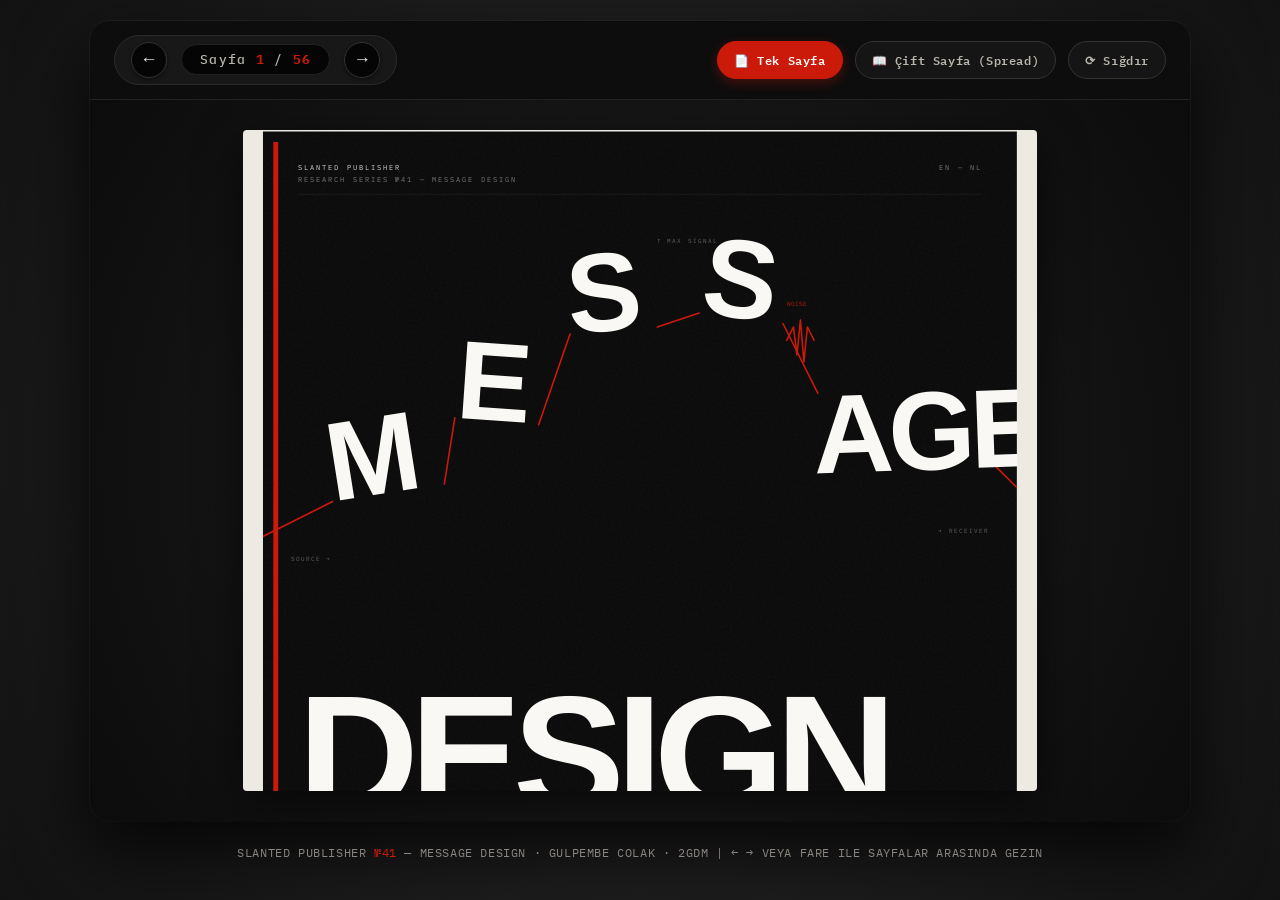
<file: assets/viewer.html>
<!DOCTYPE html>
<html lang="en">
<head>
<meta charset="UTF-8" />
<title>Message Design — Slanted Publisher №41</title>
<meta name="viewport" content="width=device-width, initial-scale=1" />
<style>
/* ==========================================================================
   MESSAGE DESIGN — Slanted Publisher №41
   Print stylesheet for 56-page editorial publication
   210 × 240 mm, 3 mm bleed, 12-col grid, 13pt baseline
   ========================================================================== */

@import url('https://fonts.googleapis.com/css2?family=Inter:wght@400;500;600;700;900&family=IBM+Plex+Mono:wght@400;500&family=EB+Garamond:ital,wght@1,400;1,500&display=swap');

/* === PAGED MEDIA === */
@page {
  size: 210mm 240mm;
  margin: 0;
  bleed: 3mm;
  marks: crop;
}

/* === DESIGN TOKENS === */
:root {
  --ink: #0A0A0A;
  --paper: #EDEAE3;
  --red: #CC1A0A;
  --gray: #8A8580;
  --gray-soft: #B8B5AC;

  --font-display: 'Inter', system-ui, sans-serif;
  --font-body: 'Inter', system-ui, sans-serif;
  --font-mono: 'IBM Plex Mono', 'Menlo', monospace;
  --font-italic: 'EB Garamond', Georgia, serif;
}

/* === RESET === */
*, *::before, *::after { box-sizing: border-box; margin: 0; padding: 0; }
html, body { background: #555; }

@media print {
  html, body { background: var(--paper); }
}

body {
  font-family: var(--font-body);
  color: var(--ink);
  -webkit-font-smoothing: antialiased;
  font-feature-settings: "ss01" on, "kern" on, "liga" on;
}

/* === PAGE CONTAINER === */
.page {
  width: 210mm;
  height: 240mm;
  background: var(--paper);
  position: relative;
  overflow: hidden;
  page-break-after: always;
  break-after: page;
  padding: 16mm 14mm 20mm 18mm; /* recto default: top right bottom left */
  margin: 12mm auto; /* on-screen breathing room; ignored when printing */
  box-shadow: 0 8px 32px rgba(0,0,0,0.18); /* on-screen only */
}

@media print {
  .page {
    margin: 0;
    box-shadow: none;
  }
}

.page.verso { padding: 16mm 18mm 20mm 14mm; } /* mirrored */
.page.full-bleed { padding: 0; }
.page.ink-ground { background: var(--ink); color: var(--paper); }

/* === RUNNING HEADER === */
.page-header {
  position: absolute;
  top: 10mm;
  font-family: var(--font-mono);
  font-size: 7pt;
  letter-spacing: 0.06em;
  color: var(--ink);
}
.page.verso .page-header { left: 14mm; }
.page.recto .page-header { right: 14mm; text-align: right; }
.page.ink-ground .page-header { color: var(--paper); }

.page-header .ch-num {
  color: var(--red);
  margin-right: 0.5em;
  letter-spacing: 0.12em;
}

/* === FOLIO === */
.page-folio {
  position: absolute;
  bottom: 14mm;
  font-family: var(--font-mono);
  font-size: 8pt;
}
.page.verso .page-folio { left: 14mm; }
.page.recto .page-folio { right: 14mm; }
.page.ink-ground .page-folio { color: var(--paper); }
.page.no-folio .page-folio { display: none; }
.page.no-header .page-header { display: none; }

/* === RED SIGNATURE BAR (cover only) === */
.signature-bar {
  position: absolute;
  left: 3mm;
  top: 3mm;
  width: 1.4mm;
  height: 240mm;
  background: var(--red);
}

/* === PARAGRAPH STYLES === */
.h1 {
  font-family: var(--font-display);
  font-weight: 900;
  font-size: 90pt;
  line-height: 86pt;
  letter-spacing: -0.025em;
  color: var(--ink);
}
.h1.massive {
  font-size: 200pt;
  line-height: 0.9;
  letter-spacing: -0.04em;
}
.h1.medium {
  font-size: 48pt;
  line-height: 50pt;
}

.h2 {
  font-family: var(--font-display);
  font-weight: 600;
  font-size: 16pt;
  line-height: 20pt;
  letter-spacing: -0.005em;
  margin-top: 13pt;
  margin-bottom: 6pt;
}

.h3 {
  font-family: var(--font-display);
  font-weight: 500;
  font-size: 11pt;
  line-height: 13pt;
  letter-spacing: 0.08em;
  text-transform: uppercase;
  margin-top: 13pt;
  margin-bottom: 4pt;
}

.body, .body p {
  font-family: var(--font-body);
  font-weight: 400;
  font-size: 9pt;
  line-height: 13pt;
  text-align: justify;
  hyphens: auto;
}
.body p + p { text-indent: 4mm; }
.body p.first, .body p.body-first { text-indent: 0; }

.chapter-number {
  font-family: var(--font-mono);
  font-size: 11pt;
  line-height: 13pt;
  letter-spacing: 0.16em;
  color: var(--red);
  text-transform: uppercase;
}

.pull-quote {
  font-family: var(--font-italic);
  font-style: italic;
  font-weight: 400;
  font-size: 14pt;
  line-height: 20pt;
  padding-top: 4mm;
  border-top: 1pt solid var(--red);
}

.sidenote {
  font-family: var(--font-body);
  font-size: 8pt;
  line-height: 11pt;
  color: var(--gray);
}

.caption {
  font-family: var(--font-mono);
  font-size: 7pt;
  line-height: 10pt;
  letter-spacing: 0.04em;
  color: var(--ink);
}

/* === LAYOUT HELPERS === */
.grid-12 {
  display: grid;
  grid-template-columns: repeat(12, 1fr);
  column-gap: 4mm;
  height: 100%;
}
.col-span-1 { grid-column: span 1; }
.col-span-2 { grid-column: span 2; }
.col-span-3 { grid-column: span 3; }
.col-span-4 { grid-column: span 4; }
.col-span-5 { grid-column: span 5; }
.col-span-6 { grid-column: span 6; }
.col-span-7 { grid-column: span 7; }
.col-span-8 { grid-column: span 8; }
.col-span-9 { grid-column: span 9; }
.col-span-12 { grid-column: span 12; }

/* === PAGE-SPECIFIC: COVER (page 1) === */
.cover-image {
  width: 100%;
  height: 100%;
  display: block;
}

/* === PAGE-SPECIFIC: COLOPHON (page 3) === */
.colophon-stack {
  position: absolute;
  bottom: 30mm;
  left: 18mm;
  width: 100mm;
}
.colophon-stack .colophon-title {
  font-family: var(--font-mono);
  font-size: 9pt;
  letter-spacing: 0.08em;
  text-transform: uppercase;
  margin-bottom: 8pt;
  font-weight: 500;
}
.colophon-stack p {
  font-family: var(--font-mono);
  font-size: 7pt;
  line-height: 10pt;
  margin-bottom: 4pt;
}
.colophon-stack p.spacer { height: 4pt; margin: 0; }

/* === PAGE-SPECIFIC: HERO INTRO (pp 4-5) === */
.intro-spread {
  position: relative;
  height: 100%;
}
.intro-prologue-tag {
  position: absolute;
  top: 4mm;
  left: 0;
}
.intro-prologue-tag .red-rule {
  display: block;
  width: 30mm;
  height: 0.55pt;
  background: var(--red);
  margin-top: 4pt;
}
.intro-question {
  position: absolute;
  font-family: var(--font-display);
  font-weight: 900;
  font-size: 72pt;
  line-height: 70pt;
  letter-spacing: -0.02em;
  color: var(--ink);
}

/* === PAGE-SPECIFIC: TOC (pp 6-7) === */
.toc-title {
  font-family: var(--font-display);
  font-weight: 600;
  font-size: 11pt;
  letter-spacing: 0.1em;
  text-transform: uppercase;
  margin-bottom: 14mm;
}
.toc-entry {
  display: grid;
  grid-template-columns: 24mm 1fr 14mm;
  align-items: baseline;
  gap: 4mm;
  padding: 8mm 0;
  border-top: 0.5pt solid var(--ink);
}
.toc-entry:last-child { border-bottom: 0.5pt solid var(--ink); }
.toc-entry .ch-mark {
  font-family: var(--font-mono);
  font-size: 11pt;
  color: var(--red);
  letter-spacing: 0.16em;
}
.toc-entry .ch-name {
  font-family: var(--font-display);
  font-weight: 700;
  font-size: 16pt;
  letter-spacing: -0.01em;
}
.toc-entry .ch-page {
  font-family: var(--font-mono);
  font-size: 9pt;
  text-align: right;
  color: var(--gray);
}
.toc-entry .ch-blurb {
  grid-column: 2 / 3;
  font-family: var(--font-body);
  font-size: 8pt;
  line-height: 11pt;
  margin-top: 4pt;
  color: var(--ink);
}

/* === PAGE-SPECIFIC: CHAPTER OPENER (pp 9, 19, 27, 37, 45) === */
.opener {
  position: relative;
  height: 100%;
  display: flex;
  flex-direction: column;
  justify-content: flex-end;
  padding: 0;
}
.opener-tag {
  position: absolute;
  top: 16mm;
  left: 18mm;
}
.opener-title {
  position: absolute;
  bottom: 24mm;
  left: 14mm;
  right: 14mm;
  font-family: var(--font-display);
  font-weight: 900;
  font-size: 150pt;
  line-height: 0.85;
  letter-spacing: -0.04em;
  color: var(--ink);
  white-space: nowrap;
}
.page.ink-ground .opener-title { color: var(--paper); }
.opener-subtitle {
  position: absolute;
  bottom: 12mm;
  left: 14mm;
  right: 14mm;
  font-family: var(--font-italic);
  font-style: italic;
  font-size: 14pt;
  color: var(--ink);
}
.page.ink-ground .opener-subtitle { color: var(--paper); }

/* Ghost background for opener */
.opener-ghost {
  position: absolute;
  inset: 0;
  display: flex;
  align-items: center;
  justify-content: center;
  pointer-events: none;
  opacity: 0.08;
}
.page.ink-ground .opener-ghost { opacity: 0.18; }

/* === DATAVIZ === */
.dataviz-tag {
  position: absolute;
  top: 10mm;
  left: 14mm;
  font-family: var(--font-mono);
  font-size: 7pt;
  letter-spacing: 0.06em;
  color: var(--gray);
  text-transform: uppercase;
}

/* === BODY SPREAD LAYOUTS === */
.three-col-body {
  height: 100%;
  display: grid;
  grid-template-columns: repeat(3, 1fr);
  column-gap: 5mm;
  font-family: var(--font-body);
  font-size: 9pt;
  line-height: 13pt;
  text-align: justify;
  hyphens: auto;
}
.three-col-body p { margin-bottom: 0; }
.three-col-body p + p { text-indent: 4mm; }
.three-col-body .col-h2 {
  font-family: var(--font-display);
  font-weight: 600;
  font-size: 14pt;
  line-height: 16pt;
  letter-spacing: -0.005em;
  margin-bottom: 8pt;
  margin-top: 0;
  text-indent: 0 !important;
}
.three-col-body .col-h2 + p { text-indent: 0; }

.two-col-body {
  height: 100%;
  display: grid;
  grid-template-columns: repeat(2, 1fr);
  column-gap: 6mm;
  font-family: var(--font-body);
  font-size: 9pt;
  line-height: 13pt;
  text-align: justify;
  hyphens: auto;
}
.two-col-body p { margin-bottom: 0; }
.two-col-body p + p { text-indent: 4mm; }
.two-col-body .col-h2 {
  font-family: var(--font-display);
  font-weight: 600;
  font-size: 14pt;
  line-height: 16pt;
  margin-bottom: 8pt;
  text-indent: 0 !important;
}
.two-col-body .col-h2 + p { text-indent: 0; }
.two-col-body .col-h3 {
  font-family: var(--font-display);
  font-weight: 500;
  font-size: 9pt;
  line-height: 13pt;
  letter-spacing: 0.1em;
  text-transform: uppercase;
  margin-top: 13pt;
  margin-bottom: 4pt;
}
.two-col-body .col-h3 + p { text-indent: 0; }

/* === SIDEBAR (chapter 01 noise taxonomy) === */
.sidebar-noise {
  height: 100%;
  display: flex;
  flex-direction: column;
}
.sidebar-noise-title {
  font-family: var(--font-display);
  font-weight: 500;
  font-size: 9pt;
  letter-spacing: 0.12em;
  text-transform: uppercase;
  color: var(--red);
  margin-bottom: 12mm;
}
.sidebar-noise-item {
  margin-bottom: 8mm;
}
.sidebar-noise-item .num {
  display: block;
  font-family: var(--font-mono);
  font-size: 8pt;
  color: var(--red);
  letter-spacing: 0.16em;
  margin-bottom: 2pt;
}
.sidebar-noise-item .body-text {
  font-family: var(--font-body);
  font-size: 8pt;
  line-height: 11pt;
  color: var(--gray);
}
.sidebar-noise-item .body-text strong {
  color: var(--ink);
  font-weight: 700;
}

/* === SECTION BREAK === */
.section-break {
  height: 100%;
  display: flex;
  align-items: flex-end;
  justify-content: center;
  padding-bottom: 20mm;
}
.section-break .label {
  font-family: var(--font-mono);
  font-size: 7pt;
  letter-spacing: 0.16em;
  color: var(--gray);
  text-transform: uppercase;
}

/* === FULL-BLEED TYPE PAGE === */
.type-overload {
  width: 100%;
  height: 100%;
  background: var(--paper);
  padding: 14mm;
  position: relative;
  overflow: hidden;
}
.type-overload .word {
  font-family: var(--font-display);
  font-weight: 900;
  color: var(--ink);
  display: inline-block;
  margin: 0 6px 4px 0;
  line-height: 1;
}

/* === DATAVIZ-SPECIFIC === */
/* Broken Channel diagram */
.broken-channel {
  width: 100%;
  height: auto;
  display: block;
  margin: 0 auto;
}
.broken-channel-noise-types {
  display: grid;
  grid-template-columns: repeat(4, 1fr);
  gap: 4mm;
  margin-top: 14mm;
}
.broken-channel-noise-types .nt {
  border-top: 0.5pt solid var(--ink);
  padding-top: 4pt;
}
.broken-channel-noise-types .nt .label {
  font-family: var(--font-mono);
  font-size: 7pt;
  letter-spacing: 0.16em;
  text-transform: uppercase;
  color: var(--red);
  display: block;
  margin-bottom: 3pt;
}
.broken-channel-noise-types .nt p {
  font-family: var(--font-body);
  font-size: 8pt;
  line-height: 11pt;
}

/* === ILLUSTRATION PLACEHOLDERS === */
.illustration-zone {
  position: relative;
  border: 1.5px dashed var(--gray-soft);
  background: rgba(255,255,255,0.4);
  display: flex;
  flex-direction: column;
  align-items: center;
  justify-content: center;
  padding: 8mm;
  text-align: center;
  font-family: var(--font-mono);
  color: var(--gray);
}
.illustration-zone::before {
  content: "✎";
  display: block;
  font-size: 28pt;
  color: var(--gray-soft);
  margin-bottom: 4pt;
  line-height: 1;
}
.illustration-zone .label {
  font-size: 8pt;
  letter-spacing: 0.16em;
  color: var(--red);
  margin-bottom: 4pt;
  font-weight: 500;
}
.illustration-zone .desc {
  font-size: 7pt;
  line-height: 10pt;
  letter-spacing: 0.04em;
  max-width: 70%;
  color: var(--gray);
}
.illustration-zone.dark {
  background: rgba(0,0,0,0.4);
  border-color: rgba(237,234,227,0.3);
}
.illustration-zone.dark::before { color: rgba(237,234,227,0.4); }
.illustration-zone.dark .label { color: var(--red); }
.illustration-zone.dark .desc { color: rgba(237,234,227,0.7); }
.illustration-zone.tiny {
  padding: 4mm;
}
.illustration-zone.tiny::before { font-size: 14pt; margin-bottom: 2pt; }
.illustration-zone.tiny .label { font-size: 6pt; margin-bottom: 2pt; }
.illustration-zone.tiny .desc { font-size: 6pt; line-height: 8pt; }

/* === DROP CAP === */
.drop-cap::first-letter {
  font-family: var(--font-display);
  font-weight: 900;
  font-size: 70pt;
  line-height: 0.85;
  float: left;
  margin: 4pt 4mm 0 -2mm;
  color: var(--ink);
}

/* === DECAY TYPOGRAPHY (page 14-15 quote spread) === */
.decay-text {
  font-family: var(--font-italic);
  font-style: italic;
  font-size: 22pt;
  line-height: 30pt;
}
.decay-text span {
  display: inline-block;
}
.decay-text .level-0 { color: var(--ink); }
.decay-text .level-1 { color: rgba(10,10,10,0.85); transform: translateY(0.3px); }
.decay-text .level-2 { color: rgba(10,10,10,0.6); transform: translateY(-0.5px) rotate(-0.6deg); letter-spacing: 0.05em; }
.decay-text .level-3 { color: rgba(10,10,10,0.4); transform: translateY(0.8px) rotate(0.8deg); letter-spacing: 0.12em; filter: blur(0.4px); }
.decay-text .level-4 { color: rgba(10,10,10,0.22); transform: translateY(-1.2px) rotate(-1.2deg); letter-spacing: 0.2em; filter: blur(0.8px); }

/* === OVERPRINT MULTILINGUAL TITLE === */
.overprint-title {
  position: relative;
  font-family: var(--font-display);
  font-weight: 900;
  font-size: 240pt;
  line-height: 0.85;
  letter-spacing: -0.04em;
}
.overprint-title .lang-en {
  color: inherit;
  position: relative;
  z-index: 2;
}
.overprint-title .lang-nl {
  position: absolute;
  top: 4mm;
  left: 4mm;
  color: inherit;
  opacity: 0.22;
  mix-blend-mode: multiply;
  z-index: 1;
}

/* === INFORMATION OVERLOAD GRID (page 24) === */
.overload {
  width: 100%;
  height: 100%;
  background: var(--paper);
  position: relative;
  overflow: hidden;
}
.overload .word {
  position: absolute;
  font-family: var(--font-display);
  font-weight: 900;
  color: var(--ink);
  white-space: nowrap;
  user-select: none;
}
.overload .word.red { color: var(--red); }

/* === PYRAMID OF KNOWING === */
.pyramid {
  width: 100%;
  margin: 0 auto;
  display: flex;
  flex-direction: column;
  gap: 0;
  align-items: center;
}
.pyramid .layer {
  width: 100%;
  display: flex;
  align-items: center;
  justify-content: center;
  border-bottom: 0.5pt solid var(--ink);
  padding: 6mm 0;
  position: relative;
}
.pyramid .layer:last-child { border-bottom: none; }
.pyramid .layer .label {
  font-family: var(--font-display);
  font-weight: 900;
  letter-spacing: -0.02em;
}
.pyramid .layer.l1 { width: 100%; }
.pyramid .layer.l1 .label { font-size: 28pt; }
.pyramid .layer.l2 { width: 75%; }
.pyramid .layer.l2 .label { font-size: 24pt; }
.pyramid .layer.l3 { width: 52%; }
.pyramid .layer.l3 .label { font-size: 20pt; }
.pyramid .layer.l4 { width: 32%; }
.pyramid .layer.l4 .label { font-size: 16pt; color: var(--red); }
.pyramid .layer .ill {
  position: absolute;
  right: 8mm;
  top: 50%;
  transform: translateY(-50%);
  width: 18mm;
  height: 18mm;
}

/* === PRINCIPLES GRID (16 cells) === */
.principles-grid {
  display: grid;
  grid-template-columns: repeat(4, 1fr);
  grid-auto-rows: 1fr;
  gap: 1mm;
  height: 100%;
  width: 100%;
}
.principles-grid .cell {
  background: var(--paper);
  border: 0.5pt solid var(--ink);
  padding: 6mm 5mm;
  display: flex;
  flex-direction: column;
  justify-content: space-between;
  position: relative;
}
.principles-grid .cell.dark { background: var(--ink); color: var(--paper); border-color: var(--paper); }
.principles-grid .cell.red { background: var(--red); color: var(--paper); border-color: var(--red); }
.principles-grid .cell .num {
  font-family: var(--font-mono);
  font-size: 20pt;
  font-weight: 500;
  letter-spacing: -0.02em;
}
.principles-grid .cell .name {
  font-family: var(--font-display);
  font-weight: 900;
  font-size: 11pt;
  line-height: 12pt;
  text-transform: uppercase;
  letter-spacing: -0.01em;
}
.principles-grid .cell .def {
  font-family: var(--font-italic);
  font-style: italic;
  font-size: 8pt;
  line-height: 10pt;
}
.principles-grid .cell .lang {
  position: absolute;
  top: 3mm;
  right: 3mm;
  font-family: var(--font-mono);
  font-size: 5pt;
  letter-spacing: 0.16em;
  opacity: 0.6;
}

/* === TOOLS MATRIX === */
.tools-matrix {
  width: 100%;
  border-collapse: collapse;
  font-family: var(--font-body);
  font-size: 9pt;
}
.tools-matrix th, .tools-matrix td {
  padding: 6mm 4mm;
  border-bottom: 0.5pt solid var(--ink);
  text-align: left;
}
.tools-matrix th {
  font-family: var(--font-mono);
  font-size: 7pt;
  letter-spacing: 0.16em;
  text-transform: uppercase;
  color: var(--gray);
  border-bottom: 1pt solid var(--ink);
  font-weight: 500;
}
.tools-matrix td.tool-name {
  font-family: var(--font-display);
  font-weight: 700;
  font-size: 14pt;
  letter-spacing: -0.01em;
  width: 30mm;
}
.tools-matrix .dot-scale {
  letter-spacing: 0.4em;
  font-family: var(--font-mono);
  color: var(--ink);
  font-size: 12pt;
}
.tools-matrix .tool-icon {
  width: 14mm;
  height: 14mm;
  vertical-align: middle;
  display: inline-block;
}

/* === FOUR READINGS === */
.four-readings {
  display: grid;
  grid-template-columns: 1fr 1fr;
  grid-template-rows: 1fr 1fr;
  gap: 6mm;
  height: 100%;
}
.four-readings .reading {
  display: flex;
  flex-direction: column;
  gap: 4mm;
}
.four-readings .reading-image {
  flex: 1;
  border: 0.5pt solid var(--ink);
  display: flex;
  align-items: center;
  justify-content: center;
}
.four-readings .reading-label {
  font-family: var(--font-mono);
  font-size: 7pt;
  letter-spacing: 0.16em;
  text-transform: uppercase;
  color: var(--red);
}
.four-readings .reading-caption {
  font-family: var(--font-body);
  font-size: 8pt;
  line-height: 11pt;
}

/* === CHAPTER OPENER VARIANTS === */
.opener-massive-number {
  position: absolute;
  top: 14mm;
  right: 14mm;
  font-family: var(--font-display);
  font-weight: 900;
  font-size: 220pt;
  line-height: 0.85;
  color: var(--red);
  opacity: 0.15;
  pointer-events: none;
}

.opener-cropped-letters {
  font-size: 320pt;
  line-height: 0.85;
  letter-spacing: -0.06em;
  position: absolute;
  bottom: 0;
  left: -10mm;
  right: -10mm;
  font-family: var(--font-display);
  font-weight: 900;
}

/* === CLOSING STATEMENT === */
.closing-statement {
  font-family: var(--font-display);
  font-weight: 900;
  font-size: 36pt;
  line-height: 42pt;
  letter-spacing: -0.02em;
  text-align: left;
  max-width: 160mm;
}
.closing-statement em {
  font-family: var(--font-italic);
  font-weight: 400;
  font-style: italic;
  color: var(--red);
}

/* === FRAGMENTED LETTERS (Slanted touch on chapter 02 opener) === */
.fragmented {
  position: relative;
}
.fragmented .frag {
  display: inline-block;
}
.fragmented .frag.tilt-1 { transform: rotate(-3deg) translateY(2mm); }
.fragmented .frag.tilt-2 { transform: rotate(2deg) translateY(-1mm); }
.fragmented .frag.tilt-3 { transform: rotate(-1.5deg) translateY(0.5mm); }
.fragmented .frag.gap { margin-left: 4mm; }

/* === ASIDE FRAME RULES === */
.thin-rule-red { border-top: 0.55pt solid var(--red); padding-top: 4pt; }
.thin-rule-ink { border-top: 0.5pt solid var(--ink); padding-top: 4pt; }

/* === COVER NAV (on-screen only, helps navigate) === */
.cover-nav {
  position: fixed;
  top: 12px;
  right: 12px;
  background: rgba(255,255,255,0.95);
  padding: 8px 12px;
  border-radius: 4px;
  font-family: var(--font-mono);
  font-size: 11px;
  z-index: 1000;
  display: flex;
  gap: 8px;
  align-items: center;
  box-shadow: 0 2px 12px rgba(0,0,0,0.2);
}
@media print { .cover-nav { display: none; } }
.cover-nav strong { color: var(--red); }
.cover-nav button {
  background: var(--ink);
  color: var(--paper);
  border: none;
  padding: 4px 10px;
  border-radius: 2px;
  cursor: pointer;
  font-family: inherit;
  font-size: 10px;
}

/* ==========================================================================
   === ADDITIONS — Slanted-grade revision · v2
   Append to existing style.css. New utility classes only — nothing existing
   is changed. Ordered roughly by where each is used in the document.
   ========================================================================== */

/* === SLANTED ORNAMENTS (the / and //// signature) === */
.slash-mark {
  font-family: var(--font-mono);
  font-weight: 500;
  color: var(--red);
  display: inline-block;
}
.slash-row {
  font-family: var(--font-mono);
  font-size: 7pt;
  letter-spacing: 0.04em;
  color: var(--red);
  line-height: 1;
}
.slash-stack {
  display: flex;
  flex-direction: column;
  gap: 1.5pt;
  font-family: var(--font-mono);
  font-size: 6pt;
  color: var(--red);
  line-height: 1;
}
.slash-stack span { display: block; }

/* Section head with Slanted slash separator under it */
.h2-slash {
  font-family: var(--font-display);
  font-weight: 700;
  font-size: 14pt;
  line-height: 16pt;
  letter-spacing: -0.005em;
  margin: 0 0 4pt 0;
}
.h2-slash + .slash-mark { display: block; font-size: 8pt; margin-bottom: 8pt; }

/* Section attribution strip (//// AUTHOR // YEAR ////) */
.attribution-strip {
  font-family: var(--font-mono);
  font-size: 7pt;
  letter-spacing: 0.16em;
  color: var(--red);
  margin: 6pt 0 14pt 0;
  display: block;
}

/* === RUNNING HEADER VARIANTS (back-matter) === */
.page-header.bib { color: var(--ink); }
.page-header.bib .ch-num { color: var(--red); }

/* === FRONT MATTER UPGRADES === */
.intro-question .accent {
  color: var(--red);
  font-style: italic;
  font-family: var(--font-italic);
  font-weight: 400;
}

/* TOC Publication Map (Slanted-style) */
.pub-map {
  position: absolute;
  top: 32mm;
  left: 14mm;
  right: 14mm;
  bottom: 18mm;
  display: flex;
  flex-direction: column;
}
.pub-map-block {
  position: relative;
  border-top: 0.5pt solid var(--ink);
  padding: 4mm 0 4mm 0;
  display: grid;
  grid-template-columns: 22mm 1fr 18mm;
  align-items: baseline;
  gap: 4mm;
}
.pub-map-block:last-of-type { border-bottom: 0.5pt solid var(--ink); }
.pub-map-block .num {
  font-family: var(--font-mono);
  font-size: 11pt;
  letter-spacing: 0.16em;
  color: var(--red);
}
.pub-map-block .name {
  font-family: var(--font-display);
  font-weight: 900;
  letter-spacing: -0.02em;
  line-height: 0.95;
  color: var(--ink);
}
.pub-map-block .pages {
  font-family: var(--font-mono);
  font-size: 8pt;
  text-align: right;
  color: var(--gray);
}
.pub-map-block .blurb {
  grid-column: 2 / 3;
  font-family: var(--font-body);
  font-size: 7pt;
  line-height: 10pt;
  color: var(--ink);
  margin-top: 3pt;
  max-width: 90%;
}
/* Sized blocks — bigger chapter, bigger letter (proportional) */
.pub-map-block.size-10 .name { font-size: 32pt; }
.pub-map-block.size-8 .name { font-size: 26pt; }
.pub-map-block.size-7 .name { font-size: 22pt; }

/* The red signal-path running through the TOC */
.pub-map-signal {
  position: absolute;
  left: 36mm;
  top: 0;
  bottom: 0;
  width: 0.6pt;
  background: var(--red);
  z-index: 0;
  pointer-events: none;
}

/* === CHAPTER OPENER 01 — TYPOGRAPHIC EXPLOSION (SIGNAL) === */
.opener-explosion {
  position: relative;
  width: 100%;
  height: 100%;
  background: var(--ink);
  overflow: hidden;
}
.opener-explosion .letter {
  position: absolute;
  font-family: var(--font-display);
  font-weight: 900;
  color: var(--paper);
  line-height: 0.85;
  letter-spacing: -0.04em;
}
.opener-explosion .signal-path {
  position: absolute;
  inset: 0;
  pointer-events: none;
}
.opener-explosion .meta {
  position: absolute;
  font-family: var(--font-mono);
  font-size: 7pt;
  letter-spacing: 0.16em;
  color: var(--paper);
  opacity: 0.75;
}
.opener-explosion .subtitle {
  position: absolute;
  bottom: 14mm;
  left: 14mm;
  right: 14mm;
  font-family: var(--font-italic);
  font-style: italic;
  font-size: 13pt;
  color: var(--paper);
  opacity: 0.7;
  max-width: 130mm;
}

/* === CHAPTER OPENER 02 — DIAGONAL NOISE BAND (NOISE) === */
.opener-band {
  position: relative;
  width: 100%;
  height: 100%;
  background: var(--ink);
  overflow: hidden;
}
.opener-band .band {
  position: absolute;
  top: -20mm;
  left: -40mm;
  width: 120mm;
  height: 320mm;
  background: var(--paper);
  transform: rotate(28deg);
  transform-origin: 50% 50%;
  z-index: 1;
}
.opener-band .title-stack {
  position: absolute;
  bottom: 24mm;
  left: 14mm;
  right: 14mm;
  z-index: 2;
}
.opener-band .title-stack .title {
  font-family: var(--font-display);
  font-weight: 900;
  font-size: 150pt;
  line-height: 0.85;
  letter-spacing: -0.05em;
  color: var(--paper);
  /* This text gets clipped by the band visually because the band is z-1
     and the title is z-2 — but where they overlap the band reads black */
  mix-blend-mode: difference;
}
.opener-band .title-stack .ruis {
  font-family: var(--font-display);
  font-weight: 900;
  font-size: 150pt;
  line-height: 0.85;
  letter-spacing: -0.05em;
  color: var(--paper);
  opacity: 0.18;
  position: absolute;
  bottom: 4mm;
  left: 4mm;
  pointer-events: none;
}
.opener-band .meta {
  position: absolute;
  top: 14mm;
  left: 14mm;
  font-family: var(--font-mono);
  font-size: 7pt;
  letter-spacing: 0.16em;
  color: var(--red);
  z-index: 3;
}
.opener-band .meta-right {
  position: absolute;
  top: 14mm;
  right: 14mm;
  font-family: var(--font-mono);
  font-size: 7pt;
  letter-spacing: 0.16em;
  color: var(--paper);
  opacity: 0.45;
  z-index: 3;
  text-align: right;
}
.opener-band .subtitle {
  position: absolute;
  bottom: 12mm;
  right: 14mm;
  font-family: var(--font-italic);
  font-style: italic;
  font-size: 12pt;
  color: var(--paper);
  opacity: 0.7;
  z-index: 3;
  text-align: right;
}

/* === CHAPTER OPENER 03 — BLEEDING FRAME (FRAME) === */
.opener-bleed-frame {
  position: relative;
  width: 100%;
  height: 100%;
  background: var(--paper);
  overflow: hidden;
}
.opener-bleed-frame .frame-line {
  position: absolute;
  top: 14mm;
  left: 14mm;
  right: 14mm;
  bottom: 14mm;
  border: 0.6pt solid var(--ink);
  pointer-events: none;
}
.opener-bleed-frame .word-bleed {
  position: absolute;
  top: 50%;
  left: 50%;
  transform: translate(-50%, -50%);
  font-family: var(--font-display);
  font-weight: 900;
  font-size: 380pt;
  line-height: 0.82;
  letter-spacing: -0.06em;
  color: var(--ink);
  white-space: nowrap;
}
.opener-bleed-frame .meta {
  position: absolute;
  top: 22mm;
  left: 22mm;
  font-family: var(--font-mono);
  font-size: 7pt;
  letter-spacing: 0.16em;
  color: var(--red);
  z-index: 2;
}
.opener-bleed-frame .meta-right {
  position: absolute;
  top: 22mm;
  right: 22mm;
  font-family: var(--font-mono);
  font-size: 7pt;
  letter-spacing: 0.16em;
  color: var(--gray);
  z-index: 2;
  text-align: right;
}
.opener-bleed-frame .subtitle {
  position: absolute;
  bottom: 22mm;
  left: 22mm;
  right: 22mm;
  font-family: var(--font-italic);
  font-style: italic;
  font-size: 13pt;
  color: var(--ink);
  z-index: 2;
  max-width: 90mm;
}

/* === CHAPTER OPENER 04 — NEGATIVE SPACE (TOOLS) === */
.opener-empty {
  position: relative;
  width: 100%;
  height: 100%;
  background: var(--paper);
  padding: 14mm;
}
.opener-empty .meta {
  position: absolute;
  top: 22mm;
  right: 22mm;
  font-family: var(--font-mono);
  font-size: 7pt;
  letter-spacing: 0.16em;
  color: var(--red);
}
.opener-empty .word-quiet {
  position: absolute;
  bottom: 22mm;
  left: 22mm;
  font-family: var(--font-display);
  font-weight: 400;
  font-size: 64pt;
  line-height: 0.9;
  letter-spacing: -0.02em;
  color: var(--ink);
}
.opener-empty .word-quiet sub {
  font-family: var(--font-mono);
  font-size: 8pt;
  letter-spacing: 0.16em;
  vertical-align: super;
  margin-left: 2mm;
  color: var(--red);
}
.opener-empty .legend {
  position: absolute;
  bottom: 22mm;
  right: 22mm;
  font-family: var(--font-mono);
  font-size: 7pt;
  letter-spacing: 0.12em;
  color: var(--gray);
  text-align: right;
  line-height: 12pt;
}
.opener-empty .center-mark {
  position: absolute;
  top: 50%;
  left: 50%;
  transform: translate(-50%, -50%);
}

/* === CHAPTER OPENER 05 — MIRRORED MEANING (MEANING) === */
.opener-mirror {
  position: relative;
  width: 100%;
  height: 100%;
  background: var(--paper);
}
.opener-mirror .meta {
  position: absolute;
  top: 22mm;
  left: 22mm;
  font-family: var(--font-mono);
  font-size: 7pt;
  letter-spacing: 0.16em;
  color: var(--red);
}
.opener-mirror .word-half {
  position: absolute;
  top: 50%;
  left: 14mm;
  right: 14mm;
  transform: translateY(-50%);
  text-align: center;
  font-family: var(--font-display);
  font-weight: 900;
  font-size: 130pt;
  line-height: 0.85;
  letter-spacing: -0.04em;
  color: var(--ink);
  display: flex;
  justify-content: center;
  align-items: baseline;
  gap: 5mm;
}
.opener-mirror .word-half .left-half {
  display: inline-block;
  clip-path: polygon(0 0, 50% 0, 50% 100%, 0 100%);
}
.opener-mirror .word-half .right-half-flipped {
  display: inline-block;
  clip-path: polygon(50% 0, 100% 0, 100% 100%, 50% 100%);
  transform: scaleX(-1);
  color: var(--red);
}
.opener-mirror .subtitle {
  position: absolute;
  bottom: 22mm;
  left: 22mm;
  right: 22mm;
  font-family: var(--font-italic);
  font-style: italic;
  font-size: 13pt;
  color: var(--ink);
  text-align: center;
  max-width: 130mm;
  margin: 0 auto;
}

/* === DECAY SPREAD — PHYSICAL LETTERFORM BREAKAGE === */
.decay-broken {
  font-family: var(--font-italic);
  font-style: italic;
  font-size: 22pt;
  line-height: 32pt;
  position: relative;
}
.decay-broken .word {
  display: inline-block;
  position: relative;
  margin-right: 0.25em;
}
.decay-broken .word.struck::before {
  content: "";
  position: absolute;
  top: 50%;
  left: -2px;
  right: -2px;
  height: 0.6pt;
  background: var(--red);
  transform: rotate(-2deg);
}
.decay-broken .word.cut-right {
  clip-path: polygon(0 0, 70% 0, 70% 100%, 0 100%);
  margin-right: 1em;
}
.decay-broken .word.cut-left {
  clip-path: polygon(30% 0, 100% 0, 100% 100%, 30% 100%);
  margin-left: -0.5em;
}
.decay-broken .word.cut-bottom {
  clip-path: polygon(0 0, 100% 0, 100% 55%, 0 55%);
  vertical-align: top;
}
.decay-broken .word.cut-top {
  clip-path: polygon(0 45%, 100% 45%, 100% 100%, 0 100%);
}
.decay-broken .word.fade-1 { opacity: 0.55; filter: blur(0.4px); }
.decay-broken .word.fade-2 { opacity: 0.32; filter: blur(0.7px); letter-spacing: 0.06em; }
.decay-broken .word.fade-3 { opacity: 0.18; filter: blur(1px); letter-spacing: 0.12em; transform: rotate(-1deg) translateY(1px); }
.decay-broken .word.scattered {
  display: inline-block;
  letter-spacing: 0.6em;
  opacity: 0.4;
}
.decay-broken .word.tilt-l { transform: rotate(-3deg); }
.decay-broken .word.tilt-r { transform: rotate(2deg); }
.decay-broken .word.gone {
  color: transparent;
  background: linear-gradient(to right, var(--red) 0 30%, transparent 30% 70%, var(--red) 70%);
  -webkit-background-clip: text;
  background-clip: text;
  opacity: 0.4;
}

/* === PULL QUOTE VARIANTS === */
.pull-quote-giant {
  font-family: var(--font-italic);
  font-style: italic;
  font-weight: 400;
  font-size: 56pt;
  line-height: 60pt;
  letter-spacing: -0.01em;
  color: var(--ink);
  border: none;
  padding: 0;
  max-width: 100%;
}
.pull-quote-giant em { color: var(--red); font-style: italic; font-weight: 500; }

.pull-quote-box {
  font-family: var(--font-italic);
  font-style: italic;
  font-size: 16pt;
  line-height: 22pt;
  border: 2pt solid var(--red);
  padding: 8mm 10mm;
  position: relative;
}
.pull-quote-box::before {
  content: "//";
  position: absolute;
  top: -3mm;
  left: 6mm;
  background: var(--paper);
  padding: 0 2mm;
  color: var(--red);
  font-family: var(--font-mono);
  font-style: normal;
  font-size: 9pt;
  letter-spacing: 0.16em;
}

.pull-quote-redacted {
  font-family: var(--font-italic);
  font-style: italic;
  font-size: 18pt;
  line-height: 26pt;
  position: relative;
}
.pull-quote-redacted .redact {
  display: inline-block;
  background: var(--red);
  color: var(--red);
  padding: 0 2mm;
  user-select: none;
  border-radius: 0;
}

.pull-quote-rotated {
  font-family: var(--font-italic);
  font-style: italic;
  font-size: 16pt;
  line-height: 22pt;
  transform-origin: top left;
  transform: rotate(-90deg) translateY(-100%);
  width: 180mm;
  border-top: 2pt solid var(--red);
  padding-top: 4mm;
}

/* === DROP CAP THAT BLEEDS THREE COLUMNS === */
.drop-cap-bleed::first-letter {
  font-family: var(--font-display);
  font-weight: 900;
  font-size: 180pt;
  line-height: 0.78;
  float: left;
  margin: -2pt 4mm -10pt -3mm;
  color: var(--red);
  letter-spacing: -0.06em;
}

/* === MARGINAL VERTICAL NOTES === */
.marginal-vertical {
  font-family: var(--font-mono);
  font-size: 7pt;
  letter-spacing: 0.16em;
  color: var(--red);
  text-transform: uppercase;
  writing-mode: vertical-rl;
  transform: rotate(180deg);
  white-space: nowrap;
}
.marginal-vertical-r {
  font-family: var(--font-mono);
  font-size: 7pt;
  letter-spacing: 0.16em;
  color: var(--red);
  text-transform: uppercase;
  writing-mode: vertical-rl;
  white-space: nowrap;
}

/* === DATAVIZ HAND-BUILT FEEL === */
.dataviz-annotation {
  font-family: var(--font-mono);
  font-size: 6pt;
  letter-spacing: 0.12em;
  color: var(--red);
  text-transform: uppercase;
}
.fig-tape {
  display: inline-block;
  font-family: var(--font-mono);
  font-size: 7pt;
  letter-spacing: 0.16em;
  color: var(--paper);
  background: var(--red);
  padding: 1pt 6pt;
  text-transform: uppercase;
  margin-bottom: 8mm;
}
.dataviz-spec-block {
  font-family: var(--font-mono);
  font-size: 6pt;
  line-height: 9pt;
  letter-spacing: 0.06em;
  color: var(--gray);
  text-transform: uppercase;
  border-left: 0.5pt solid var(--red);
  padding-left: 4mm;
  margin-top: 8mm;
  max-width: 70mm;
}

/* === SECTION BREAK — SLANTED REDESIGN === */
.section-break-slanted {
  height: 100%;
  position: relative;
  padding: 14mm;
}
.section-break-slanted .ghost-quote {
  position: absolute;
  top: 30mm;
  left: 14mm;
  right: 14mm;
  font-family: var(--font-italic);
  font-style: italic;
  font-size: 36pt;
  line-height: 42pt;
  color: var(--ink);
  opacity: 0.1;
  letter-spacing: -0.01em;
}
.section-break-slanted .big-slash {
  position: absolute;
  top: 50%;
  left: 50%;
  transform: translate(-50%, -50%);
  font-family: var(--font-display);
  font-weight: 900;
  font-size: 220pt;
  line-height: 0.85;
  color: var(--red);
}
.section-break-slanted .recap {
  position: absolute;
  bottom: 30mm;
  left: 14mm;
  right: 14mm;
  text-align: center;
  font-family: var(--font-mono);
  font-size: 7pt;
  letter-spacing: 0.16em;
  color: var(--ink);
  text-transform: uppercase;
}
.section-break-slanted .next {
  position: absolute;
  bottom: 14mm;
  left: 14mm;
  right: 14mm;
  text-align: center;
  font-family: var(--font-mono);
  font-size: 6pt;
  letter-spacing: 0.16em;
  color: var(--gray);
}

/* === OVERLOAD EXTREME (page 24) === */
.overload-extreme {
  position: relative;
  width: 100%;
  height: 100%;
  background: var(--paper);
  overflow: hidden;
}
.overload-extreme .w {
  position: absolute;
  font-family: var(--font-display);
  font-weight: 900;
  color: var(--ink);
  line-height: 0.9;
  letter-spacing: -0.03em;
  white-space: nowrap;
  user-select: none;
}
.overload-extreme .w.r { color: var(--red); }
.overload-extreme .w.thin { font-weight: 400; }
.overload-extreme .w.flip { transform: scale(-1, -1); }
.overload-extreme .w.rot90 { transform: rotate(90deg); transform-origin: 0 0; }
.overload-extreme .w.rot270 { transform: rotate(-90deg); transform-origin: 0 100%; }
.overload-extreme .signature {
  position: absolute;
  top: 8mm;
  right: 8mm;
  font-family: var(--font-mono);
  font-size: 7pt;
  letter-spacing: 0.16em;
  color: var(--red);
  z-index: 100;
  background: var(--paper);
  padding: 1pt 3pt;
}
.overload-extreme .footer-spec {
  position: absolute;
  bottom: 6mm;
  left: 8mm;
  font-family: var(--font-mono);
  font-size: 6pt;
  letter-spacing: 0.12em;
  color: var(--gray);
  z-index: 100;
  background: var(--paper);
  padding: 1pt 3pt;
}

/* === BIBLIOGRAPHY GROUPS === */
.bib-group { break-inside: avoid; margin-bottom: 8mm; }
.bib-group .group-head {
  font-family: var(--font-mono);
  font-size: 8pt;
  letter-spacing: 0.16em;
  text-transform: uppercase;
  color: var(--red);
  margin-bottom: 4pt;
  padding-bottom: 2pt;
  border-bottom: 0.5pt solid var(--red);
}
.bib-group p {
  font-family: var(--font-mono);
  font-size: 7pt;
  line-height: 11pt;
  margin-bottom: 4pt;
}

/* === INDEX LETTER SECTIONS === */
.index-letter {
  break-inside: avoid;
  margin-bottom: 6mm;
}
.index-letter .letter-head {
  font-family: var(--font-mono);
  font-weight: 500;
  font-size: 14pt;
  letter-spacing: 0.04em;
  color: var(--red);
  margin-bottom: 3pt;
  padding-bottom: 2pt;
  border-bottom: 0.5pt solid var(--red);
  line-height: 1;
}
.index-letter p {
  font-family: var(--font-body);
  font-size: 8pt;
  line-height: 12pt;
  margin-bottom: 2pt;
}

/* === FRAME-CONTAINED BODY (rule-breaking moment) === */
.body-vertical-edge {
  position: absolute;
  top: 16mm;
  bottom: 22mm;
  font-family: var(--font-mono);
  font-size: 7pt;
  letter-spacing: 0.18em;
  color: var(--red);
  text-transform: uppercase;
  writing-mode: vertical-rl;
  white-space: nowrap;
}
.body-vertical-edge.left { left: 4mm; }
.body-vertical-edge.right { right: 4mm; transform: rotate(180deg); }

/* === GIANT-QUOTE FULL PAGE === */
.full-page-quote {
  height: 100%;
  display: flex;
  flex-direction: column;
  justify-content: center;
  position: relative;
}
.full-page-quote .marker-top {
  position: absolute;
  top: 14mm;
  left: 0;
  right: 0;
  font-family: var(--font-mono);
  font-size: 7pt;
  letter-spacing: 0.16em;
  color: var(--red);
}
.full-page-quote .marker-bottom {
  position: absolute;
  bottom: 14mm;
  left: 0;
  right: 0;
  font-family: var(--font-mono);
  font-size: 7pt;
  letter-spacing: 0.16em;
  color: var(--gray);
}

/* === BACK COVER VARIATIONS === */
/* (no change to existing back cover) */

/* ==================================================================
   VIEWER RESET & GLOBAL (Glassmorphism & Neon Red Accents)
   ================================================================== */
body {
  background: #1c1c1c !important; /* dark premium background */
  background-image: radial-gradient(circle at 50% 50%, #2c2c2c 0%, #121212 100%) !important;
  display: flex !important;
  flex-direction: column !important;
  align-items: center !important;
  justify-content: center !important;
  padding: 20px 16px 40px !important;
  height: 100vh !important;
  overflow: hidden !important;
}

/* Hide original pages on screen before load */
body > .page {
  display: none;
}

/* Show cloned pages inside the viewer */
.page-content .page {
  display: block !important;
  margin: 0 !important;
  box-shadow: none !important;
}

/* Main viewer container */
.viewer {
  max-width: 1100px;
  width: 100%;
  height: calc(100vh - 100px);
  background: #111;
  border-radius: 20px;
  box-shadow: 0 30px 70px rgba(0,0,0,0.8), 0 0 0 1px rgba(255,255,255,0.05);
  overflow: hidden;
  display: flex;
  flex-direction: column;
}

/* Toolbar: navigation + controls */
.toolbar {
  background: #0d0d0d;
  padding: 14px 24px;
  display: flex;
  flex-wrap: wrap;
  align-items: center;
  justify-content: space-between;
  gap: 16px;
  border-bottom: 1px solid #222;
  flex-shrink: 0;
}

.page-nav {
  display: flex;
  align-items: center;
  gap: 14px;
  background: #181818;
  padding: 6px 16px;
  border-radius: 40px;
  border: 1px solid #2a2a2a;
}

.nav-btn {
  background: #050505;
  border: 1px solid #333;
  color: #edeae3;
  font-size: 1.1rem;
  font-weight: 600;
  width: 36px;
  height: 36px;
  border-radius: 50%;
  cursor: pointer;
  transition: all 0.2s cubic-bezier(0.16, 1, 0.3, 1);
  display: inline-flex;
  align-items: center;
  justify-content: center;
  box-shadow: 0 2px 4px rgba(0,0,0,0.4);
}

.nav-btn:hover {
  background: #cc1a0a;
  color: white;
  border-color: #cc1a0a;
  transform: scale(1.05);
}

.page-indicator {
  font-family: 'IBM Plex Mono', monospace;
  background: #050505;
  padding: 6px 18px;
  border-radius: 40px;
  color: #b8b5ac;
  font-weight: 500;
  letter-spacing: 0.1em;
  font-size: 0.8rem;
  border: 1px solid #222;
}

.page-indicator span {
  color: #cc1a0a;
  font-weight: bold;
}

.controls {
  display: flex;
  gap: 12px;
  align-items: center;
}

.view-btn {
  background: #151515;
  border: 1px solid #333;
  padding: 8px 16px;
  border-radius: 30px;
  font-size: 0.75rem;
  font-weight: 600;
  cursor: pointer;
  color: #b8b5ac;
  font-family: 'IBM Plex Mono', monospace;
  transition: all 0.2s cubic-bezier(0.16, 1, 0.3, 1);
  letter-spacing: 0.05em;
}

.view-btn.active {
  background: #cc1a0a;
  border-color: #cc1a0a;
  color: white;
  box-shadow: 0 4px 12px rgba(204, 26, 10, 0.3);
}

.view-btn:hover:not(.active) {
  border-color: #cc1a0a;
  color: #cc1a0a;
}

/* Page container — scrollable area */
.pages-container {
  background: #161616;
  background-image: radial-gradient(circle at 50% 50%, #202020 0%, #0c0c0c 100%);
  display: flex;
  flex-direction: column;
  align-items: center;
  justify-content: center;
  padding: 30px 20px;
  overflow-y: auto;
  flex: 1;
  width: 100%;
}

.page-card {
  background: #edeae3;
  box-shadow: 0 15px 45px rgba(0,0,0,0.6);
  margin: 0 auto;
  transition: all 0.3s cubic-bezier(0.16, 1, 0.3, 1);
  max-width: 100%;
  overflow: hidden;
  display: none;
  border-radius: 4px;
  position: relative;
}

/* The actual page content (simulate printed page) */
.page-content {
  width: 210mm;
  height: 240mm;
  background: #edeae3;
  position: relative;
  margin: 0 auto;
  transform-origin: top center;
  /* responsive scaling for screen */
  transform: scale(var(--scale, 0.95));
  transition: transform 0.2s;
}

/* for comfortable reading on screen */
@media (max-width: 800px) {
  .page-content {
    transform: scale(0.65);
  }
  .toolbar {
    padding: 8px 12px;
  }
}
@media (max-width: 550px) {
  .page-content {
    transform: scale(0.48);
  }
}

/* Single page view: only current page visible, previous/next hidden */
.single-mode .page-card {
  display: none;
}
.single-mode .page-card.active-page {
  display: block;
}

/* Spread mode: two pages side-by-side (mimics reader) */
.spread-mode .pages-container {
  flex-direction: row;
  flex-wrap: wrap;
  justify-content: center;
  gap: 24px;
}
.spread-mode .page-card {
  display: block;
  margin: 0;
  flex: 0 0 auto;
}
/* in spread, we apply a slightly smaller scale to fit two */
.spread-mode .page-content {
  transform: scale(0.75);
}
@media (max-width: 1000px) {
  .spread-mode .page-content {
    transform: scale(0.65);
  }
}
@media (max-width: 750px) {
  .spread-mode .page-content {
    transform: scale(0.55);
  }
}

/* Page index badges (optional) */
.page-badge {
  text-align: center;
  margin-top: 8px;
  font-family: 'IBM Plex Mono', monospace;
  font-size: 11px;
  color: #8a8580;
  background: #0f0f0f;
  display: inline-block;
  padding: 4px 14px;
  border-radius: 40px;
  border: 1px solid #222;
  position: absolute;
  bottom: 10px;
  left: 50%;
  transform: translateX(-50%);
  z-index: 10;
  opacity: 0;
  transition: opacity 0.2s ease;
}

.page-card:hover .page-badge {
  opacity: 0.9;
}

footer.viewer-footer {
  margin-top: 24px;
  color: #8a8580;
  font-size: 0.75rem;
  text-align: center;
  font-family: 'IBM Plex Mono', monospace;
  letter-spacing: 0.05em;
  text-transform: uppercase;
}

footer.viewer-footer em {
  color: #cc1a0a;
  font-style: normal;
}

/* Loading / message */
.loading {
  color: white;
  padding: 40px;
  text-align: center;
  font-family: 'IBM Plex Mono', monospace;
  letter-spacing: 0.1em;
}

</style>
</head>
<body>

<div class="viewer">
  <div class="toolbar">
    <div class="page-nav">
      <button class="nav-btn" id="prevBtn" aria-label="Previous">←</button>
      <div class="page-indicator">Sayfa <span id="currentPageNum">1</span> / <span id="totalPagesNum">0</span></div>
      <button class="nav-btn" id="nextBtn" aria-label="Next">→</button>
    </div>
    <div class="controls">
      <button class="view-btn" id="singleViewBtn">📄 Tek Sayfa</button>
      <button class="view-btn" id="spreadViewBtn">📖 Çift Sayfa (Spread)</button>
      <button class="view-btn" id="resetZoomBtn">⟳ Sığdır</button>
    </div>
  </div>
  <div class="pages-container" id="pagesContainer">
    <div class="loading">Sayfalar yükleniyor...</div>
  </div>
</div>
<footer class="viewer-footer">
  Slanted Publisher <em>№41</em> — Message Design · Gulpembe Colak · 2GDM | ← → veya fare ile sayfalar arasında gezin
</footer>

<!-- ================================================================
     FRONT MATTER (pp 1–8)
     ================================================================ -->

<!-- ───── PAGE 1 — COVER ───── -->
<section class="page recto full-bleed no-header no-folio" data-page="1" aria-label="Cover">
  <!--
  COVER — MESSAGE DESIGN
  Slanted Publisher Research Edition №41
  Format: 210 × 240 mm (trim) + 3 mm bleed = 216 × 246 mm
  
  Concept: 'MESSAGE' as a constellation in transit. Letters scatter as the
  signal climbs through the noisy channel; 'AGE' cluster reassembles at the
  receiver. 'DESIGN' is the architecture that catches what arrives.
  
  → All text should be converted to outlines in Illustrator before
    placing in InDesign, so font substitution doesn't break the layout.
-->
<svg class="cover-image" preserveAspectRatio="xMidYMid meet"
  xmlns="http://www.w3.org/2000/svg"
  width="216mm"
  height="246mm"
  viewBox="0 0 216 246"
  font-family="'Helvetica Neue', 'Arial Black', Arial, sans-serif">

  <defs>
    <!-- subtle paper grain (kept very low, not noise-illustration but warmth) -->
    <filter id="grain" x="0" y="0" width="100%" height="100%">
      <feTurbulence type="fractalNoise" baseFrequency="1.4" numOctaves="2" seed="3"/>
      <feColorMatrix values="0 0 0 0 1   0 0 0 0 1   0 0 0 0 1   0 0 0 0.025 0"/>
      <feComposite in2="SourceGraphic" operator="in"/>
    </filter>
  </defs>

  <!-- ========== BACKGROUND ========== -->
  <rect width="216" height="246" fill="#0A0A0A"/>
  <rect width="216" height="246" fill="#0A0A0A" filter="url(#grain)"/>

  <!-- ========== BLEED SAFETY (cyan crop guides — for visual reference only, will not print) ========== -->
  <!-- Trim line guide (remove before final export) -->
  <!-- <rect x="3" y="3" width="210" height="240" fill="none" stroke="cyan" stroke-width="0.1" stroke-dasharray="0.5 0.5" opacity="0.4"/> -->

  <!-- ========== RED SIGNATURE BAR (left edge) ========== -->
  <rect x="3" y="3" width="1.4" height="240" fill="#CC1A0A"/>

  <!-- ========== TOP HEADER ========== -->
  <g font-family="'IBM Plex Mono', 'Courier New', monospace" fill="#FAF8F4">
    <text x="10" y="11" font-size="2.1" letter-spacing="0.6" opacity="0.85">SLANTED PUBLISHER</text>
    <text x="10" y="14.5" font-size="2.1" letter-spacing="0.6" opacity="0.45">RESEARCH SERIES №41 — MESSAGE DESIGN</text>
    
    <!-- right side issue marker -->
    <text x="206" y="11" font-size="2.1" letter-spacing="0.6" opacity="0.45" text-anchor="end">EN — NL</text>
  </g>

  <!-- thin separator under header -->
  <line x1="10" y1="18" x2="206" y2="18" stroke="#FAF8F4" stroke-width="0.1" opacity="0.15"/>

  <!-- ========== CONSTELLATION : "MESSAGE" IN TRANSIT ========== -->
  <g id="constellation">

    <!-- Signal path (red lines connecting nodes — each starts/ends at a letter edge) -->
    <g stroke="#CC1A0A" stroke-width="0.45" fill="none" stroke-linecap="round">
      <!-- enters from left edge → M's bottom-left -->
      <line x1="0" y1="116" x2="20" y2="106"/>
      <!-- M's bottom-right → E's bottom-left -->
      <line x1="52" y1="101" x2="55" y2="82"/>
      <!-- E's bottom-right → S₁'s bottom-left -->
      <line x1="79" y1="84" x2="88" y2="58"/>
      <!-- S₁'s bottom-right → S₂'s bottom-left (the peak — nearly horizontal) -->
      <line x1="113" y1="56" x2="125" y2="52"/>
      <!-- S₂'s bottom-right → AGE's top-left (signal drops through NOISE) -->
      <line x1="149" y1="55" x2="159" y2="75"/>
      <!-- AGE's bottom-right → right edge / receiver -->
      <line x1="210" y1="96" x2="216" y2="102"/>
    </g>

    <!-- LETTERS as solid nodes -->
    <g
      font-size="32"
      font-weight="900"
      fill="#FAF8F4"
      letter-spacing="-1">
      <text x="20" y="106" transform="rotate(-9 20 106)">M</text>
      <text x="55" y="82" transform="rotate(4 55 82)">E</text>
      <text x="88" y="58" transform="rotate(-5 88 58)">S</text>
      <text x="125" y="52" transform="rotate(7 125 52)">S</text>
    </g>

    <!-- AGE cluster — the reassembled message, set tightly together -->
    <g
      font-size="32"
      font-weight="900"
      fill="#FAF8F4"
      letter-spacing="-1.5">
      <text x="158" y="98" transform="rotate(-2 158 98)">AGE</text>
    </g>

    <!-- A small annotation — channel + noise designation -->
    <g font-family="'IBM Plex Mono', 'Courier New', monospace" font-size="1.7" fill="#FAF8F4" opacity="0.35" letter-spacing="0.3">
      <text x="113" y="32">↑ MAX SIGNAL</text>
      <text x="8" y="123">SOURCE →</text>
      <text x="208" y="115" text-anchor="end">→ RECEIVER</text>
    </g>

    <!-- decay marker — between S₂ and AGE — the moment noise nearly broke it -->
    <g stroke="#CC1A0A" stroke-width="0.45" fill="none">
      <path d="M150 60 L152 56 L153 64 L154 54 L155 66 L156 56 L158 60" stroke-linejoin="round"/>
    </g>
    <text x="153" y="50" font-family="'IBM Plex Mono', 'Courier New', monospace" font-size="1.6" fill="#CC1A0A" text-anchor="middle" opacity="0.9">NOISE</text>
  </g>

  <!-- ========== DESIGN BLOCK ========== -->
  <!-- This anchors the bottom. Heavy, monumental, perfectly aligned. The order that catches the noise. -->
  <g>
    <text x="10" y="195" font-size="48" font-weight="900" fill="#FAF8F4" letter-spacing="-2.5">DESIGN</text>
  </g>

  <!-- thin red rule under DESIGN -->
  <line x1="10" y1="201" x2="92" y2="201" stroke="#CC1A0A" stroke-width="0.55"/>

  <!-- ========== TECHNICAL FOOTER ========== -->
  <g font-family="'IBM Plex Mono', 'Courier New', monospace" font-size="1.8" fill="#FAF8F4" opacity="0.32" letter-spacing="0.5">
    <text x="10" y="237">ISBN 978-3-948440-01-2</text>
    <text x="10" y="240">210 × 240 MM · OFFSET · MAY 2026</text>
  </g>

  <!-- ========== HUGE GHOST №41 (lower right) ========== -->
  <text x="208" y="234" font-size="44" font-weight="900" fill="#FAF8F4" opacity="0.08" text-anchor="end" letter-spacing="-2">№41</text>

  <!-- ========== SMALL SLANTED MARK (lower right corner) ========== -->
  <g transform="translate(206 240)">
    <rect x="-12" y="-2.5" width="12" height="2.5" fill="#CC1A0A"/>
    <text x="-6" y="-0.5" font-family="'IBM Plex Mono', 'Courier New', monospace" font-size="1.6" fill="#FAF8F4" text-anchor="middle" letter-spacing="0.5">SLANTED</text>
  </g>

</svg>

</section>

<!-- ───── PAGE 2 — INSIDE COVER (BLANK) ───── -->
<section class="page verso no-header no-folio" data-page="2" aria-label="Inside cover">
</section>

<!-- ───── PAGE 3 — COLOPHON ───── -->
<section class="page recto" data-page="3" aria-label="Colophon">
  <div class="page-header"><span class="ch-num">00</span>FRONT MATTER</div>
  <div class="colophon-stack">
    <div class="colophon-title">Message Design</div>
    <p>Rune Pettersson</p>
    <p>Slanted Publisher Research Series, №41</p>
    <p class="spacer">&nbsp;</p>
    <p>First edition published May 2026</p>
    <p>by Slanted Publishers UG</p>
    <p>Karlsruhe, Germany</p>
    <p>www.slanted.de</p>
    <p class="spacer">&nbsp;</p>
    <p>Editorial design and visualisation</p>
    <p>by Gulpembe Colak — 2GDM</p>
    <p>Artesis Plantijn Hogeschool, Antwerpen</p>
    <p>Visual Communication, 2025–26</p>
    <p class="spacer">&nbsp;</p>
    <p>Original text © Rune Pettersson</p>
    <p>This edition © Slanted Publishers</p>
    <p>Set in Inter, IBM Plex Mono and EB Garamond</p>
    <p>Printed on uncoated 120 gsm paper</p>
    <p>ISBN 978-3-948440-01-2</p>
  </div>
  <div class="page-folio">3</div>
</section>

<!-- ───── PAGES 4–5 — INTRO SPREAD: HERO QUESTION ───── -->
<section class="page verso" data-page="4" aria-label="Prologue verso">
  <div class="page-header"><span class="ch-num">00</span>FRONT MATTER</div>
  <div class="intro-spread">
    <div class="intro-prologue-tag">
      <span class="slash-row">//// PROLOGUE ////</span>
      <span class="red-rule" style="margin-top: 4pt; display: block; width: 30mm; height: 0.55pt; background: var(--red);"></span>
    </div>
    <div class="intro-question" style="bottom: 56mm; left: 0; width: 100%;">How much of</div>
    <div class="caption" style="position: absolute; bottom: 14mm; left: 0; right: 0; color: var(--gray); letter-spacing: 0.18em;">→ A QUESTION RUNE PETTERSSON ASKED IN 2002 ////</div>
  </div>
  <div class="page-folio">4</div>
</section>

<section class="page recto" data-page="5" aria-label="Prologue recto">
  <div class="page-header"><span class="ch-num">00</span>MESSAGE DESIGN — №41</div>
  <div class="intro-spread">
    <div class="intro-question" style="top: 26mm; left: 0; width: 100%;">
      what you intend<br />
      to say <span class="accent">actually</span><br />
      arrives?
    </div>
    <div style="position: absolute; bottom: 4mm; left: 0; right: 0; display: flex; justify-content: space-between;" class="caption">
      <span>—— RUNE PETTERSSON · MESSAGE DESIGN · 2002</span>
      <span style="color: var(--gray);">//// WE STILL DO NOT HAVE A FULL ANSWER ////</span>
    </div>
  </div>
  <div class="page-folio">5</div>
</section>

<!-- ───── PAGES 6–7 — TABLE OF CONTENTS (PUBLICATION MAP) ───── -->
<section class="page verso" data-page="6" aria-label="Contents — publication map">
  <div class="page-header"><span class="ch-num">00</span>FRONT MATTER</div>

  <span class="slash-row" style="display: block; margin-top: 4mm; margin-bottom: 1mm; letter-spacing: 0.2em;">//// PUBLICATION MAP · TOTAL 56 PP ////</span>
  <h2 class="toc-title" style="margin-top: 4mm; margin-bottom: 12mm;">Contents</h2>

  <div style="position: relative;">
    <div class="pub-map-signal" style="left: 36mm;"></div>

    <div class="pub-map-block size-10">
      <span class="num">01</span>
      <div>
        <div class="name">SIGNAL</div>
        <div class="blurb">Communication models · Shannon-Weaver · source / encode / channel / decode / receiver. Why every message is a chain of choices.</div>
      </div>
      <span class="pages">PP. 9—18<br /><span style="opacity:0.5;">10 PP.</span></span>
    </div>

    <div class="pub-map-block size-8">
      <span class="num">02</span>
      <div>
        <div class="name">NOISE</div>
        <div class="blurb">Distortion types · redundancy · the architecture of overload. What the channel keeps and what it loses.</div>
      </div>
      <span class="pages">PP. 19—26<br /><span style="opacity:0.5;">8 PP.</span></span>
    </div>

    <div class="pub-map-block size-10">
      <span class="num">03</span>
      <div>
        <div class="name">FRAME</div>
        <div class="blurb">Pettersson's sixteen design principles. Hierarchy · simplicity · contrast — a vocabulary, not a recipe.</div>
      </div>
      <span class="pages">PP. 27—36<br /><span style="opacity:0.5;">10 PP.</span></span>
    </div>

    <div class="pub-map-block size-8">
      <span class="num">04</span>
      <div>
        <div class="name">TOOLS</div>
        <div class="blurb">Text · image · graphic · audio · video. Each medium imposes its own grammar on the message.</div>
      </div>
      <span class="pages">PP. 37—44<br /><span style="opacity:0.5;">8 PP.</span></span>
    </div>

    <div class="pub-map-block size-7">
      <span class="num">05</span>
      <div>
        <div class="name">MEANING</div>
        <div class="blurb">Reception · interpretation · the reader's contribution. The message is not delivered — it is rebuilt.</div>
      </div>
      <span class="pages">PP. 45—50<br /><span style="opacity:0.5;">6 PP.</span></span>
    </div>
  </div>

  <div class="page-folio">6</div>
</section>

<section class="page recto" data-page="7" aria-label="Contents — the arc">
  <div class="page-header"><span class="ch-num">00</span>MESSAGE DESIGN — №41</div>
  <span class="slash-row" style="display: block; margin-top: 4mm;">//// THE ARC ////</span>
  <h2 class="toc-title" style="margin-top: 6mm; margin-bottom: 8mm;">A trajectory</h2>
  <p style="font-family: var(--font-body); font-size: 9pt; line-height: 13pt; max-width: 70mm; margin-bottom: 14mm;">Five chapters mapped as a single trajectory: signal departs, noise enters, structure catches what arrives, the right tools carry the meaning, the reader completes the circle.</p>

  <svg viewBox="0 0 178 80" preserveAspectRatio="xMidYMid meet" style="width: 100%; height: auto; margin-bottom: 14mm;">
    <!-- Hand-drawn-feel red signal path with subtle wobble -->
    <path d="M 10 41 Q 30 39 50 40.4 T 90 39.5 T 128 40.3 T 168 39" stroke="#CC1A0A" stroke-width="0.7" fill="none" stroke-linecap="round" />
    <g font-family="'IBM Plex Mono', monospace" font-size="6" fill="#0A0A0A">
      <!-- Slightly wobbled circles (each off by ~0.1 from the line) -->
      <circle cx="10" cy="40" r="2.7" fill="#EDEAE3" stroke="#0A0A0A" stroke-width="0.55" />
      <text x="10" y="56" text-anchor="middle">01</text>
      <text x="10" y="64" text-anchor="middle" font-weight="700">SIGNAL</text>

      <circle cx="50.2" cy="40.4" r="2.65" fill="#EDEAE3" stroke="#0A0A0A" stroke-width="0.55" />
      <text x="50" y="56" text-anchor="middle">02</text>
      <text x="50" y="64" text-anchor="middle" font-weight="700">NOISE</text>

      <circle cx="90" cy="39.5" r="2.7" fill="#EDEAE3" stroke="#0A0A0A" stroke-width="0.55" />
      <text x="90" y="56" text-anchor="middle">03</text>
      <text x="90" y="64" text-anchor="middle" font-weight="700">FRAME</text>

      <circle cx="128.1" cy="40.3" r="2.6" fill="#EDEAE3" stroke="#0A0A0A" stroke-width="0.55" />
      <text x="128" y="56" text-anchor="middle">04</text>
      <text x="128" y="64" text-anchor="middle" font-weight="700">TOOLS</text>

      <circle cx="168" cy="39" r="2.7" fill="#EDEAE3" stroke="#0A0A0A" stroke-width="0.55" />
      <text x="168" y="56" text-anchor="middle">05</text>
      <text x="168" y="64" text-anchor="middle" font-weight="700">MEANING</text>

      <text x="10" y="28" text-anchor="middle" fill="#8A8580">SOURCE</text>
      <text x="168" y="28" text-anchor="middle" fill="#8A8580">RECEIVER</text>
    </g>
    <!-- small noise zigzag at chapter 02 -->
    <path d="M 47 36 L 48 33 L 49 38 L 50 32 L 51 38 L 52 34 L 53 36" stroke="#CC1A0A" stroke-width="0.5" fill="none" />
  </svg>

  <div class="caption" style="margin-bottom: 14mm; max-width: 90mm;">FIG. 00 — EACH NODE A CHAPTER · EACH SEGMENT A TRANSFORMATION</div>

  <div class="caption" style="border-top: 0.5pt solid var(--ink); padding-top: 4pt; max-width: 90mm; line-height: 12pt;">MULTILINGUAL · PP. 51—52<br />BIBLIOGRAPHY · P. 53<br />INDEX · P. 54<br />COLOPHON · P. 55<br />BACK COVER · P. 56</div>
  <div class="page-folio">7</div>
</section>

<!-- ───── PAGE 8 — HOW TO READ ───── -->
<section class="page verso" data-page="8" aria-label="How to read this book">
  <div class="page-header"><span class="ch-num">00</span>FRONT MATTER</div>
  <span class="slash-row" style="display: block; margin-top: 0; margin-bottom: 4mm;">//// EDITOR'S NOTE ////</span>
  <h2 class="h2-slash" style="margin: 0 0 4pt 0;">How to read this book</h2>
  <span class="slash-mark" style="display: block; font-size: 8pt; margin-bottom: 14mm;">/</span>

  <div class="body" style="max-width: 130mm;">
    <p class="body-first">This is a research edition, not a manual. The five chapters move from the simplest unit of communication to the most complicated: a message is sent, noise interferes, the page tries to catch what arrives, the medium imposes its grammar, and finally the reader completes the meaning. Each chapter opens with a single dataviz spread that stages the chapter's central claim before the body text takes over.</p>
    <p>The grid is twelve columns; the typography is two faces and one italic. Where you see a thin red rule, the page is making a load-bearing claim and the design is asking you to slow down. Sidenotes in pale grey expand on the body without interrupting it. Captions in monospaced type are technical — they tell you what the diagram is, who made it, and where it came from.</p>
    <p>If you are reading for argument, follow the body text from chapter to chapter and let the diagrams confirm what the prose has already said. If you are reading for design, start with the chapter openers and the dataviz spreads — they carry the book's visual logic in compressed form. If you are reading to disagree, the marginal notes are where the publication answers itself.</p>
    <p>The publication is bilingual where it counts. Two techniques alternate across the multilingual proposal at the back: weight-layering for body text, overprint for chapter titles, and cell rotation for the principles grid. Each is explained where it is first deployed.</p>
  </div>

  <div style="position: absolute; bottom: 24mm; left: 18mm; right: 18mm; display: flex; justify-content: space-between; font-family: var(--font-mono); font-size: 7pt; letter-spacing: 0.18em; color: var(--red);">
    <span>→ START AT P. 9</span>
    <span style="color: var(--gray);">//// END · FRONT MATTER ////</span>
  </div>

  <div class="page-folio">8</div>
</section>


<!-- ================================================================
     CHAPTER 01 — SIGNAL (pp 9–18)
     ================================================================ -->

<!-- ───── PAGE 9 — SIGNAL OPENER · TYPOGRAPHIC EXPLOSION ───── -->
<section class="page recto full-bleed no-header no-folio" data-page="9" aria-label="Chapter 01 opener">
  <div class="opener-explosion">

    <span class="meta" style="top: 14mm; left: 14mm;">01 //// CHAPTER ONE</span>
    <span class="meta" style="top: 14mm; right: 14mm; opacity: 0.45;">EN — NL ····</span>

    <!-- Six letters of SIGNAL scattered as a constellation, sized & rotated individually -->
    <span class="letter" style="left: 12mm; top: 38mm; font-size: 88pt; transform: rotate(-7deg);">S</span>
    <span class="letter" style="left: 56mm; top: 78mm; font-size: 64pt; transform: rotate(3deg);">I</span>
    <span class="letter" style="left: 80mm; top: 52mm; font-size: 130pt; transform: rotate(-3deg); color: var(--red);">G</span>
    <span class="letter" style="left: 124mm; top: 96mm; font-size: 72pt; transform: rotate(5deg);">N</span>
    <span class="letter" style="left: 148mm; top: 56mm; font-size: 100pt; transform: rotate(-2deg);">A</span>
    <span class="letter" style="left: 172mm; top: 110mm; font-size: 56pt; transform: rotate(8deg);">L</span>

    <!-- Red signal-path connecting them -->
    <svg class="signal-path" viewBox="0 0 210 240" preserveAspectRatio="none">
      <g stroke="#CC1A0A" stroke-width="0.6" fill="none" stroke-linecap="round">
        <line x1="0" y1="60" x2="22" y2="58" />
        <line x1="34" y1="76" x2="62" y2="98" />
        <line x1="68" y1="100" x2="92" y2="86" />
        <line x1="118" y1="118" x2="138" y2="124" />
        <line x1="152" y1="116" x2="170" y2="84" />
        <line x1="184" y1="116" x2="198" y2="138" />
        <line x1="200" y1="146" x2="210" y2="160" />
      </g>
      <!-- noise pulse at G — the hottest letter (red) -->
      <path d="M 96 64 L 98 56 L 100 70 L 102 54 L 104 72 L 106 58 L 108 64" stroke="#CC1A0A" stroke-width="0.6" fill="none" stroke-linejoin="round" />
    </svg>

    <!-- Annotations -->
    <span class="meta" style="top: 50mm; left: 38mm; font-size: 5pt; opacity: 0.45;">→ NODE 01</span>
    <span class="meta" style="top: 70mm; left: 172mm; font-size: 5pt; opacity: 0.45;">PEAK ↑</span>
    <span class="meta" style="top: 178mm; left: 14mm; font-size: 5pt; opacity: 0.45;">SOURCE →</span>
    <span class="meta" style="top: 178mm; right: 14mm; font-size: 5pt; opacity: 0.45;">→ RECEIVER</span>

    <div class="subtitle">
      A message is never a single object. It is a chain — and the chain<br />
      is only as strong as the weakest link.
    </div>

    <span class="meta" style="bottom: 14mm; right: 14mm; font-size: 6pt; opacity: 0.5;">FIG. CH 01 · CONSTELLATION OF S-I-G-N-A-L</span>
  </div>
</section>

<!-- ───── PAGES 10–11 — DATAVIZ #1: THE BROKEN CHANNEL ───── -->
<section class="page verso no-folio" data-page="10" aria-label="Dataviz Broken Channel verso">
  <div class="dataviz-tag">— DATA · CH 01 · THE BROKEN CHANNEL</div>

  <div style="position: absolute; top: 28mm; left: 14mm; right: 14mm;">
    <span class="fig-tape">FIG. 01</span>
    <h3 class="h2" style="margin-top: 0; margin-bottom: 12mm; max-width: 130mm;">The chain Shannon and Weaver drew at Bell Labs in 1949 — and the moment the channel begins to fail.</h3>

    <svg viewBox="0 0 380 110" preserveAspectRatio="xMidYMid meet" style="width: 100%; height: auto;">
      <!-- Slightly wobbled main line (hand feel) -->
      <path d="M 10 50 Q 60 49.4 100 50.3 T 190 49.6 T 280 50.4 T 370 49.7" stroke="#0A0A0A" stroke-width="0.45" fill="none" />

      <g font-family="'IBM Plex Mono', monospace" font-size="5" fill="#0A0A0A">
        <circle cx="20" cy="50" r="6" fill="#EDEAE3" stroke="#0A0A0A" stroke-width="0.6" />
        <text x="20" y="51.5" text-anchor="middle" font-weight="700" font-size="4">01</text>
        <text x="20" y="68" text-anchor="middle" letter-spacing="0.2">SOURCE</text>
        <text x="20" y="74" text-anchor="middle" letter-spacing="0.2" fill="#8A8580" font-size="3">selects</text>

        <circle cx="100" cy="50" r="6" fill="#EDEAE3" stroke="#0A0A0A" stroke-width="0.6" />
        <text x="100" y="51.5" text-anchor="middle" font-weight="700" font-size="4">02</text>
        <text x="100" y="68" text-anchor="middle" letter-spacing="0.2">ENCODER</text>
        <text x="100" y="74" text-anchor="middle" letter-spacing="0.2" fill="#8A8580" font-size="3">translates</text>

        <circle cx="190" cy="50" r="6" fill="#EDEAE3" stroke="#0A0A0A" stroke-width="0.6" />
        <text x="190" y="51.5" text-anchor="middle" font-weight="700" font-size="4">03</text>
        <text x="190" y="68" text-anchor="middle" letter-spacing="0.2" fill="#CC1A0A">CHANNEL</text>
        <text x="190" y="74" text-anchor="middle" letter-spacing="0.2" fill="#CC1A0A" font-size="3">eats</text>

        <circle cx="280" cy="50" r="6" fill="#EDEAE3" stroke="#0A0A0A" stroke-width="0.6" />
        <text x="280" y="51.5" text-anchor="middle" font-weight="700" font-size="4">04</text>
        <text x="280" y="68" text-anchor="middle" letter-spacing="0.2">DECODER</text>
        <text x="280" y="74" text-anchor="middle" letter-spacing="0.2" fill="#8A8580" font-size="3">guesses</text>

        <circle cx="360" cy="50" r="6" fill="#EDEAE3" stroke="#0A0A0A" stroke-width="0.6" />
        <text x="360" y="51.5" text-anchor="middle" font-weight="700" font-size="4">05</text>
        <text x="360" y="68" text-anchor="middle" letter-spacing="0.2">RECEIVER</text>
        <text x="360" y="74" text-anchor="middle" letter-spacing="0.2" fill="#8A8580" font-size="3">rebuilds</text>
      </g>

      <!-- Hand-drawn-feel red noise zigzag — pushed to be more irregular -->
      <g stroke="#CC1A0A" fill="none" stroke-width="0.7" stroke-linejoin="round" stroke-linecap="round">
        <path d="M 184 46 L 186.4 28 L 188.6 56 L 190.8 24 L 193.1 60 L 195.4 30 L 197.6 50 L 199.8 36 L 202 44" />
      </g>
      <text x="190" y="20" text-anchor="middle" font-family="'IBM Plex Mono', monospace" font-size="4" fill="#CC1A0A" letter-spacing="0.3" font-weight="500">↑ NOISE</text>

      <!-- Feedback loop — slightly wobbled dashed arc -->
      <path d="M 360 60 Q 270 100 190 96 Q 110 92 20 60" fill="none" stroke="#0A0A0A" stroke-width="0.3" stroke-dasharray="2,1" opacity="0.45" />
      <text x="190" y="105" text-anchor="middle" font-family="'IBM Plex Mono', monospace" font-size="3.5" fill="#8A8580" letter-spacing="0.3">FEEDBACK · SLOW · ALWAYS PARTIAL</text>

      <!-- Side annotations with tiny arrows -->
      <text x="2" y="50" font-family="'IBM Plex Mono', monospace" font-size="3" fill="#CC1A0A" letter-spacing="0.2">·</text>
      <text x="378" y="50" font-family="'IBM Plex Mono', monospace" font-size="3" fill="#CC1A0A" letter-spacing="0.2">·</text>
    </svg>

    <div style="display: grid; grid-template-columns: 1fr 1fr; gap: 8mm; margin-top: 8mm;">
      <div class="caption" style="max-width: 100%;">AFTER SHANNON · WEAVER · 1949 //// THE MATHEMATICAL THEORY OF COMMUNICATION //// ALSO SCHRAMM 1954 · PETTERSSON 1983</div>
      <div class="dataviz-spec-block">
        TRIM 210 × 240 MM<br />
        FIG. 01 — SCALE 1:1<br />
        NODES 5 · NOISE PULSE @ NODE 03<br />
        SEE ALSO P. 17 · NOISE TAXONOMY
      </div>
    </div>
  </div>

  <div class="page-folio">10</div>
</section>

<section class="page recto no-folio" data-page="11" aria-label="Dataviz Broken Channel recto">
  <div style="margin-top: 28mm;">
    <span class="slash-row" style="display: block; margin-bottom: 6mm;">//// FROM THE DIAGRAM ////</span>
    <div class="pull-quote" style="max-width: 130mm; margin-bottom: 16mm;">
      "What arrives is never exactly what was sent. The designer's first job is to know which noise is operating."
    </div>

    <h3 class="h3" style="margin-top: 0; margin-bottom: 8mm;">FOUR NOISES — A WORKING SET</h3>

    <div class="broken-channel-noise-types">
      <div class="nt">
        <span class="label">→ Physical</span>
        <p>The medium itself degrades the signal. Misregistered ink, low-resolution images, screen glare, broken speakers — a property of production and distribution.</p>
      </div>
      <div class="nt">
        <span class="label">→ Semantic</span>
        <p>The language fails to carry. Jargon, idiom, missing context, the metaphor that does not travel. A property of vocabulary and translation.</p>
      </div>
      <div class="nt">
        <span class="label">→ Psychological</span>
        <p>The receiver is elsewhere. Fatigue, distraction, motivated reading, prior belief. A property of attention and state.</p>
      </div>
      <div class="nt">
        <span class="label">→ Channel</span>
        <p>The medium imposes constraints the message did not anticipate. Format, length, sequence, conventions. A property of grammar.</p>
      </div>
    </div>

    <p class="caption" style="margin-top: 12mm; max-width: 110mm; line-height: 11pt;">EACH NOISE IS REDUCED BY A DIFFERENT INTERVENTION. PHYSICAL BY PRODUCTION. SEMANTIC BY EDITING. PSYCHOLOGICAL BY SEQUENCE AND PACING. CHANNEL BY KNOWING, IN ADVANCE, WHICH CHANNEL YOU ARE USING.</p>

    <div class="dataviz-spec-block" style="margin-top: 14mm;">
      DEEP DIVE → P. 17 · NOISE TAXONOMY<br />
      SEE ALSO P. 14—15 · DECAY DEMONSTRATION
    </div>
  </div>
</section>

<!-- ───── PAGES 12–13 — BODY SPREAD ───── -->
<section class="page verso" data-page="12" aria-label="Body spread verso 3-col">
  <div class="page-header"><span class="ch-num">01</span>SIGNAL</div>

  <!-- Vertical marginal note running down the left edge -->
  <div class="body-vertical-edge left">→ THE CHAIN, AS A DIAGRAM, AT P. 10 · 11 ////</div>

  <div class="three-col-body">
    <div>
      <h2 class="col-h2" style="margin-bottom: 4pt;">A model<br />worth breaking</h2>
      <span class="slash-mark" style="display: block; font-size: 8pt; margin-bottom: 8pt;">/</span>
      <p class="body-first drop-cap">A message is never a single object. It is a chain, and like every chain it is only as strong as the weakest link. Pettersson opens <em>Message Design</em> with this observation, and the rest of the book unfolds from it. To communicate, he writes, is to set up an interplay between two or more persons — an interplay that depends on signals being produced, transmitted, received and deciphered. Each verb is a different kind of work. Each can fail.</p>
      <p>The dominant model for that chain is still the one Claude Shannon and Warren Weaver published in 1949. A <em>source</em> selects a message. A <em>transmitter</em> encodes it as a signal. The signal travels through a <em>channel</em>. A <em>receiver</em> decodes it. A <em>destination</em> — a reader, a viewer, a listener — receives what arrives.</p>
    </div>
    <div>
      <p>Five stages, one straight line, drawn at a Bell Labs desk to describe transmitted data, not human conversation. Pettersson is careful to mark this provenance: the model was about telephony, not telephones; about quantitative measurement of transmitted bits, not about meaning. It had nothing to do with us.</p>
      <p>And yet it has shaped seventy years of thinking about communication, and almost as long for design. Wilbur Schramm adapted the diagram in 1954 by adding overlap: for any signal to register, he argued, the experience of the sender and the experience of the receiver must share some territory. Without that overlap, encoding fails. The message is sent but never decoded.</p>
      <p>In 1983 Pettersson himself revised the picture, naming the variables that interfere with reception — cultural and social status, mood, memory, experience, the cognitive processes a person brings to the moment.</p>
    </div>
    <div>
      <h2 class="col-h2" style="margin-bottom: 4pt;">Signals are<br />choices</h2>
      <span class="slash-mark" style="display: block; font-size: 8pt; margin-bottom: 8pt;">/</span>
      <p class="body-first">What stays useful from Shannon and Weaver is the discipline of naming the stages. A designer who can point to where a message is failing — at the encoding, in the channel, at the decoding — has already done half the work.</p>
      <p>What does not survive translation is the assumption that any of these stages is neutral. None of them is. Every stage carries decisions, and every decision carries consequence. A typeface is a signal. A line break is a signal. A red rule above a pull quote is a signal. None of them are content. All of them shape what content becomes.</p>
    </div>
  </div>
  <div class="page-folio">12</div>
</section>

<section class="page recto" data-page="13" aria-label="Body spread recto asymmetric">
  <div class="page-header"><span class="ch-num">01</span>SIGNAL</div>
  <div style="display: grid; grid-template-columns: 1fr 64mm; gap: 6mm; height: 100%; padding-top: 8mm;">
    <div>
      <span class="slash-row" style="display: block; margin-bottom: 4mm; font-size: 6pt; letter-spacing: 0.2em;">//// PULL QUOTE //// MEANING ////</span>
      <div class="pull-quote">
        Meaning is not delivered. It is rebuilt by the reader, with materials the designer has chosen — and the reader's culture, mood and attention are part of the message before the message is opened.
      </div>
      <div style="margin-top: 50mm;" class="body">
        <p class="body-first">Pettersson's expansion of the model is small but consequential. Where Shannon and Weaver describe a signal as a measurable disturbance, Pettersson treats it as a deliberate act. <em>Signals are choices.</em> The designer is not a transparent conduit between source and receiver. The designer is the encoder, and the encoding has already happened by the time the reader opens the page.</p>
        <p>What the rest of this book argues is that every design decision — typeface, hierarchy, pace, ground colour, the silence between words — is a signal that shapes how the message will be reconstructed at the other end. None of these are neutral. All of them can be used well or badly.</p>
      </div>
    </div>
    <div class="sidenote" style="margin-top: 60mm; border-left: 0.5pt solid var(--red); padding-left: 4mm;">
      <span class="slash-row" style="display: block; margin-bottom: 4pt; font-size: 6pt; letter-spacing: 0.16em;">/ NOTE</span>
      <p style="margin-bottom: 8pt;">Pettersson's 1983 model is unusual for naming what most communication diagrams hide: time, social status, sensory channel, prior memory, current mood.</p>
      <p style="margin-bottom: 8pt;">Each is a variable. Each shifts the interpretation of the same signal sent twice.</p>
      <p>The diagram is busier than Shannon's because the work of receiving is busier than the work of transmitting.</p>
    </div>
  </div>
  <div class="page-folio">13</div>
</section>

<!-- ───── PAGES 14–15 — DECAY QUOTE SPREAD · PHYSICAL LETTERFORM BREAKAGE ───── -->
<section class="page verso" data-page="14" aria-label="Quote spread original">
  <div class="page-header"><span class="ch-num">01</span>SIGNAL</div>
  <div style="margin-top: 18mm; max-width: 150mm;">
    <span class="slash-row" style="color: var(--gray); display: block; margin-bottom: 6mm; letter-spacing: 0.2em;">//// ORIGINAL · SENT · UNDAMAGED ////</span>
    <p style="font-family: var(--font-italic); font-style: italic; font-size: 22pt; line-height: 32pt; color: var(--ink);">
      All design is the deliberate construction of signals — the choice of which patterns to transmit, in which mode, against which expected interpretation, with which redundancy margin. The discipline of design is the discipline of anticipating the reader.
    </p>
    <p class="caption" style="margin-top: 14mm; color: var(--gray);">RUNE PETTERSSON · MESSAGE DESIGN · 2002 · P. 23</p>
  </div>

  <!-- Tiny mono "→" pointing across the fold -->
  <div style="position: absolute; right: -2mm; top: 50%; font-family: var(--font-mono); font-size: 12pt; color: var(--red); letter-spacing: 0.4em;">→</div>

  <div class="page-folio">14</div>
</section>

<section class="page recto" data-page="15" aria-label="Quote spread decayed">
  <div class="page-header"><span class="ch-num">01</span>SIGNAL</div>
  <div style="margin-top: 18mm; max-width: 150mm;">
    <span class="slash-row" style="color: var(--red); display: block; margin-bottom: 6mm; letter-spacing: 0.2em;">//// AFTER THE CHANNEL · ARRIVED · DAMAGED ////</span>

    <p class="decay-broken">
      <span class="word">All</span>
      <span class="word">design</span>
      <span class="word">is</span>
      <span class="word">the</span>
      <span class="word struck">deliberate</span>
      <span class="word fade-1">construction</span>
      <span class="word fade-1">of</span>
      <span class="word cut-bottom">signals</span>
      <span class="word">—</span>
      <span class="word fade-1 tilt-l">the</span>
      <span class="word cut-right">choice</span>
      <span class="word fade-2">of</span>
      <span class="word fade-2">which</span>
      <span class="word struck">patterns</span>
      <span class="word fade-2 tilt-r">to</span>
      <span class="word cut-top">transmit,</span>
      <span class="word fade-2">in</span>
      <span class="word fade-2 tilt-l">which</span>
      <span class="word fade-3">mode,</span>
      <span class="word scattered">against</span>
      <span class="word fade-3">which</span>
      <span class="word gone">expected</span>
      <span class="word fade-3 cut-bottom">interpretation,</span>
      <span class="word fade-3 tilt-r">with</span>
      <span class="word fade-3">which</span>
      <span class="word gone">redundancy</span>
      <span class="word fade-3 scattered">margin.</span>
    </p>

    <p class="caption" style="margin-top: 18mm; color: var(--gray); max-width: 130mm; line-height: 11pt;">SAME PASSAGE · STRUCK · CROPPED · FADED · SCATTERED · BURNED. WHAT ARRIVES BY THE END IS NOT WHAT WAS SENT AT THE START.</p>
  </div>
  <div class="page-folio">15</div>
</section>

<!-- ───── PAGES 16–17 — BODY + NOISE TAXONOMY SIDEBAR ───── -->
<section class="page verso" data-page="16" aria-label="Body verso 2-col">
  <div class="page-header"><span class="ch-num">01</span>SIGNAL</div>
  <div class="two-col-body">
    <div>
      <h2 class="col-h2" style="margin-bottom: 4pt;">What the channel keeps,<br />what it loses</h2>
      <span class="slash-mark" style="display: block; font-size: 8pt; margin-bottom: 8pt;">/</span>
      <p class="body-first drop-cap">Shannon's 1949 paper is precise about one thing in particular. Between the transmitter and the receiver lies the channel — wire, paper, screen, air — and into the channel come perturbations. He calls them <em>noise</em>. In an electrical sense the term is exact: stray currents, atmospheric static, signal degradation across distance.</p>
      <p>The transmitter sends a clean wave; the receiver measures something messier; the difference is loss. Shannon's contribution was to model this loss mathematically and to describe how, in principle, a careful encoding could recover the original signal even after the channel had eaten part of it.</p>
      <p>The metaphor migrates. In design and editorial practice, the channel is no longer a wire. It is the printed page, the crowded feed, the grey afternoon train, the reader's tired eye. Each of these channels has its own losses.</p>
    </div>
    <div>
      <h3 class="col-h3">A WIDER DEFINITION</h3>
      <p>Pettersson and the writers who follow him argue, gently, that Shannon's category is too narrow for human communication. Noise is not only what the wire does to the wave. It is also what the receiver does to the message before perceiving it: the assumptions brought to a sentence, the cultural references missed, the formatting that signals <em>important</em> in one country and <em>clearance sale</em> in another.</p>
      <p>Noise is what you wrote in an industry vocabulary that the reader does not own. Noise is the third paragraph after a difficult morning. Noise is everything that reduces the alignment between intention and reception, regardless of where the reduction happens.</p>
    </div>
  </div>
  <div class="page-folio">16</div>
</section>

<section class="page recto" data-page="17" aria-label="Body recto with sidebar">
  <div class="page-header"><span class="ch-num">01</span>SIGNAL</div>
  <div style="display: grid; grid-template-columns: 1fr 56mm; gap: 8mm; height: 100%;">
    <div class="body" style="text-align: justify; hyphens: auto;">
      <h3 class="h3" style="margin-top: 0;">FOUR PLACES IT ENTERS</h3>
      <span class="slash-mark" style="display: block; font-size: 8pt; margin-bottom: 8pt;">/</span>
      <p class="body-first">For the purposes of design it is useful to sort noise by where it occurs in the chain. <em>Physical noise</em> is a property of the medium itself: the misregistered ink, the pixelation of an undersampled image, the glare on a phone screen at noon.</p>
      <p><em>Semantic noise</em> is a property of the language: the jargon, the ambiguous referent, the false cognate, the metaphor that does not travel. <em>Psychological noise</em> belongs to the receiver: divided attention, fatigue, prior beliefs that filter what arrives, the motivated reading that hears what it expects.</p>
      <p><em>Channel noise</em> — the trickiest category — belongs to the medium's grammar: every channel has a logic that the message must accept, and every refusal of that logic is a friction the reader pays for.</p>
      <p>These four are not exhaustive. They are a working set. Pettersson is not interested in taxonomy for its own sake; he is interested in the designer's leverage over loss. The taxonomy exists because each kind of noise is reduced by a different intervention. Physical noise is reduced by production. Semantic noise by editing. Psychological noise by sequence and pacing. Channel noise by knowing, in advance, which channel you are using and what it will not carry.</p>
      <p>The real argument of <em>Message Design</em> enters here. The point is not that noise can be eliminated — it cannot — but that the designer's first job is to know which noise is operating. Most failures of communication are not failures of effort. They are failures of address: the designer reduces the wrong noise, and the message fails for reasons the designer was never tracking.</p>
    </div>

    <aside class="sidebar-noise" style="border-left: 2pt solid var(--red); padding-left: 6mm;">
      <div class="sidebar-noise-title">//// NOISE TAXONOMY ////</div>
      <div class="sidebar-noise-item">
        <span class="num" style="font-size: 14pt; color: var(--red);">01</span>
        <div class="body-text"><strong>PHYSICAL.</strong> The medium degrades the signal. Smudged ink, low-resolution images, screen glare, broken speakers. A property of production and distribution.</div>
      </div>
      <div class="sidebar-noise-item">
        <span class="num" style="font-size: 14pt; color: var(--red);">02</span>
        <div class="body-text"><strong>SEMANTIC.</strong> The language fails to carry. Jargon, idiom, missing context, words that mean something different to the reader. A property of vocabulary and translation.</div>
      </div>
      <div class="sidebar-noise-item">
        <span class="num" style="font-size: 14pt; color: var(--red);">03</span>
        <div class="body-text"><strong>PSYCHOLOGICAL.</strong> The receiver is elsewhere. Fatigue, distraction, motivated reading, prior belief. A property of attention and state.</div>
      </div>
      <div class="sidebar-noise-item">
        <span class="num" style="font-size: 14pt; color: var(--red);">04</span>
        <div class="body-text"><strong>CHANNEL.</strong> The medium imposes constraints the message did not anticipate. Format, length, sequence, conventions. A property of grammar.</div>
      </div>
    </aside>
  </div>
  <div class="page-folio">17</div>
</section>

<!-- ───── PAGE 18 — SECTION BREAK · SLANTED REDESIGN ───── -->
<section class="page verso" data-page="18" aria-label="Section break end of chapter 01">
  <div class="page-header"><span class="ch-num">01</span>SIGNAL</div>
  <div class="section-break-slanted">
    <div class="ghost-quote">A message is never a single object. It is a chain.</div>
    <div class="big-slash">/</div>
    <div class="recap">CHAPTER 01 //// SIGNAL //// PP. 9—18 //// SHANNON-WEAVER · NOISE · ENCODING //// SIGNALS ARE CHOICES</div>
    <div class="next">↓ NEXT · CH 02 · NOISE</div>
  </div>
  <div class="page-folio">18</div>
</section>


<!-- ================================================================
     CHAPTER 02 — NOISE (pp 19–26)
     ================================================================ -->

<!-- ───── PAGE 19 — NOISE OPENER · DIAGONAL BAND ───── -->
<section class="page recto full-bleed no-header no-folio" data-page="19" aria-label="Chapter 02 opener">
  <div class="opener-band">

    <span class="meta">02 //// CHAPTER TWO</span>
    <span class="meta-right">RUIS [NL] = NOISE [EN]<br />//// CH 02 ////</span>

    <!-- The thick diagonal band that IS the noise -->
    <div class="band"></div>

    <!-- Title stack — letters get clipped where the band crosses -->
    <div class="title-stack">
      <span class="ruis">RUIS</span>
      <span class="title">NOISE</span>
    </div>

    <div class="subtitle">What the channel keeps. <em>What it loses.</em></div>

    <span style="position: absolute; bottom: 14mm; left: 14mm; font-family: var(--font-mono); font-size: 6pt; letter-spacing: 0.16em; color: var(--paper); opacity: 0.45; z-index: 3;">FIG. CH 02 · INTERFERENCE BAND //// 28°</span>
  </div>
</section>

<!-- ───── PAGES 20–21 — DATAVIZ #2: PYRAMID OF KNOWING ───── -->
<section class="page verso no-folio" data-page="20" aria-label="Pyramid of Knowing verso">
  <div class="dataviz-tag">— DATA · CH 02 · PYRAMID OF KNOWING (INVERTED)</div>

  <div style="position: absolute; top: 28mm; left: 14mm; right: 14mm;">
    <span class="fig-tape">FIG. 02</span>
    <h3 class="h2" style="margin-top: 0; margin-bottom: 12mm; max-width: 130mm;">From data to wisdom — but the volume runs the wrong way.</h3>

    <div style="position: relative;">
      <!-- vertical annotations on the side -->
      <div class="marginal-vertical-r" style="position: absolute; left: -8mm; top: 6mm; height: 90mm;">↓ DECREASING VOLUME</div>
      <div class="marginal-vertical" style="position: absolute; right: -8mm; top: 6mm; height: 90mm;">↑ INCREASING VALUE</div>

      <div class="pyramid">
        <div class="layer l1" style="transform: rotate(-0.2deg);">
          <span class="label">DATA</span>
        </div>
        <div class="layer l2" style="transform: rotate(0.15deg);">
          <span class="label">INFORMATION</span>
        </div>
        <div class="layer l3" style="transform: rotate(-0.1deg);">
          <span class="label">KNOWLEDGE</span>
        </div>
        <div class="layer l4" style="transform: rotate(0.2deg);">
          <span class="label">WISDOM</span>
        </div>
      </div>
    </div>

    <div style="display: grid; grid-template-columns: 1fr 1fr; gap: 8mm; margin-top: 10mm;">
      <div class="caption">DATA → 100% / INFO → 25% / KNOW → 6% / WIS → 1%</div>
      <div class="dataviz-spec-block">
        AFTER ACKOFF 1989 //// ROWLEY 2007<br />
        PETTERSSON ADDS THE INVERSION<br />
        WISDOM USES RED PER STRICT RULE
      </div>
    </div>
  </div>

  <div class="page-folio">20</div>
</section>

<section class="page recto no-folio" data-page="21" aria-label="Pyramid recto with illustration zones">
  <div style="margin-top: 28mm;">
    <span class="slash-row" style="display: block; margin-bottom: 6mm;">//// FOUR LAYERS · FOUR EMBODIMENTS ////</span>
    <h3 class="h3" style="margin-bottom: 14mm;">EACH LAYER NEEDS A FACE</h3>

    <div style="display: grid; grid-template-columns: 1fr 1fr; gap: 8mm;">
      <div class="illustration-zone" style="aspect-ratio: 1;">
        <span class="label">DATA</span>
        <span class="desc">Draw "what data looks like" — a field of dots, a stream of binary, raw observations, unfiltered.</span>
      </div>
      <div class="illustration-zone" style="aspect-ratio: 1;">
        <span class="label">INFORMATION</span>
        <span class="desc">Draw "what information looks like" — data sorted, labelled, given direction. A small chart, a tagged record.</span>
      </div>
      <div class="illustration-zone" style="aspect-ratio: 1;">
        <span class="label">KNOWLEDGE</span>
        <span class="desc">Draw "what knowledge looks like" — a tool, a map, a procedure. Information that knows what it is for.</span>
      </div>
      <div class="illustration-zone" style="aspect-ratio: 1;">
        <span class="label">WISDOM</span>
        <span class="desc">Draw "what wisdom looks like" — a hand, a face, a moment of judgment. Knowledge applied with care.</span>
      </div>
    </div>

    <p class="caption" style="margin-top: 10mm; max-width: 110mm; line-height: 11pt;">FOUR HAND-DRAWN STUDIES · ONE PER LAYER · LOOSE LINE · NO SHADING //// SEE ALSO P. 24 INFORMATION OVERLOAD</p>
  </div>
  <div class="page-folio">21</div>
</section>

<!-- ───── PAGES 22–23 — BODY + REDUNDANCY · OVERSIZED INITIAL CAP ───── -->
<section class="page verso" data-page="22" aria-label="Body verso redundancy with bleed initial">
  <div class="page-header"><span class="ch-num">02</span>NOISE</div>
  <div class="two-col-body" style="position: relative;">
    <div>
      <h2 class="col-h2" style="margin-bottom: 4pt;">The honest<br />doubling</h2>
      <span class="slash-mark" style="display: block; font-size: 8pt; margin-bottom: 8pt;">/</span>
      <p class="body-first drop-cap-bleed">Shannon's mathematical insight, the one designers care about, is not that noise exists. It is that noise is predictable — and that a sender who anticipates loss can build redundancy into the signal so that what arrives, even partial, still carries the message.</p>
      <p>In information theory the term has a precise meaning: redundancy is the portion of the signal that exceeds what is strictly required to specify the content. In English the redundancy is famously high. You can delete most of the vowels in this sentence and still recover it. You can also lose every fifth word and still get the gist. The language has built-in slack, and the slack is the safety margin against the channel.</p>
      <p>For designers, redundancy is the structural answer to the problem of noise. The page is a noisy channel; the reader is a noisy decoder; therefore the design must oversend.</p>
    </div>
    <div>
      <h3 class="col-h3">WHAT REDUNDANCY ACTUALLY LOOKS LIKE</h3>
      <p>On a well-designed page, redundancy is not repetition. It is the same information delivered through more than one channel. A heading announces the topic; the first sentence restates it; the page number locates it; the running header reminds you which chapter you are in; a marginal note clarifies a term; the typography itself encodes hierarchy without needing to label it.</p>
      <p>None of this is decoration. Each element is a redundancy — a second path for the message to arrive — and each is sized to a kind of noise. The running header defends against the reader who flips to the page directly. The marginal note defends against the reader who skipped the introduction. The hierarchy defends against the eye that scans before it reads.</p>
    </div>
  </div>

  <!-- Vertical marginal note running down right edge -->
  <div class="body-vertical-edge right">→ INFORMATION × 27 OVERLEAF · P. 24 ////</div>

  <div class="page-folio">22</div>
</section>

<section class="page recto" data-page="23" aria-label="Body recto with inline diagram">
  <div class="page-header"><span class="ch-num">02</span>NOISE</div>

  <div style="height: 100%; display: flex; flex-direction: column;">
    <div class="body" style="columns: 2; column-gap: 6mm; max-width: 100%; margin-bottom: 10mm;">
      <h3 class="h3" style="margin-top: 0;">THE REPETITION DEVICES</h3>
      <span class="slash-mark" style="display: block; font-size: 8pt; margin-bottom: 8pt;">/</span>
      <p class="body-first">Editorial design has a small, well-known set of redundancy devices. The pull quote restates the page's argument in a different size and weight, so a reader who skims lands on the claim. The caption beneath an image restates what the image is showing, so the reader who looks but does not read the body still leaves with the point.</p>
      <p>The folio repeats the page number from the running header, so the reader navigating from the table of contents has two ways to find the place. Every cross-reference, every <em>see page 27</em>, every chapter number on a recto and a verso — these are redundancy. They cost almost nothing in space; they buy a lot of resilience against a distracted reader.</p>
    </div>

    <!-- INFORMATION × 3 intensities — sharper inline diagram -->
    <div style="display: flex; gap: 6mm; align-items: baseline; padding: 8mm 0; border-top: 0.6pt solid var(--ink); border-bottom: 0.6pt solid var(--ink); margin: 6mm 0; position: relative;">
      <span style="font-family: var(--font-mono); font-weight: 500; font-size: 16pt; color: rgba(10,10,10,0.30);">INFORMATION</span>
      <span style="font-family: var(--font-mono); font-weight: 500; font-size: 16pt; color: rgba(10,10,10,0.62);">INFORMATION</span>
      <span style="font-family: var(--font-mono); font-weight: 500; font-size: 16pt; color: rgba(10,10,10,1);">INFORMATION</span>
      <span class="dataviz-annotation" style="position: absolute; right: 0; top: 4pt;">FIG. 02·b</span>
      <span class="dataviz-annotation" style="position: absolute; left: 0; bottom: 0; color: var(--gray);">30% · 60% · 100%</span>
    </div>

    <div class="body" style="columns: 2; column-gap: 6mm;">
      <p class="body-first">The diagram above makes the idea visible. The same word printed at three intensities fades from emphatic to almost lost. If the channel is clean, any of the three suffices. If the channel is noisy, only the strongest reaches the reader.</p>
      <p>A design that ships only the 30% version is a design that has trusted the channel; a design that ships all three has not. There is a limit to this argument. Redundancy past a point becomes its own noise — the page shouts so much that no signal stands out. The discipline of design is knowing which sentences earn the second voice and which do not.</p>
    </div>
  </div>
  <div class="page-folio">23</div>
</section>

<!-- ───── PAGE 24 — INFORMATION × 27 (OVERLOAD EXTREME) ───── -->
<section class="page verso full-bleed no-header no-folio" data-page="24" aria-label="Information overload extreme">
  <div class="overload-extreme">
    <span class="signature">//// PAGE 24 · NO FOLIO · NO HEADER ////</span>

    <!-- Mix of sizes, rotations, crops — the reader cannot land anywhere -->
    <span class="w" style="top: -2mm; left: -8mm; font-size: 220pt;">INFORMATION</span>
    <span class="w r" style="top: 16%; left: 4%; font-size: 11pt; transform: rotate(-1deg);">INFORMATION</span>
    <span class="w" style="top: 18%; left: 18%; font-size: 24pt; transform: rotate(2deg);">INFORMATION</span>
    <span class="w thin" style="top: 22%; left: 50%; font-size: 14pt;">INFORMATION</span>
    <span class="w" style="top: 24%; left: 70%; font-size: 9pt;">INFORMATION</span>
    <span class="w r" style="top: 27%; left: 84%; font-size: 18pt; transform: rotate(-3deg);">INFORMATION</span>

    <span class="w" style="top: 30%; left: 4%; font-size: 90pt; transform: rotate(-2deg);">INFORMATION</span>
    <span class="w thin" style="top: 32%; left: 56%; font-size: 14pt;">INFORMATION</span>
    <span class="w" style="top: 35%; left: 76%; font-size: 8pt;">INFORMATION</span>
    <span class="w r flip" style="top: 38%; left: 26%; font-size: 22pt;">INFORMATION</span>
    <span class="w" style="top: 41%; left: 60%; font-size: 12pt;">INFORMATION</span>

    <span class="w" style="top: 44%; left: 4%; font-size: 14pt; transform: rotate(1deg);">INFORMATION</span>
    <span class="w" style="top: 46%; left: 28%; font-size: 32pt; transform: rotate(-1deg);">INFORMATION</span>
    <span class="w r" style="top: 49%; left: 70%; font-size: 56pt;">INFORMATION</span>

    <span class="w" style="top: 56%; left: 6%; font-size: 9pt;">INFORMATION</span>
    <span class="w thin" style="top: 58%; left: 22%; font-size: 14pt; transform: rotate(2deg);">INFORMATION</span>
    <span class="w" style="top: 60%; left: 44%; font-size: 36pt; transform: rotate(-1deg);">INFORMATION</span>
    <span class="w r flip" style="top: 62%; left: 78%; font-size: 11pt;">INFORMATION</span>

    <span class="w rot90" style="top: 24%; left: 1%; font-size: 28pt;">INFORMATION</span>
    <span class="w rot270" style="top: 70%; right: 1%; font-size: 18pt;">INFORMATION</span>

    <span class="w" style="top: 70%; left: 14%; font-size: 14pt;">INFORMATION</span>
    <span class="w" style="top: 73%; left: 38%; font-size: 22pt; transform: rotate(2deg);">INFORMATION</span>
    <span class="w" style="top: 76%; left: 64%; font-size: 9pt;">INFORMATION</span>
    <span class="w" style="top: 78%; left: 84%; font-size: 14pt;">INFORMATION</span>

    <span class="w" style="top: 82%; left: 0%; font-size: 110pt; transform: rotate(-1deg);">INFORMATION</span>
    <span class="w r" style="top: 84%; left: 70%; font-size: 30pt; transform: rotate(2deg);">INFORMATION</span>
    <span class="w thin" style="top: 88%; left: 50%; font-size: 14pt;">INFORMATION</span>
    <span class="w" style="top: 91%; left: 32%; font-size: 9pt;">INFORMATION</span>
    <span class="w r" style="top: 94%; left: 6%; font-size: 18pt;">INFORMATION</span>
    <span class="w" style="top: 95%; left: 76%; font-size: 11pt; transform: rotate(-2deg);">INFORMATION</span>

    <span class="footer-spec">INFORMATION × 27 · OVERLOAD AS THE READER MEETS IT · NO ENTRY POINT · NO HIERARCHY · ALL VOICES ARE THE LOUDEST</span>
  </div>
</section>

<!-- ───── PAGE 25 — BODY WITH MARGINAL ANNOTATIONS ───── -->
<section class="page recto" data-page="25" aria-label="Body with marginal annotations">
  <div class="page-header"><span class="ch-num">02</span>NOISE</div>

  <div style="display: grid; grid-template-columns: 1fr 60mm; gap: 8mm; height: 100%;">
    <div class="body">
      <h2 class="h2" style="margin-top: 0; margin-bottom: 4pt;">After the flood</h2>
      <span class="slash-mark" style="display: block; font-size: 8pt; margin-bottom: 8mm;">/</span>
      <p class="body-first drop-cap">The page opposite is what Pettersson's contemporaries call <em>information overload</em> — though the term predates the digital era by decades. Bertram Gross used it in 1964 to describe the condition of a manager who receives more reports than can be read. Alvin Toffler popularised it in 1970, before the personal computer existed.<sup style="color: var(--red);">¹</sup></p>
      <p>The condition is not new and it is not specific to screens. It is what happens when the redundancy that defends against noise has tipped into noise of its own kind. A reader presented with too many simultaneous signals does not slow down and read carefully — the reader stops reading and starts filtering.<sup style="color: var(--red);">²</sup> Filtering uses different cognitive equipment from reading. It is faster, shallower, and biased toward whatever the reader already expected to find.</p>
      <p>The first casualty is nuance. The second is the part of the message the reader did not already agree with. The design failure that produces overload is not usually deliberate. It tends to come from a familiar mistake: the designer treats every element as equally important, and so every element is given the same visual weight.<sup style="color: var(--red);">³</sup></p>
      <p>The remedy is hierarchy, but hierarchy is the difficult kind of restraint. It requires choosing what does not get the largest type, the brightest colour, the top of the page.<sup style="color: var(--red);">⁴</sup> Most overloaded pages are evidence not of bad design but of unresolved arguments about importance.</p>
      <p>Pettersson's term for the antidote is <em>relevance</em>. Show only what serves the message; everything else is noise that the page itself is generating.<sup style="color: var(--red);">⁵</sup> The question is not what could go on the page. The question is what the reader, two minutes from now, needs to remember.</p>
    </div>

    <div class="sidenote" style="position: relative; border-left: 0.5pt solid var(--red); padding-left: 5mm;">
      <span class="slash-row" style="display: block; margin-bottom: 4mm; font-size: 6pt; letter-spacing: 0.16em;">//// FOOTNOTES ////</span>

      <div style="margin-bottom: 14pt;"><strong style="color: var(--red); font-family: var(--font-mono); font-size: 11pt;">¹</strong> Gross's <em>The Managing of Organizations</em> (1964) describes overload not as a digital condition but as an organisational one — when an institution sends more signals than its decision-makers can process, the institution fails before the technology does.</div>

      <div style="margin-bottom: 14pt;"><strong style="color: var(--red); font-family: var(--font-mono); font-size: 11pt;">²</strong> The well-documented "confirmation bias under load" finding. Under cognitive pressure, the reader trusts heuristics over evidence.</div>

      <div style="margin-bottom: 14pt;"><strong style="color: var(--red); font-family: var(--font-mono); font-size: 11pt;">³</strong> Toffler's <em>Future Shock</em> (1970): overload is not a failure of intelligence but a failure of priority. Fifty equally weighted facts become background.</div>

      <div style="margin-bottom: 14pt;"><strong style="color: var(--red); font-family: var(--font-mono); font-size: 11pt;">⁴</strong> Diagnostic question for any layout: <em>if the reader had three seconds, what would they leave with?</em> If the answer is "I don't know," the page has not yet been designed.</div>

      <div style="margin-bottom: 14pt;"><strong style="color: var(--red); font-family: var(--font-mono); font-size: 11pt;">⁵</strong> Relevance is the eleventh of Pettersson's sixteen design principles (see Ch. 03, p. 28).</div>

      <div class="illustration-zone tiny" style="margin-top: 8mm; height: 30mm;">
        <span class="label">ILLUSTRATION</span>
        <span class="desc">A hand-drawn arrow connecting one of the body paragraphs to one of these notes.</span>
      </div>
    </div>
  </div>
  <div class="page-folio">25</div>
</section>

<!-- ───── PAGE 26 — SECTION BREAK ───── -->
<section class="page verso" data-page="26" aria-label="Section break end of chapter 02">
  <div class="page-header"><span class="ch-num">02</span>NOISE</div>
  <div class="section-break-slanted">
    <div class="ghost-quote">What the channel keeps. What it loses.</div>
    <div class="big-slash">/</div>
    <div class="recap">CHAPTER 02 //// NOISE //// PP. 19—26 //// REDUNDANCY · OVERLOAD · RELEVANCE //// SAY IT TWICE WHEN NOISE WILL EAT ONCE</div>
    <div class="next">↓ NEXT · CH 03 · FRAME</div>
  </div>
  <div class="page-folio">26</div>
</section>


<!-- ================================================================
     CHAPTER 03 — FRAME (pp 27–36)
     ================================================================ -->

<!-- ───── PAGE 27 — FRAME OPENER · AGGRESSIVELY CROPPED ───── -->
<section class="page recto full-bleed no-header no-folio" data-page="27" aria-label="Chapter 03 opener">
  <div class="opener-bleed-frame">
    <div class="frame-line"></div>

    <span class="meta">03 //// CHAPTER THREE</span>
    <span class="meta-right">SIXTEEN PRINCIPLES<br />ONE VOCABULARY</span>

    <!-- The word FRAME at 380pt — bleeds off all four edges, only inner sections visible -->
    <div class="word-bleed">FRAME</div>

    <div class="subtitle">A vocabulary, not a recipe — and the page itself is the demonstration.</div>

    <span style="position: absolute; bottom: 22mm; right: 22mm; font-family: var(--font-mono); font-size: 6pt; letter-spacing: 0.16em; color: var(--gray); z-index: 2;">FIG. CH 03 · LETTERS BLEEDING THROUGH</span>
  </div>
</section>

<!-- ───── PAGES 28–29 — DATAVIZ #3: 16 PRINCIPLES GRID ───── -->
<section class="page verso no-folio" data-page="28" aria-label="16 Principles grid verso">
  <div class="dataviz-tag">— DATA · CH 03 · 16 PRINCIPLES (EN/NL CELL ROTATION)</div>
  <div style="position: absolute; top: 22mm; left: 14mm; right: 14mm; bottom: 14mm;">
    <div style="display: flex; align-items: baseline; justify-content: space-between; margin-bottom: 4mm;">
      <span class="fig-tape">FIG. 03</span>
      <span class="dataviz-annotation">·· EN //// NL // ALTERNATING ··</span>
    </div>
    <div class="principles-grid" style="height: calc(100% - 14mm);">

      <div class="cell"><span class="lang">EN</span>
        <span class="num">01</span>
        <span class="name">Simplicity</span>
        <span class="def">Eliminate the unnecessary so the necessary may speak.</span>
      </div>
      <div class="cell dark"><span class="lang">NL</span>
        <span class="num">02</span>
        <span class="name">Eenheid</span>
        <span class="def">Elk element behoort tot één geheel.</span>
      </div>
      <div class="cell"><span class="lang">EN</span>
        <span class="num">03</span>
        <span class="name">Emphasis</span>
        <span class="def">Where the eye lands first, the mind agrees.</span>
      </div>
      <div class="cell red"><span class="lang">NL</span>
        <span class="num">04</span>
        <span class="name">Helderheid</span>
        <span class="def">Begrepen worden is de eerste hoffelijkheid.</span>
      </div>

      <div class="cell dark"><span class="lang">NL</span>
        <span class="num">05</span>
        <span class="name">Contrast</span>
        <span class="def">Verschil schept richting.</span>
      </div>
      <div class="cell"><span class="lang">EN</span>
        <span class="num">06</span>
        <span class="name">Proportion</span>
        <span class="def">Size carries weight before words do.</span>
      </div>
      <div class="cell"><span class="lang">EN</span>
        <span class="num">07</span>
        <span class="name">Alignment</span>
        <span class="def">Order is the silent argument.</span>
      </div>
      <div class="cell dark"><span class="lang">NL</span>
        <span class="num">08</span>
        <span class="name">Ritme</span>
        <span class="def">Herhaling is hoe een pagina ademt.</span>
      </div>

    </div>
  </div>
  <div class="page-folio">28</div>
</section>

<section class="page recto no-folio" data-page="29" aria-label="16 Principles grid recto">
  <div style="position: absolute; top: 22mm; left: 14mm; right: 14mm; bottom: 14mm;">
    <div style="display: flex; align-items: baseline; justify-content: space-between; margin-bottom: 4mm;">
      <span class="dataviz-annotation">·· CONTINUED ··</span>
      <span class="dataviz-annotation">SEE ALSO P. 32 · 33 //// DETAIL</span>
    </div>
    <div class="principles-grid" style="height: calc(100% - 14mm);">

      <div class="cell"><span class="lang">EN</span>
        <span class="num">09</span>
        <span class="name">Structure</span>
        <span class="def">The grid is the law that lets the wild exist.</span>
      </div>
      <div class="cell dark"><span class="lang">NL</span>
        <span class="num">10</span>
        <span class="name">Hiërarchie</span>
        <span class="def">Eerst, tweede, derde — lezers verlangen volgorde.</span>
      </div>
      <div class="cell red"><span class="lang">EN</span>
        <span class="num">11</span>
        <span class="name">Relevance</span>
        <span class="def">Show only what serves the message.</span>
      </div>
      <div class="cell"><span class="lang">NL</span>
        <span class="num">12</span>
        <span class="name">Consistentie</span>
        <span class="def">Voorspelbaarheid is een vriendelijkheid.</span>
      </div>

      <div class="cell dark"><span class="lang">NL</span>
        <span class="num">13</span>
        <span class="name">Economie</span>
        <span class="def">Minder inkt, meer betekenis.</span>
      </div>
      <div class="cell"><span class="lang">EN</span>
        <span class="num">14</span>
        <span class="name">Legibility</span>
        <span class="def">If it cannot be read, it does not exist.</span>
      </div>
      <div class="cell"><span class="lang">EN</span>
        <span class="num">15</span>
        <span class="name">Proximity</span>
        <span class="def">Closeness implies connection.</span>
      </div>
      <div class="cell dark"><span class="lang">NL</span>
        <span class="num">16</span>
        <span class="name">Redundantie</span>
        <span class="def">Zeg het tweemaal als ruis er één opeet.</span>
      </div>

    </div>
  </div>
  <div class="page-folio">29</div>
</section>

<!-- ───── PAGES 30–31 — BODY: PRINCIPLES INTRO · ROTATED QUOTE RULE-BREAK ───── -->
<section class="page verso" data-page="30" aria-label="Principles intro verso">
  <div class="page-header"><span class="ch-num">03</span>FRAME</div>
  <div class="two-col-body">
    <div>
      <h2 class="col-h2" style="margin-bottom: 4pt;">A vocabulary,<br />not a recipe</h2>
      <span class="slash-mark" style="display: block; font-size: 8pt; margin-bottom: 8pt;">/</span>
      <p class="body-first drop-cap">The sixteen principles are not a checklist. They are a vocabulary — a set of words a designer can use to describe what a page is doing, and to notice what it is failing to do. Pettersson borrowed them from a longer history of design pedagogy, condensed them, and named them with the smallest possible verbs. Each is one principle. None is a rule.</p>
      <p>The temptation, when reading a list like this, is to apply every principle to every page. That is not the argument. The argument is the opposite: a page applies the principles its content needs and ignores the rest. A page that applies all sixteen evenly has applied none of them. The principles are tools, not commandments.</p>
    </div>
    <div>
      <h3 class="col-h3">HOW THEY FAIL</h3>
      <p>Each principle has a failure mode that looks, at a glance, like its opposite. Simplicity, applied dogmatically, becomes austerity — a page so stripped that the reader cannot find the entrance. Hierarchy, applied dogmatically, becomes melodrama — a page so loudly tiered that the reader cannot trust the headline. Contrast, applied dogmatically, becomes noise.</p>
      <p>The discipline is to know when to stop. A principle is well-applied when the reader does not notice it. A principle is poorly applied when the principle becomes the message.</p>
      <p>What follows is a closer look at two of the sixteen — Simplicity and Emphasis — chosen because they are the two most often cited and the two most often misread.</p>
    </div>
  </div>
  <div class="page-folio">30</div>
</section>

<section class="page recto" data-page="31" aria-label="Principles intro recto with rotated quote">
  <div class="page-header"><span class="ch-num">03</span>FRAME</div>

  <!-- 90° ROTATED PULL QUOTE — runs vertically along the right edge -->
  <div style="position: absolute; right: 14mm; top: 28mm; bottom: 28mm; width: 60mm; display: flex; flex-direction: column; align-items: flex-start;">
    <span class="dataviz-annotation" style="margin-bottom: 4mm;">→ ROTATED · 90°</span>
    <div style="writing-mode: vertical-rl; font-family: var(--font-italic); font-style: italic; font-weight: 400; font-size: 26pt; line-height: 32pt; color: var(--ink); border-right: 2pt solid var(--red); padding-right: 6mm; height: 100%;">
      The grid is not a cage. The grid is the floor a dancer needs in order to <em style="color: var(--red);">leap and land</em>.
    </div>
  </div>

  <!-- Body text fits to the LEFT of the rotated quote -->
  <div style="margin-top: 28mm; max-width: 100mm;">
    <span class="slash-mark" style="display: block; font-size: 8pt; margin-bottom: 8pt;">/</span>
    <div class="body" style="columns: 1; max-width: 100mm;">
      <p class="body-first">Pettersson treats the sixteen as a working vocabulary. He returns to them throughout the book, naming which principle is in operation and which is being violated. The grammar is descriptive, not prescriptive. To say a page lacks <em>proximity</em> is not to condemn it; it is to point at where the failure of communication is taking place.</p>
      <p>The same diagnostic mode applies whether the page is a magazine spread, a poster, a wayfinding sign, or a screen interface.</p>
      <p>The thing the principles share is that they are answers to the same underlying question — <em>how do you make the message arrive?</em> — and they answer it from different angles. Some are structural (alignment, structure, proximity). Some are perceptual (contrast, emphasis, hierarchy). Some are economic (simplicity, economy, relevance). Each is an account of what gets in the reader's way when it is missing.</p>
    </div>
  </div>
  <div class="page-folio">31</div>
</section>

<!-- ───── PAGE 32 — SIMPLICITY DETAIL ───── -->
<section class="page verso" data-page="32" aria-label="Simplicity detail">
  <div class="page-header"><span class="ch-num">03</span>FRAME</div>

  <div style="margin-top: 14mm;">
    <span class="slash-row" style="display: block; margin-bottom: 4mm;">//// PRINCIPLE 01 ////</span>
    <h1 class="h1 medium" style="margin-top: 0; margin-bottom: 4mm;">Simplicity</h1>
    <span class="slash-mark" style="display: block; font-size: 12pt; margin-bottom: 14mm;">/</span>

    <p class="pull-quote" style="margin-bottom: 20mm; max-width: 140mm;">Eliminate the unnecessary so the necessary may speak.</p>

    <div class="body" style="columns: 2; column-gap: 6mm; max-width: 100%;">
      <p class="body-first">Simplicity is the principle most often confused with minimalism. They are different things. Minimalism is a style — an outcome that looks bare. Simplicity is a procedure — the discipline of removing what is not load-bearing. A page that has been simplified can look dense, even crowded, if every element is doing work. A page that has been minimised can look bare and yet still be cluttered, because the few elements left are not the right ones.</p>
      <p>Müller-Brockmann's grid covers and Beck's diagram of the London Underground are the two examples Pettersson cites most. Each is dense — every line and label is necessary — and yet each reads as simple. They were arrived at by elimination, not by reduction. The difference is what the designer kept.</p>
    </div>

    <div style="display: grid; grid-template-columns: 1fr 1fr; gap: 8mm; margin-top: 14mm;">
      <div class="illustration-zone" style="aspect-ratio: 1.4;">
        <span class="label">EXAMPLE — MÜLLER-BROCKMANN</span>
        <span class="desc">Sketch a Müller-Brockmann grid cover (1957–60). Reference, not reproduction. Loose pen study.</span>
      </div>
      <div class="illustration-zone" style="aspect-ratio: 1.4;">
        <span class="label">EXAMPLE — BECK TUBE MAP</span>
        <span class="desc">Sketch a fragment of Harry Beck's London Underground diagram (1933). Reference, not reproduction.</span>
      </div>
    </div>
  </div>
  <div class="page-folio">32</div>
</section>

<!-- ───── PAGE 33 — EMPHASIS DETAIL ───── -->
<section class="page recto" data-page="33" aria-label="Emphasis detail">
  <div class="page-header"><span class="ch-num">03</span>FRAME</div>

  <div style="margin-top: 14mm;">
    <span class="slash-row" style="display: block; margin-bottom: 4mm;">//// PRINCIPLE 03 ////</span>
    <h1 class="h1 medium" style="margin-top: 0; margin-bottom: 4mm;">Emphasis</h1>
    <span class="slash-mark" style="display: block; font-size: 12pt; margin-bottom: 14mm;">/</span>

    <p class="pull-quote" style="margin-bottom: 20mm; max-width: 140mm;">Where the eye lands first, the mind agrees.</p>

    <div class="body" style="columns: 2; column-gap: 6mm; max-width: 100%;">
      <p class="body-first">Emphasis is the principle that decides where the reader looks. It is harder to use than it seems, because emphasis is a relation, not an attribute. A bold sentence is not emphatic; a bold sentence among regular sentences is. Emphasis is created by difference, and the difference must be strong enough to be perceived without being so strong that it breaks the page.</p>
      <p>Lubalin's typographic emphasis — letters at scale, words as image — is the canonical reference. Each Lubalin headline is a study in what difference can do. The body text recedes; the headline does the work of orienting the reader.</p>
      <p>Used badly, emphasis becomes melodrama: every paragraph in bold, every other word in italics, the whole page screaming. Used well, it is invisible — the reader's eye travels in the order the designer intended.</p>
    </div>

    <div style="display: grid; grid-template-columns: 1fr 1fr; gap: 8mm; margin-top: 14mm;">
      <div class="illustration-zone" style="aspect-ratio: 1.4;">
        <span class="label">EXAMPLE — LUBALIN HEADLINE</span>
        <span class="desc">Sketch a Herb Lubalin headline (1960s–70s) — <em>U&amp;lc</em> magazine. Letters at scale. Hand study.</span>
      </div>
      <div class="illustration-zone" style="aspect-ratio: 1.4;">
        <span class="label">EXAMPLE — CONTEMPORARY EDITORIAL</span>
        <span class="desc">Sketch a recent editorial spread that uses emphasis well — your choice. Reference, not reproduction.</span>
      </div>
    </div>
  </div>
  <div class="page-folio">33</div>
</section>

<!-- ───── PAGES 34–35 — COMPARISON SPREAD ───── -->
<section class="page verso" data-page="34" aria-label="Without the frame">
  <div class="page-header"><span class="ch-num">03</span>FRAME</div>
  <span class="slash-row" style="display: block; margin-top: 14mm; margin-bottom: 4mm; color: var(--red);">//// WITHOUT THE FRAME ////</span>
  <h2 class="h2" style="margin-top: 0; margin-bottom: 14mm; max-width: 130mm;">Same content, no principles applied. The reader is on their own.</h2>

  <div class="illustration-zone" style="height: 140mm;">
    <span class="label">ILLUSTRATION — VISUAL CHAOS</span>
    <span class="desc">Draw / lay out the same paragraph from p. 33 (Emphasis) but with NO hierarchy, NO proximity, NO contrast, NO alignment. Words at random sizes, broken alignments, no rhythm. The page should physically feel hard to read.</span>
  </div>

  <p class="caption" style="margin-top: 8mm; color: var(--gray);">EVERY DECISION TAKEN AT RANDOM · NO ARGUMENT VISIBLE · THE READER MUST DO ALL THE WORK</p>
  <div class="page-folio">34</div>
</section>

<section class="page recto" data-page="35" aria-label="With the frame">
  <div class="page-header"><span class="ch-num">03</span>FRAME</div>
  <span class="slash-row" style="display: block; margin-top: 14mm; margin-bottom: 4mm; color: var(--red);">//// WITH THE FRAME ////</span>
  <h2 class="h2" style="margin-top: 0; margin-bottom: 14mm; max-width: 130mm;">Same content, all sixteen principles in service of the message.</h2>

  <div style="height: 140mm; padding: 10mm; border: 0.5pt solid var(--ink); position: relative;">
    <span class="dataviz-annotation" style="position: absolute; top: 4mm; right: 4mm; color: var(--gray);">FIG. 03·b</span>
    <div class="body" style="height: 100%; max-width: 110mm;">
      <p class="body-first"><strong>Emphasis</strong> is the principle that decides where the reader looks. It is harder to use than it seems, because emphasis is a relation, not an attribute. A bold sentence is not emphatic; a bold sentence among regular sentences is.</p>
      <p>Used badly, emphasis becomes melodrama. Used well, it is invisible — the reader's eye travels in the order the designer intended.</p>
    </div>
  </div>
  <p class="caption" style="margin-top: 8mm; color: var(--gray);">SAME WORDS · SIXTEEN PRINCIPLES IN OPERATION · THE READER IS NOT ALONE</p>
  <div class="page-folio">35</div>
</section>

<!-- ───── PAGE 36 — SECTION BREAK ───── -->
<section class="page verso" data-page="36" aria-label="Section break end of chapter 03">
  <div class="page-header"><span class="ch-num">03</span>FRAME</div>
  <div class="section-break-slanted">
    <div class="ghost-quote">The grid is the law that lets the wild exist.</div>
    <div class="big-slash">/</div>
    <div class="recap">CHAPTER 03 //// FRAME //// PP. 27—36 //// SIXTEEN PRINCIPLES · A VOCABULARY · NOT A RECIPE //// THE GRID IS WHAT LETS THE WILD EXIST</div>
    <div class="next">↓ NEXT · CH 04 · TOOLS</div>
  </div>
  <div class="page-folio">36</div>
</section>


<!-- ================================================================
     CHAPTER 04 — TOOLS (pp 37–44)
     ================================================================ -->

<!-- ───── PAGE 37 — TOOLS OPENER · NEGATIVE SPACE ───── -->
<section class="page recto full-bleed no-header no-folio" data-page="37" aria-label="Chapter 04 opener">
  <div class="opener-empty">

    <span class="meta">04 //// CHAPTER FOUR</span>

    <!-- Tiny center mark — a single typographic gesture in vast empty space -->
    <div class="center-mark">
      <div class="illustration-zone tiny" style="width: 48mm; height: 48mm;">
        <span class="label">FIVE TOOLS</span>
        <span class="desc">Pen · brush · ruler · microphone · film. Five small instruments, hand-drawn, scattered.</span>
      </div>
    </div>

    <!-- Lowercase "tools" in light weight at the bottom — almost a whisper -->
    <span class="word-quiet">tools<sub>05</sub></span>

    <span class="legend">
      TEXT · IMAGE · GRAPHIC<br />
      AUDIO · VIDEO //// 5
    </span>

    <span style="position: absolute; top: 22mm; left: 22mm; font-family: var(--font-mono); font-size: 6pt; letter-spacing: 0.16em; color: var(--gray);">FIG. CH 04 · NEGATIVE SPACE //// THE DISCIPLINE OF CHOOSING IS THE DISCIPLINE OF LEAVING OUT</span>
  </div>
</section>

<!-- ───── PAGES 38–39 — DATAVIZ #4: TOOLS MATRIX ───── -->
<section class="page verso no-folio" data-page="38" aria-label="Tools matrix verso">
  <div class="dataviz-tag">— DATA · CH 04 · TOOLS MATRIX</div>

  <div style="position: absolute; top: 24mm; left: 14mm; right: 14mm;">
    <div style="display: flex; align-items: baseline; justify-content: space-between; margin-bottom: 4mm;">
      <span class="fig-tape">FIG. 04</span>
      <span class="dataviz-annotation">5 × 4 //// 20 CELLS</span>
    </div>
    <h3 class="h2" style="margin-top: 0; margin-bottom: 8mm;">Five mediums, four attributes — a relative reading.</h3>
    <p class="caption" style="margin-bottom: 14mm; max-width: 130mm;">AFTER PETTERSSON · EACH SCALE IS COMPARATIVE, NOT ABSOLUTE · THE DOT COUNT EXPRESSES RELATIVE STRENGTH, NOT QUANTITATIVE SCORE</p>

    <table class="tools-matrix">
      <thead>
        <tr>
          <th style="width: 12mm;"></th>
          <th style="width: 36mm;">Medium</th>
          <th>Clarity</th>
          <th>Emotion</th>
          <th>Noise risk</th>
          <th>Retention</th>
        </tr>
      </thead>
      <tbody>
        <tr>
          <td><div class="illustration-zone tiny" style="width: 14mm; height: 14mm;"><span class="label" style="font-size: 5pt;">PEN</span></div></td>
          <td class="tool-name">Text</td>
          <td><span class="dot-scale">●●●●●</span></td>
          <td><span class="dot-scale">●●○○○</span></td>
          <td><span class="dot-scale">●●○○○</span></td>
          <td><span class="dot-scale">●●●●○</span></td>
        </tr>
        <tr>
          <td><div class="illustration-zone tiny" style="width: 14mm; height: 14mm;"><span class="label" style="font-size: 5pt;">EYE</span></div></td>
          <td class="tool-name">Image</td>
          <td><span class="dot-scale">●●●○○</span></td>
          <td><span class="dot-scale">●●●●●</span></td>
          <td><span class="dot-scale">●●●○○</span></td>
          <td><span class="dot-scale">●●●●○</span></td>
        </tr>
        <tr>
          <td><div class="illustration-zone tiny" style="width: 14mm; height: 14mm;"><span class="label" style="font-size: 5pt;">RULER</span></div></td>
          <td class="tool-name">Graphic</td>
          <td><span class="dot-scale">●●●●○</span></td>
          <td><span class="dot-scale">●●○○○</span></td>
          <td><span class="dot-scale">●●○○○</span></td>
          <td><span class="dot-scale">●●●○○</span></td>
        </tr>
        <tr>
          <td><div class="illustration-zone tiny" style="width: 14mm; height: 14mm;"><span class="label" style="font-size: 5pt;">MIC</span></div></td>
          <td class="tool-name">Audio</td>
          <td><span class="dot-scale">●●○○○</span></td>
          <td><span class="dot-scale">●●●●○</span></td>
          <td><span class="dot-scale">●●●●○</span></td>
          <td><span class="dot-scale">●●○○○</span></td>
        </tr>
        <tr>
          <td><div class="illustration-zone tiny" style="width: 14mm; height: 14mm;"><span class="label" style="font-size: 5pt;">FILM</span></div></td>
          <td class="tool-name">Video</td>
          <td><span class="dot-scale">●●●●○</span></td>
          <td><span class="dot-scale">●●●●●</span></td>
          <td><span class="dot-scale">●●●●●</span></td>
          <td><span class="dot-scale">●●●○○</span></td>
        </tr>
      </tbody>
    </table>
  </div>

  <div class="page-folio">38</div>
</section>

<section class="page recto no-folio" data-page="39" aria-label="Tools matrix recto pull quote box">
  <div style="margin-top: 28mm; max-width: 150mm;">
    <span class="slash-row" style="display: block; margin-bottom: 8mm; color: var(--red);">//// PULL QUOTE · BOX VARIANT ////</span>

    <!-- Pull quote with the box-stroke variant -->
    <div class="pull-quote-box">
      No medium is innocent. Every channel imposes its own grammar on the message — and the designer's job is to know which grammar is in operation before deciding what to say.
    </div>

    <div class="body" style="columns: 2; column-gap: 6mm; margin-top: 30mm;">
      <p class="body-first">The matrix opposite is comparative. Each medium has a profile, not a score. Text is unmatched for clarity and retention but weak for emotion. Image is the inverse: emotionally rich, but reliant on caption for clarity. Audio carries more emotion than text and less than image; it retains poorly because the listener cannot scan back. Video is the loudest channel — high emotion, high retention, but also the highest noise risk because every channel decision (cut, sound mix, framing) is a place the message can fail.</p>
      <p>The argument is not that one medium is better. The argument is that each medium has a grammar the message must accept. A statistical claim sent through emotion will be doubted. A grief sent through a chart will feel cold. The discipline is matching message to medium, not asserting one over the other.</p>
    </div>
  </div>
</section>

<!-- ───── PAGE 40 — TEXT IS NEVER JUST TEXT ───── -->
<section class="page verso ink-ground full-bleed no-header no-folio" data-page="40" aria-label="Text is never just text">
  <div style="height: 100%; display: flex; flex-direction: column; justify-content: center; align-items: center; gap: 0; position: relative; overflow: hidden;">
    <div style="font-family: var(--font-display); font-weight: 900; font-size: 60pt; line-height: 0.92; letter-spacing: -0.025em; color: var(--paper); opacity: 1;">TEXT IS NEVER JUST TEXT</div>
    <div style="font-family: var(--font-display); font-weight: 900; font-size: 60pt; line-height: 0.92; letter-spacing: -0.025em; color: var(--paper); opacity: 0.7;">TEXT IS NEVER JUST TEXT</div>
    <div style="font-family: var(--font-display); font-weight: 900; font-size: 60pt; line-height: 0.92; letter-spacing: -0.025em; color: var(--paper); opacity: 0.5;">TEXT IS NEVER JUST TEXT</div>
    <div style="font-family: var(--font-display); font-weight: 900; font-size: 60pt; line-height: 0.92; letter-spacing: -0.025em; color: var(--paper); opacity: 0.3;">TEXT IS NEVER JUST TEXT</div>
    <div style="font-family: var(--font-display); font-weight: 900; font-size: 60pt; line-height: 0.92; letter-spacing: -0.025em; color: var(--paper); opacity: 0.18;">TEXT IS NEVER JUST TEXT</div>
    <div style="font-family: var(--font-display); font-weight: 900; font-size: 60pt; line-height: 0.92; letter-spacing: -0.025em; color: var(--paper); opacity: 0.08;">TEXT IS NEVER JUST TEXT</div>
    <div style="font-family: var(--font-display); font-weight: 900; font-size: 60pt; line-height: 0.92; letter-spacing: -0.025em; color: var(--paper); opacity: 0.03; transform: translateX(-12mm);">TEXT IS NEVER JUST</div>

    <span style="position: absolute; top: 14mm; left: 14mm; font-family: var(--font-mono); font-size: 7pt; letter-spacing: 0.16em; color: var(--paper); opacity: 0.45;">//// SIGNAL DECAY · 7 STEPS ////</span>
    <span style="position: absolute; bottom: 14mm; right: 14mm; font-family: var(--font-mono); font-size: 7pt; letter-spacing: 0.16em; color: var(--paper); opacity: 0.45;">FIG. 04·b</span>
  </div>
</section>

<!-- ───── PAGES 41–42 — BODY ───── -->
<section class="page recto" data-page="41" aria-label="Body recto chapter 4">
  <div class="page-header"><span class="ch-num">04</span>TOOLS</div>

  <!-- Vertical marginal note running along right edge -->
  <div class="body-vertical-edge right">→ EVERY CHANNEL HAS A LOGIC THE MESSAGE MUST ACCEPT ////</div>

  <div class="two-col-body">
    <div>
      <h2 class="col-h2" style="margin-bottom: 4pt;">Each medium<br />has a grammar</h2>
      <span class="slash-mark" style="display: block; font-size: 8pt; margin-bottom: 8pt;">/</span>
      <p class="body-first drop-cap">A medium is not a passive vessel. It is an active grammar — a set of decisions it has already made about what it can carry and what it cannot. Choosing a medium is choosing those decisions. To send a message through video is to accept that the viewer will not scan back, that the cut between shots is itself a sentence, that the soundtrack is part of the meaning whether you wanted it to be or not.</p>
      <p>To send the same message through a printed page is to accept the opposite: the reader can return, the reader controls the pace, but the reader will not hear inflection. What was urgent in the speaker's voice flattens into prose. The text will need to rebuild what the voice carried for free.</p>
    </div>
    <div>
      <h3 class="col-h3">CHOOSING IS PRIORITY-SETTING</h3>
      <p>Pettersson's argument is not that designers should master every medium. It is that designers should know what each medium is for. Text retains best — it is the channel of last resort when the message must survive. Image emotes best — it is the channel of first encounter when the message must land. Graphic clarifies best — it is the channel for relations the prose cannot draw.</p>
      <p>Audio and video, the two with the highest noise risk, are also the two with the highest reach. The trade is real. The designer who chooses video gains emotion and immediacy, and pays in clarity and retention. The designer who chooses text gains clarity and retention, and pays in emotion and reach.</p>
    </div>
  </div>
  <div class="page-folio">41</div>
</section>

<section class="page verso" data-page="42" aria-label="Body verso chapter 4 part 2">
  <div class="page-header"><span class="ch-num">04</span>TOOLS</div>
  <div class="two-col-body">
    <div>
      <h2 class="col-h2" style="margin-bottom: 4pt;">Multimodal,<br />not maximal</h2>
      <span class="slash-mark" style="display: block; font-size: 8pt; margin-bottom: 8pt;">/</span>
      <p class="body-first">Most contemporary messages combine media. A magazine spread carries text and image. A documentary carries video, audio, and on-screen text. A presentation carries spoken word, projected image, and live presence. The designer is no longer choosing one medium; the designer is orchestrating several.</p>
      <p>The risk in multimodal design is the assumption that more channels equals more impact. It does not. Adding a channel without a job for it just adds noise. A documentary with on-screen text that repeats the narration is louder, not clearer. A spread with a caption that paraphrases the image is wasting the caption's job.</p>
    </div>
    <div>
      <h3 class="col-h3">EACH CHANNEL DOES SOMETHING THE OTHERS CANNOT</h3>
      <p>The discipline of multimodal design is to assign each channel a job that only that channel can do. The narration carries the argument. The image carries the emotion. The on-screen text carries the technical detail the narration cannot pause to give. Each layer is necessary. Each layer is unique.</p>
      <p>A design that achieves this feels effortless. The reader, the viewer, the listener arrives at the message and does not notice the construction. The construction has done its job — which is to disappear.</p>
      <p>This is harder than it sounds. Most multimodal failures come from designers using extra channels for confidence rather than for content. The cure is the diagnostic question one more time: <em>what does this layer do that the others cannot?</em> If the answer is "make sure they got it," the layer is noise.</p>
    </div>
  </div>
  <div class="page-folio">42</div>
</section>

<!-- ───── PAGE 43 — VISUAL EXAMPLES SPREAD ───── -->
<section class="page recto" data-page="43" aria-label="Visual examples spread">
  <div class="page-header"><span class="ch-num">04</span>TOOLS</div>

  <span class="slash-row" style="display: block; margin-top: 14mm; margin-bottom: 4mm;">//// SIX EXAMPLES //// ONE PER MEDIUM · PLUS ONE COMBINED ////</span>
  <h3 class="h3" style="margin-top: 0; margin-bottom: 14mm;">CASE STUDIES</h3>

  <div style="display: grid; grid-template-columns: 1fr 1fr 1fr; gap: 6mm; margin-bottom: 8mm;">
    <div>
      <div class="illustration-zone" style="aspect-ratio: 1;">
        <span class="label">EX 01 — TEXT</span>
        <span class="desc">A page of dense body text — Pettersson, Kinross, Hochuli study.</span>
      </div>
      <p class="caption" style="margin-top: 4pt;">A printed page reads at the reader's pace.</p>
    </div>
    <div>
      <div class="illustration-zone" style="aspect-ratio: 1;">
        <span class="label">EX 02 — IMAGE</span>
        <span class="desc">A photograph or illustration that carries emotion — your choice.</span>
      </div>
      <p class="caption" style="margin-top: 4pt;">An image lands before the words explain.</p>
    </div>
    <div>
      <div class="illustration-zone" style="aspect-ratio: 1;">
        <span class="label">EX 03 — GRAPHIC</span>
        <span class="desc">A pure diagram — Tufte study, or a Beck-style schematic.</span>
      </div>
      <p class="caption" style="margin-top: 4pt;">A diagram makes a relation visible.</p>
    </div>
  </div>

  <div style="display: grid; grid-template-columns: 1fr 1fr 1fr; gap: 6mm;">
    <div>
      <div class="illustration-zone" style="aspect-ratio: 1;">
        <span class="label">EX 04 — AUDIO</span>
        <span class="desc">Sketch a microphone or wave pattern — audio cannot be reproduced on paper, so it is referenced.</span>
      </div>
      <p class="caption" style="margin-top: 4pt;">Sound carries inflection prose cannot keep.</p>
    </div>
    <div>
      <div class="illustration-zone" style="aspect-ratio: 1;">
        <span class="label">EX 05 — VIDEO</span>
        <span class="desc">Sketch three film frames in sequence — the cut as a sentence.</span>
      </div>
      <p class="caption" style="margin-top: 4pt;">Video is the loudest, most expensive channel.</p>
    </div>
    <div>
      <div class="illustration-zone" style="aspect-ratio: 1;">
        <span class="label">EX 06 — COMBINED</span>
        <span class="desc">Sketch a combined-channel artefact — a presentation slide with image, type, and a chart.</span>
      </div>
      <p class="caption" style="margin-top: 4pt;">Each channel does what only it can.</p>
    </div>
  </div>

  <div class="page-folio">43</div>
</section>

<!-- ───── PAGE 44 — SECTION BREAK ───── -->
<section class="page verso" data-page="44" aria-label="Section break end of chapter 04">
  <div class="page-header"><span class="ch-num">04</span>TOOLS</div>
  <div class="section-break-slanted">
    <div class="ghost-quote">No medium is innocent.</div>
    <div class="big-slash">/</div>
    <div class="recap">CHAPTER 04 //// TOOLS //// PP. 37—44 //// FIVE MEDIUMS · FOUR ATTRIBUTES //// EACH CHANNEL DOES SOMETHING THE OTHERS CANNOT</div>
    <div class="next">↓ NEXT · CH 05 · MEANING</div>
  </div>
  <div class="page-folio">44</div>
</section>


<!-- ================================================================
     CHAPTER 05 — MEANING (pp 45–50)
     ================================================================ -->

<!-- ───── PAGE 45 — MEANING OPENER · MIRRORED ───── -->
<section class="page recto full-bleed no-header no-folio" data-page="45" aria-label="Chapter 05 opener">
  <div class="opener-mirror">

    <span class="meta">05 //// CHAPTER FIVE</span>
    <span style="position: absolute; top: 22mm; right: 22mm; font-family: var(--font-mono); font-size: 7pt; letter-spacing: 0.16em; color: var(--gray);">REBUILT BY THE READER</span>

    <!-- MEANING — left half normal ink, right half mirrored in red.
         The two halves don't quite meet — the meaning is incomplete on its own. -->
    <div class="word-half">
      <span class="left-half">MEANING</span>
      <span class="right-half-flipped">MEANING</span>
    </div>

    <div class="subtitle">The message is not delivered. It is rebuilt — by the reader, in the reader's mind, with materials the designer has chosen.</div>

    <span style="position: absolute; bottom: 22mm; right: 22mm; font-family: var(--font-mono); font-size: 6pt; letter-spacing: 0.16em; color: var(--gray);">FIG. CH 05 · MIRROR //// HALF AND HALF · NEITHER ALONE</span>
  </div>
</section>

<!-- ───── PAGES 46–47 — SAME IMAGE, FOUR READINGS ───── -->
<section class="page verso" data-page="46" aria-label="Same image four readings verso">
  <div class="page-header"><span class="ch-num">05</span>MEANING</div>

  <span class="slash-row" style="display: block; margin-top: 14mm; margin-bottom: 4mm;">//// FOUR READINGS //// ONE IMAGE ////</span>
  <h2 class="h2" style="margin-top: 0; margin-bottom: 4pt;">One image, four readings.</h2>
  <span class="slash-mark" style="display: block; font-size: 8pt; margin-bottom: 8mm;">/</span>
  <p class="caption" style="margin-bottom: 14mm; max-width: 130mm;">THE IMAGE IS THE SAME IN ALL FOUR · THE LABEL CHANGES · WATCH WHAT HAPPENS TO THE MEANING</p>

  <div style="display: grid; grid-template-columns: 1fr 1fr; gap: 6mm;">
    <div>
      <div class="illustration-zone" style="aspect-ratio: 1.1;">
        <span class="label">SHAPE A — DRAW IT ONCE</span>
        <span class="desc">Draw a single ambiguous figure — dots and lines, organic. Will be repeated identically across four cells.</span>
      </div>
      <p class="caption" style="margin-top: 4pt; color: var(--red);">[01] —— A CONSTELLATION</p>
      <p style="font-family: var(--font-body); font-size: 8pt; line-height: 11pt; margin-top: 4pt;">Read as celestial: nodes are stars, the lines are imagined connections that astronomers agreed on.</p>
    </div>
    <div>
      <div class="illustration-zone" style="aspect-ratio: 1.1;">
        <span class="label">SAME SHAPE</span>
        <span class="desc">Identical to the first. Copy-paste, do not redraw.</span>
      </div>
      <p class="caption" style="margin-top: 4pt; color: var(--red);">[02] —— A MOLECULE</p>
      <p style="font-family: var(--font-body); font-size: 8pt; line-height: 11pt; margin-top: 4pt;">Read as chemical: nodes are atoms, the lines are bonds, the geometry encodes valence and structure.</p>
    </div>
  </div>
  <div class="page-folio">46</div>
</section>

<section class="page recto" data-page="47" aria-label="Same image four readings recto with redacted quote">
  <div class="page-header"><span class="ch-num">05</span>MEANING</div>

  <div style="display: grid; grid-template-columns: 1fr 1fr; gap: 6mm; margin-top: 14mm;">
    <div>
      <div class="illustration-zone" style="aspect-ratio: 1.1;">
        <span class="label">SAME SHAPE</span>
        <span class="desc">Identical to the first. Copy-paste, do not redraw.</span>
      </div>
      <p class="caption" style="margin-top: 4pt; color: var(--red);">[03] —— A NETWORK</p>
      <p style="font-family: var(--font-body); font-size: 8pt; line-height: 11pt; margin-top: 4pt;">Read as social: nodes are people, lines are relations, the cluster shape encodes community structure.</p>
    </div>
    <div>
      <div class="illustration-zone" style="aspect-ratio: 1.1;">
        <span class="label">SAME SHAPE</span>
        <span class="desc">Identical to the first. Copy-paste, do not redraw.</span>
      </div>
      <p class="caption" style="margin-top: 4pt; color: var(--red);">[04] —— A DECISION TREE</p>
      <p style="font-family: var(--font-body); font-size: 8pt; line-height: 11pt; margin-top: 4pt;">Read as procedural: nodes are choices, lines are paths, the geometry maps a process from root to leaf.</p>
    </div>
  </div>

  <!-- Redacted pull quote — parts of letters blocked with red rectangles -->
  <span class="slash-row" style="display: block; margin-top: 18mm; margin-bottom: 4mm;">//// PULL QUOTE · REDACTED VARIANT ////</span>
  <div class="pull-quote-redacted" style="max-width: 150mm;">
    Meaning is not a property of the <span class="redact">image</span>. It is a property of the <span class="redact">relationship</span> between the image and a <span class="redact">reader</span> who is already prepared, by the caption, to see one thing rather than another.
  </div>

  <div class="page-folio">47</div>
</section>

<!-- ───── PAGES 48–49 — BODY + FULL-PAGE CLOSING QUOTE ───── -->
<section class="page verso" data-page="48" aria-label="Body verso closing argument">
  <div class="page-header"><span class="ch-num">05</span>MEANING</div>
  <div class="two-col-body">
    <div>
      <h2 class="col-h2" style="margin-bottom: 4pt;">The reader<br />closes the loop</h2>
      <span class="slash-mark" style="display: block; font-size: 8pt; margin-bottom: 8pt;">/</span>
      <p class="body-first drop-cap">Pettersson's last argument, and the one this book has been moving toward, is that meaning is not delivered. It is rebuilt, by the reader, with materials the designer has chosen. The Shannon-Weaver chain stops at the receiver. Pettersson's chain continues — into the receiver's culture, mood, prior experience, expectations. The work of design ends when the page is printed; the work of meaning begins when the page is opened.</p>
      <p>This is not a romantic claim. It is a practical one. If the reader's culture is part of the construction, then the designer's failure to anticipate that culture is a failure of design — not a failure of the reader. A page that works in one country and fails in another has not "failed to translate". It has failed to design for the reader the second country contains.</p>
    </div>
    <div>
      <h3 class="col-h3">RECEPTION IS NOT PASSIVE</h3>
      <p>To read is to construct. The reader who scans your headline is making a hypothesis about your subject. The reader who returns to your pull quote is testing that hypothesis. The reader who skips your sidebar is deciding the sidebar was not for them. Each of these acts is interpretation, and each happens before the body text begins.</p>
      <p>The designer's leverage is not to control interpretation — that is impossible — but to weight it. To design is to choose which hypotheses are easy to form and which are hard. To design well is to weight the easy ones toward the message and the hard ones toward distraction.</p>
      <p>The reader will still close the loop. The reader will always close the loop. The only question is what materials the reader had to work with.</p>
    </div>
  </div>
  <div class="page-folio">48</div>
</section>

<!-- ───── PAGE 49 — FULL-PAGE CLOSING QUOTE (RULE-BREAKING FOR CH 05) ───── -->
<section class="page recto" data-page="49" aria-label="Full-page closing pull quote">
  <div class="page-header"><span class="ch-num">05</span>MEANING</div>
  <div class="full-page-quote">
    <span class="marker-top">//// CLOSING ARGUMENT //// CH 05 · GIANT VARIANT ////</span>
    <p class="pull-quote-giant">
      Every design is a hypothesis about <em>who the reader is</em>. The designer who is wrong about the reader is wrong about the design.
    </p>
    <span class="marker-bottom">—— RUNE PETTERSSON · MESSAGE DESIGN · 2002 //// FULL-PAGE PULL QUOTE //// THE GRID BENDS WHERE THE ARGUMENT DEMANDS</span>
  </div>
  <div class="page-folio">49</div>
</section>

<!-- ───── PAGE 50 — CLOSING STATEMENT ───── -->
<section class="page verso" data-page="50" aria-label="Closing statement">
  <div class="page-header"><span class="ch-num">05</span>MEANING</div>

  <div style="height: 100%; display: flex; flex-direction: column; justify-content: center; gap: 24mm;">
    <span class="slash-row" style="display: block; margin-bottom: 0;">//// END · MAIN BODY //// THE LAST WORD ////</span>

    <p class="closing-statement">
      Every design decision is a message about <em>what you think the reader deserves.</em>
    </p>

    <div class="illustration-zone tiny" style="width: 50mm; height: 30mm; margin-top: 0;">
      <span class="label">ILLUSTRATION — CLOSING</span>
      <span class="desc">A small closing flourish — a knot, a sealed envelope, a hand returning the book to the shelf.</span>
    </div>

    <p class="caption" style="color: var(--gray); letter-spacing: 0.18em;">—— THIS PUBLICATION //// END //// →</p>
  </div>

  <div class="page-folio">50</div>
</section>


<!-- ================================================================
     BACK MATTER (pp 51–56)
     Each page gets a unique header that identifies itself.
     ================================================================ -->

<!-- ───── PAGES 51–52 — MULTILINGUAL PREVIEW ───── -->
<section class="page recto" data-page="51" aria-label="Multilingual preview">
  <div class="page-header"><span class="ch-num">06</span>MULTILINGUAL · A PREVIEW · EN — NL</div>

  <span class="slash-row" style="display: block; margin-top: 14mm; margin-bottom: 4mm;">//// THREE TECHNIQUES //// ONE PRINCIPLE ////</span>
  <h2 class="h3" style="margin-top: 0; margin-bottom: 4mm;">MULTILINGUAL — A PREVIEW</h2>
  <h1 class="h2" style="margin-top: 0; margin-bottom: 14mm; max-width: 140mm;">One principle — Hierarchy — set in three multilingual techniques.</h1>

  <!-- Technique A: Weight-layering -->
  <div style="margin-bottom: 16mm;">
    <span class="slash-row" style="color: var(--red); display: block; margin-bottom: 4mm;">//// A · WEIGHT-LAYERING (BODY TEXT) ////</span>
    <div style="margin-top: 6mm; max-width: 140mm;">
      <p style="font-family: var(--font-body); font-weight: 700; font-size: 11pt; line-height: 14pt;">First, second, third — readers crave a sequence.</p>
      <p style="font-family: var(--font-body); font-weight: 400; font-size: 12pt; line-height: 14pt; color: var(--gray);">Eerst, tweede, derde — lezers verlangen een volgorde.</p>
    </div>
    <p class="caption" style="margin-top: 4mm; color: var(--gray); max-width: 140mm;">EN AT FULL WEIGHT · NL ONE WEIGHT LIGHTER AND ONE POINT LARGER TO KEEP OPTICAL MASS EVEN · READER PICKS LANGUAGE BY VISUAL WEIGHT</p>
  </div>

  <!-- Technique B: Overprint -->
  <div style="margin-bottom: 16mm;">
    <span class="slash-row" style="color: var(--red); display: block; margin-bottom: 4mm;">//// B · OVERPRINT (CHAPTER TITLES) ////</span>
    <div style="margin-top: 6mm; max-width: 140mm; position: relative; height: 36mm;">
      <span style="position: absolute; top: 4mm; left: 4mm; font-family: var(--font-display); font-weight: 900; font-size: 36pt; line-height: 1; color: var(--ink); opacity: 0.22;">HIËRARCHIE</span>
      <span style="position: relative; font-family: var(--font-display); font-weight: 900; font-size: 36pt; line-height: 1; color: var(--ink);">HIERARCHY</span>
    </div>
    <p class="caption" style="margin-top: 6mm; color: var(--gray); max-width: 140mm;">EN AT 100% · NL AT 22% WITH 4MM OFFSET · REAL CMYK OVERPRINT ON PRESS · THE RESIDUE OF A PREVIOUS READING</p>
  </div>

  <div class="page-folio">51</div>
</section>

<section class="page verso" data-page="52" aria-label="Multilingual preview cell rotation">
  <div class="page-header"><span class="ch-num">06</span>MULTILINGUAL · A PREVIEW · EN — NL</div>

  <span class="slash-row" style="display: block; margin-top: 14mm; color: var(--red); margin-bottom: 4mm;">//// C · CELL ROTATION (PRINCIPLES GRID) ////</span>
  <p class="caption" style="margin-top: 4mm; max-width: 140mm; color: var(--gray);">CELLS ALTERNATE WHICH LANGUAGE IS PRIMARY · READER SEES BOTH WITH EQUAL WEIGHT ACROSS THE GRID</p>

  <div class="principles-grid" style="height: 80mm; margin-top: 8mm;">
    <div class="cell"><span class="lang">EN</span>
      <span class="num">10</span>
      <span class="name">Hierarchy</span>
      <span class="def">First, second, third.</span>
    </div>
    <div class="cell dark"><span class="lang">NL</span>
      <span class="num">10</span>
      <span class="name">Hiërarchie</span>
      <span class="def">Eerst, tweede, derde.</span>
    </div>
    <div class="cell red"><span class="lang">EN</span>
      <span class="num">10</span>
      <span class="name">Hierarchy</span>
      <span class="def">Readers crave sequence.</span>
    </div>
    <div class="cell"><span class="lang">NL</span>
      <span class="num">10</span>
      <span class="name">Hiërarchie</span>
      <span class="def">Lezers verlangen volgorde.</span>
    </div>
  </div>

  <div style="margin-top: 16mm; max-width: 130mm;">
    <h3 class="h3" style="margin-top: 0; margin-bottom: 4pt;">RECOMMENDATION</h3>
    <span class="slash-mark" style="display: block; font-size: 8pt; margin-bottom: 8pt;">/</span>
    <div class="body" style="margin-top: 4mm;">
      <p>Use weight-layering for body text where the reader picks a language and reads through. Use overprint for chapter titles where the dual reading is the point. Use cell rotation for modular content where each cell is self-contained. The full twelve-page proposal develops each technique in full.</p>
    </div>
  </div>

  <div class="page-folio">52</div>
</section>

<!-- ───── PAGE 53 — BIBLIOGRAPHY · GROUPED ───── -->
<section class="page recto" data-page="53" aria-label="Bibliography grouped">
  <div class="page-header bib"><span class="ch-num">06</span>BIBLIOGRAPHY · 24 ENTRIES</div>

  <span class="slash-row" style="display: block; margin-top: 14mm; margin-bottom: 4mm;">//// 24 ENTRIES //// THREE GROUPS ////</span>
  <h3 class="h3" style="margin-top: 0; margin-bottom: 4pt;">BIBLIOGRAPHY</h3>
  <span class="slash-mark" style="display: block; font-size: 8pt; margin-bottom: 10mm;">/</span>

  <div style="columns: 2; column-gap: 8mm;">

    <div class="bib-group">
      <div class="group-head">·· PRIMARY ··</div>
      <p>Pettersson, R. (2002). <em>Message Design.</em> Institute for Infology, Tullinge.</p>
      <p>Shannon, C. &amp; Weaver, W. (1949). <em>The Mathematical Theory of Communication.</em> University of Illinois Press.</p>
    </div>

    <div class="bib-group">
      <div class="group-head">·· DESIGN ··</div>
      <p>Müller-Brockmann, J. (1981). <em>Grid Systems in Graphic Design.</em> Niggli.</p>
      <p>Lupton, E. (2010). <em>Thinking with Type.</em> Princeton Architectural Press.</p>
      <p>Tufte, E. (1990). <em>Envisioning Information.</em> Graphics Press.</p>
      <p>Bringhurst, R. (1992). <em>The Elements of Typographic Style.</em> Hartley &amp; Marks.</p>
      <p>Hochuli, J. (2008). <em>Detail in Typography.</em> Hyphen Press.</p>
      <p>Kinross, R. (2004). <em>Modern Typography: An Essay in Critical History.</em> Hyphen Press.</p>
      <p>Frutiger, A. (1998). <em>Signs and Symbols: Their Design and Meaning.</em> Watson-Guptill.</p>
      <p>Carter, R., Day, B. &amp; Meggs, P. (2018). <em>Typographic Design: Form and Communication.</em> Wiley.</p>
      <p>Heller, S. (Ed.) (2002). <em>The Education of a Graphic Designer.</em> Allworth.</p>
    </div>

    <div class="bib-group">
      <div class="group-head">·· COMMUNICATION THEORY ··</div>
      <p>Schramm, W. (1954). How communication works. In Schramm (Ed.), <em>The Process and Effects of Mass Communication.</em></p>
      <p>McLuhan, M. (1964). <em>Understanding Media.</em> McGraw-Hill.</p>
      <p>Eco, U. (1976). <em>A Theory of Semiotics.</em> Indiana University Press.</p>
      <p>Lasswell, H. (1948). The structure and function of communication in society. In Bryson (Ed.), <em>The Communication of Ideas.</em></p>
      <p>Berger, J. (1972). <em>Ways of Seeing.</em> BBC / Penguin.</p>
      <p>Norman, D. (2013). <em>The Design of Everyday Things.</em> Basic Books.</p>
      <p>Krug, S. (2014). <em>Don't Make Me Think.</em> New Riders.</p>
      <p>Crow, D. (2010). <em>Visible Signs: An Introduction to Semiotics.</em> AVA.</p>
      <p>Drucker, J. (2014). <em>Graphesis: Visual Forms of Knowledge Production.</em> Harvard University Press.</p>
      <p>Ackoff, R. L. (1989). From data to wisdom. <em>Journal of Applied Systems Analysis,</em> 16, 3–9.</p>
      <p>Rowley, J. (2007). The wisdom hierarchy. <em>Journal of Information Science,</em> 33(2).</p>
      <p>Toffler, A. (1970). <em>Future Shock.</em> Random House.</p>
      <p>Gross, B. (1964). <em>The Managing of Organizations.</em> Free Press.</p>
    </div>

  </div>

  <div class="page-folio" style="font-style: italic; color: var(--red);">53 ····</div>
</section>

<!-- ───── PAGE 54 — INDEX · STRUCTURED BY LETTER ───── -->
<section class="page verso" data-page="54" aria-label="Index structured">
  <div class="page-header bib"><span class="ch-num">06</span>INDEX · A — W</div>

  <span class="slash-row" style="display: block; margin-top: 14mm; margin-bottom: 4mm;">//// INDEX //// A — W //// 56 ENTRIES ////</span>
  <h3 class="h3" style="margin-top: 0; margin-bottom: 4pt;">INDEX</h3>
  <span class="slash-mark" style="display: block; font-size: 8pt; margin-bottom: 10mm;">/</span>

  <div style="columns: 3; column-gap: 6mm;">

    <div class="index-letter">
      <div class="letter-head">A</div>
      <p><strong>Ackoff, R. L.</strong> 20</p>
      <p><strong>alignment</strong> 28, 30</p>
      <p><strong>audio</strong> 38, 39, 41, 43</p>
    </div>

    <div class="index-letter">
      <div class="letter-head">B</div>
      <p><strong>baseline grid</strong> 8, 12</p>
      <p><strong>Beck, H.</strong> 32</p>
      <p><strong>Bell Labs</strong> 10, 12</p>
    </div>

    <div class="index-letter">
      <div class="letter-head">C</div>
      <p><strong>caption</strong> 8, 22</p>
      <p><strong>channel</strong> 10–11, 16–17</p>
      <p><strong>channel noise</strong> 11, 17</p>
      <p><strong>communication</strong> 12, 16, 41</p>
      <p><strong>contrast</strong> 28, 30</p>
    </div>

    <div class="index-letter">
      <div class="letter-head">D</div>
      <p><strong>data</strong> 20, 21</p>
      <p><strong>decoder</strong> 10, 13</p>
    </div>

    <div class="index-letter">
      <div class="letter-head">E</div>
      <p><strong>economy</strong> 28, 31</p>
      <p><strong>emphasis</strong> 28, 33</p>
      <p><strong>encoder</strong> 10, 13</p>
    </div>

    <div class="index-letter">
      <div class="letter-head">F</div>
      <p><strong>feedback loop</strong> 10</p>
      <p><strong>folio</strong> 8, 22</p>
      <p><strong>frame</strong> 27</p>
    </div>

    <div class="index-letter">
      <div class="letter-head">G</div>
      <p><strong>grid</strong> 8, 28, 31</p>
      <p><strong>Gross, B.</strong> 25</p>
    </div>

    <div class="index-letter">
      <div class="letter-head">H</div>
      <p><strong>hierarchy</strong> 25, 28, 30</p>
    </div>

    <div class="index-letter">
      <div class="letter-head">I</div>
      <p><strong>image</strong> 38, 39, 41, 43</p>
      <p><strong>information</strong> 20, 21, 22, 24, 25</p>
      <p><strong>information overload</strong> 24, 25</p>
    </div>

    <div class="index-letter">
      <div class="letter-head">K</div>
      <p><strong>knowledge</strong> 20, 21</p>
    </div>

    <div class="index-letter">
      <div class="letter-head">L</div>
      <p><strong>Lubalin, H.</strong> 33</p>
    </div>

    <div class="index-letter">
      <div class="letter-head">M</div>
      <p><strong>medium</strong> 16, 38, 41</p>
      <p><strong>Müller-Brockmann, J.</strong> 32</p>
      <p><strong>multilingual</strong> 19, 28, 51, 52</p>
      <p><strong>multimodal</strong> 42</p>
    </div>

    <div class="index-letter">
      <div class="letter-head">N</div>
      <p><strong>noise</strong> 10, 11, 16, 17</p>
    </div>

    <div class="index-letter">
      <div class="letter-head">O</div>
      <p><strong>overprint</strong> 19, 51</p>
    </div>

    <div class="index-letter">
      <div class="letter-head">P</div>
      <p><strong>page number</strong> 8, 22</p>
      <p><strong>Pettersson, R.</strong> 12, 13, 16, 17, 22, 31</p>
      <p><strong>physical noise</strong> 11, 17</p>
      <p><strong>principle, design</strong> 28, 30—33</p>
      <p><strong>proportion</strong> 28, 31</p>
      <p><strong>proximity</strong> 28, 31</p>
      <p><strong>psychological noise</strong> 11, 17</p>
      <p><strong>pull quote</strong> 11, 13, 22</p>
      <p><strong>pyramid (DIKW)</strong> 20, 21</p>
    </div>

    <div class="index-letter">
      <div class="letter-head">R</div>
      <p><strong>receiver</strong> 10, 13, 48</p>
      <p><strong>redundancy</strong> 22, 23</p>
      <p><strong>relevance</strong> 25, 28</p>
    </div>

    <div class="index-letter">
      <div class="letter-head">S</div>
      <p><strong>Schramm, W.</strong> 12</p>
      <p><strong>semantic noise</strong> 11, 17</p>
      <p><strong>Shannon, C.</strong> 10, 12, 16, 22</p>
      <p><strong>signal</strong> 9—13, 16</p>
      <p><strong>simplicity</strong> 28, 32</p>
      <p><strong>source</strong> 10, 13</p>
      <p><strong>structure</strong> 28, 31</p>
    </div>

    <div class="index-letter">
      <div class="letter-head">T</div>
      <p><strong>text</strong> 38, 40, 41</p>
      <p><strong>Toffler, A.</strong> 25</p>
      <p><strong>Tufte, E.</strong> 43</p>
    </div>

    <div class="index-letter">
      <div class="letter-head">V</div>
      <p><strong>video</strong> 38, 41, 43</p>
    </div>

    <div class="index-letter">
      <div class="letter-head">W</div>
      <p><strong>Weaver, W.</strong> 10, 12</p>
      <p><strong>weight-layering</strong> 51</p>
      <p><strong>wisdom</strong> 20, 21</p>
    </div>

  </div>

  <div class="page-folio" style="font-style: italic; color: var(--red);">···· 54</div>
</section>

<!-- ───── PAGE 55 — COLOPHON SPREAD ───── -->
<section class="page recto" data-page="55" aria-label="Extended colophon">
  <div class="page-header bib"><span class="ch-num">06</span>COLOPHON · MAY 2026</div>

  <div style="margin-top: 14mm; max-width: 130mm;">
    <span class="slash-row" style="display: block; margin-bottom: 4mm;">//// PRODUCTION NOTES ////</span>
    <h3 class="h3" style="margin-top: 0; margin-bottom: 4pt;">COLOPHON</h3>
    <span class="slash-mark" style="display: block; font-size: 8pt; margin-bottom: 10mm;">/</span>

    <div style="font-family: var(--font-mono); font-size: 8pt; line-height: 12pt;">
      <p style="margin-bottom: 12pt;"><strong>Edition</strong><br />First, May 2026<br />Slanted Publisher Research Series, №41</p>

      <p style="margin-bottom: 12pt;"><strong>Editorial design</strong><br />Gulpembe Colak<br />2GDM, Visual Communication<br />Artesis Plantijn Hogeschool, Antwerpen<br />Academic year 2025–26</p>

      <p style="margin-bottom: 12pt;"><strong>Source text</strong><br />Rune Pettersson, <em>Message Design</em> (2002)<br />Institute for Infology, Tullinge<br />Excerpts and adaptations used with permission</p>

      <p style="margin-bottom: 12pt;"><strong>Typography</strong><br />Display: Inter, by Rasmus Andersson<br />Body: Inter Regular<br />Mono: IBM Plex Mono, by Mike Abbink &amp; Bold Monday<br />Pull quotes: EB Garamond, by Georg Duffner</p>

      <p style="margin-bottom: 12pt;"><strong>Production</strong><br />Trim 210 × 240 mm · 56 pp<br />Bleed 3 mm · saddle-stitched<br />Uncoated 120 gsm paper · offset, four-colour process<br />Spot Pantone 1797 C for the red accent</p>

      <p style="margin-bottom: 12pt;"><strong>Software</strong><br />Adobe InDesign 2026 (typesetting and pagination)<br />Adobe Illustrator (cover and dataviz vector work)<br />Adobe Photoshop (image preparation)</p>

      <p style="margin-bottom: 12pt;"><strong>Acknowledgements</strong><br />The course staff at Artesis Plantijn Hogeschool, with whose feedback this edition was shaped.<br />Slanted Publisher, for the visual identity grammar that this research issue extends.</p>

      <p style="margin-bottom: 12pt;"><strong>Copyright</strong><br />Original text © Rune Pettersson<br />This editorial design © Slanted Publishers, 2026<br />All rights reserved</p>

      <p><strong>ISBN</strong> 978-3-948440-01-2</p>
    </div>
  </div>

  <div class="page-folio" style="font-style: italic; color: var(--red);">55 ····</div>
</section>

<!-- ───── PAGE 56 — BACK COVER ───── -->
<section class="page verso full-bleed no-header no-folio ink-ground" data-page="56" aria-label="Back cover">
  <div style="position: relative; height: 100%; padding: 0;">
    <!-- Red signature bar mirrored -->
    <div style="position: absolute; right: 3mm; top: 3mm; width: 1.4mm; height: 240mm; background: var(--red);"></div>

    <!-- Top header mirror -->
    <div style="position: absolute; top: 11mm; left: 14mm; right: 14mm; display: flex; justify-content: space-between; font-family: var(--font-mono); font-size: 7pt; letter-spacing: 0.06em; color: var(--paper); opacity: 0.85;">
      <span>SLANTED PUBLISHER</span>
      <span style="opacity: 0.5;">EN — NL</span>
    </div>
    <div style="position: absolute; top: 14.5mm; left: 14mm; font-family: var(--font-mono); font-size: 7pt; letter-spacing: 0.06em; color: var(--paper); opacity: 0.45;">RESEARCH SERIES №41 — MESSAGE DESIGN</div>

    <!-- Single tagline at center -->
    <div style="position: absolute; top: 50%; left: 14mm; right: 14mm; transform: translateY(-50%); text-align: left;">
      <p style="font-family: var(--font-italic); font-style: italic; font-size: 28pt; line-height: 36pt; color: var(--paper); max-width: 160mm;">
        Every design decision is a message about <em style="color: var(--red);">what you think the reader deserves.</em>
      </p>
      <p style="margin-top: 14mm; font-family: var(--font-mono); font-size: 9pt; letter-spacing: 0.06em; color: var(--paper); opacity: 0.55;">— THIS PUBLICATION</p>
    </div>

    <!-- ISBN barcode mock at bottom -->
    <div style="position: absolute; bottom: 14mm; right: 14mm; text-align: right;">
      <div style="display: inline-block; padding: 6mm 8mm; background: var(--paper);">
        <!-- barcode mock -->
        <div style="display: flex; gap: 0.6mm; align-items: flex-end; height: 12mm;">
          <span style="width: 0.4mm; height: 100%; background: var(--ink);"></span>
          <span style="width: 0.6mm; height: 100%; background: var(--ink);"></span>
          <span style="width: 0.3mm; height: 100%; background: var(--ink);"></span>
          <span style="width: 0.5mm; height: 100%; background: var(--ink);"></span>
          <span style="width: 0.3mm; height: 100%; background: var(--ink);"></span>
          <span style="width: 0.6mm; height: 100%; background: var(--ink);"></span>
          <span style="width: 0.4mm; height: 100%; background: var(--ink);"></span>
          <span style="width: 0.5mm; height: 100%; background: var(--ink);"></span>
          <span style="width: 0.3mm; height: 100%; background: var(--ink);"></span>
          <span style="width: 0.6mm; height: 100%; background: var(--ink);"></span>
          <span style="width: 0.4mm; height: 100%; background: var(--ink);"></span>
          <span style="width: 0.5mm; height: 100%; background: var(--ink);"></span>
          <span style="width: 0.3mm; height: 100%; background: var(--ink);"></span>
          <span style="width: 0.6mm; height: 100%; background: var(--ink);"></span>
          <span style="width: 0.4mm; height: 100%; background: var(--ink);"></span>
          <span style="width: 0.5mm; height: 100%; background: var(--ink);"></span>
          <span style="width: 0.3mm; height: 100%; background: var(--ink);"></span>
          <span style="width: 0.5mm; height: 100%; background: var(--ink);"></span>
          <span style="width: 0.6mm; height: 100%; background: var(--ink);"></span>
          <span style="width: 0.3mm; height: 100%; background: var(--ink);"></span>
          <span style="width: 0.5mm; height: 100%; background: var(--ink);"></span>
          <span style="width: 0.4mm; height: 100%; background: var(--ink);"></span>
          <span style="width: 0.6mm; height: 100%; background: var(--ink);"></span>
          <span style="width: 0.3mm; height: 100%; background: var(--ink);"></span>
        </div>
        <p style="margin-top: 1mm; font-family: var(--font-mono); font-size: 6pt; letter-spacing: 0.1em; color: var(--ink);">9 783948 440012</p>
      </div>
    </div>

    <!-- Slanted mark bottom-left -->
    <div style="position: absolute; bottom: 14mm; left: 14mm;">
      <div style="display: inline-block;">
        <div style="background: var(--red); padding: 2mm 4mm;">
          <span style="font-family: var(--font-mono); font-size: 9pt; letter-spacing: 0.1em; color: var(--paper);">SLANTED</span>
        </div>
        <p style="margin-top: 4mm; font-family: var(--font-mono); font-size: 7pt; letter-spacing: 0.06em; color: var(--paper); opacity: 0.55;">№41 · MAY 2026</p>
        <p style="margin-top: 2mm; font-family: var(--font-mono); font-size: 7pt; letter-spacing: 0.06em; color: var(--paper); opacity: 0.55;">SLANTED.DE</p>
      </div>
    </div>
  </div>
<script>
  // ---------- TÜM HTML SAYFA YAPISI ----------
  // Uygulama durumu
  let currentPageIndex = 0;
  let totalPages = 0;
  let pagesArray = [];
  let viewMode = 'single'; // 'single' or 'spread'
  
  // UI güncellemeleri
  function updateUI() {
    document.getElementById('currentPageNum').innerText = currentPageIndex + 1;
    if (viewMode === 'single') {
      // sadece aktif sayfayı göster
      pagesArray.forEach((card, idx) => {
        if (idx === currentPageIndex) {
          card.classList.add('active-page');
          card.style.display = 'block';
        } else {
          card.classList.remove('active-page');
          card.style.display = 'none';
        }
      });
    } else if (viewMode === 'spread') {
      // spread modu: iki sayfa yanyana göster (cift sayfa düzeni: sol en sağ)
      pagesArray.forEach((card, idx) => {
        if (idx === currentPageIndex || (idx === currentPageIndex + 1 && (currentPageIndex + 1) < totalPages)) {
          card.style.display = 'block';
        } else {
          card.style.display = 'none';
        }
      });
      // eğer currentPageIndex total-1 ise yalnızca son sayfayı göster
      if (currentPageIndex === totalPages - 1) {
        pagesArray[totalPages-1].style.display = 'block';
      }
    }
    // aktif buton stilleri
    const singleBtn = document.getElementById('singleViewBtn');
    const spreadBtn = document.getElementById('spreadViewBtn');
    if (viewMode === 'single') {
      singleBtn.classList.add('active');
      spreadBtn.classList.remove('active');
      document.getElementById('pagesContainer').classList.remove('spread-mode');
      document.getElementById('pagesContainer').classList.add('single-mode');
    } else {
      spreadBtn.classList.add('active');
      singleBtn.classList.remove('active');
      document.getElementById('pagesContainer').classList.add('spread-mode');
      document.getElementById('pagesContainer').classList.remove('single-mode');
    }
  }
  
  function goPrev() {
    if (viewMode === 'single') {
      if (currentPageIndex > 0) {
        currentPageIndex--;
        updateUI();
      }
    } else { // spread modunda
      if (currentPageIndex > 0) {
        currentPageIndex -= 2;
        if (currentPageIndex < 0) currentPageIndex = 0;
        updateUI();
      }
    }
  }
  
  function goNext() {
    if (viewMode === 'single') {
      if (currentPageIndex < totalPages - 1) {
        currentPageIndex++;
        updateUI();
      }
    } else { // spread modunda ikişer ikişer git
      if (currentPageIndex + 2 < totalPages) {
        currentPageIndex += 2;
        updateUI();
      } else if (currentPageIndex === totalPages - 1) {
        return;
      } else {
        currentPageIndex = totalPages - 1;
        updateUI();
      }
    }
  }
  
  function resetZoom() {
    // Sığdır işlevi: Tarayıcı pencere boyutuna göre ölçekleme
    const pages = document.querySelectorAll('.page-content');
    pages.forEach(p => p.style.transform = '');
    alert('Sayfalar varsayılan boyuta döndü (Tarayıcı genişliğine göre ölçeklenir)');
  }
  
  // sayfa yükleme: mevcut .page öğelerini al
  function loadPages() {
    console.log('loadPages() called!');
    console.log('document.body children:', document.body.children);
    // Sadece body altındaki doğrudan .page öğelerini bul (viewer içindekileri değil)
    const originalPages = document.querySelectorAll('body > .page');
    console.log('originalPages found:', originalPages.length);
    console.log('originalPages:', originalPages);
    if (originalPages.length === 0) {
      document.getElementById('pagesContainer').innerHTML = '<div class="loading">Sayfa bulunamadı. Lütfen orijinal HTML içinde .page sınıfına sahip bölümler olduğundan emin olun.</div>';
      return;
    }
    totalPages = originalPages.length;
    document.getElementById('totalPagesNum').innerText = totalPages;
    
    const container = document.getElementById('pagesContainer');
    container.innerHTML = '';
    pagesArray = [];
    
    originalPages.forEach((page, idx) => {
      const cardDiv = document.createElement('div');
      cardDiv.className = 'page-card';
      
      // orijinal sayfayı kopyala
      const pageClone = page.cloneNode(true);
      
      // kolay ölçeklendirme için wrapper
      const innerWrapper = document.createElement('div');
      innerWrapper.className = 'page-content';
      innerWrapper.appendChild(pageClone);
      cardDiv.appendChild(innerWrapper);
      
      // sayfa numarası badge'i
      const badge = document.createElement('div');
      badge.className = 'page-badge';
      badge.innerText = `${idx+1} / ${totalPages}`;
      cardDiv.appendChild(badge);
      
      container.appendChild(cardDiv);
      pagesArray.push(cardDiv);
    });
    
    // Başlangıç modu: single, ilk sayfa
    currentPageIndex = 0;
    viewMode = 'single';
    updateUI();
  }
  
  // klavye desteği
  function onKeyDown(e) {
    if (e.key === 'ArrowLeft') {
      goPrev();
      e.preventDefault();
    } else if (e.key === 'ArrowRight') {
      goNext();
      e.preventDefault();
    }
  }
  
  // event listeners
  document.addEventListener('DOMContentLoaded', () => {
    loadPages();
    document.getElementById('prevBtn').addEventListener('click', goPrev);
    document.getElementById('nextBtn').addEventListener('click', goNext);
    document.getElementById('singleViewBtn').addEventListener('click', () => {
      viewMode = 'single';
      updateUI();
    });
    document.getElementById('spreadViewBtn').addEventListener('click', () => {
      viewMode = 'spread';
      updateUI();
    });
    document.getElementById('resetZoomBtn').addEventListener('click', resetZoom);
    window.addEventListener('keydown', onKeyDown);
  });
</script>

</body>
</html>
</file>
